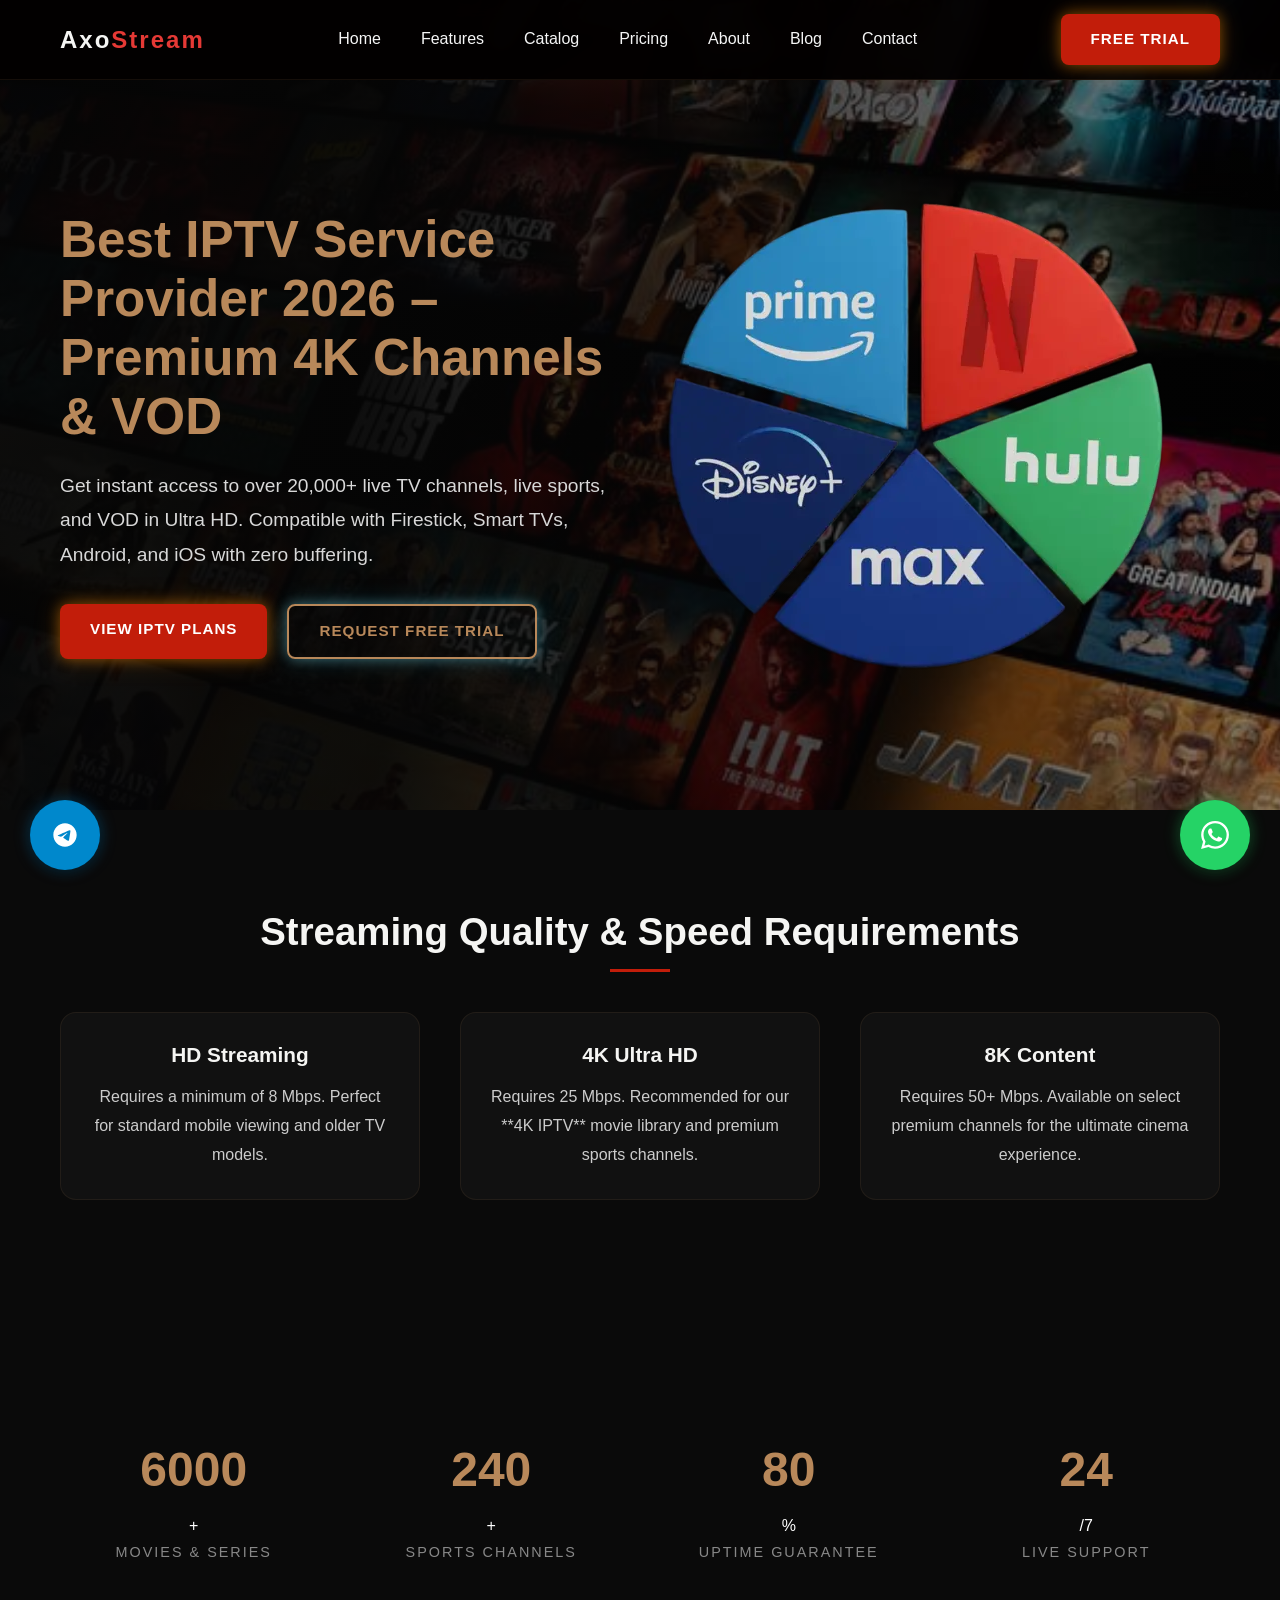
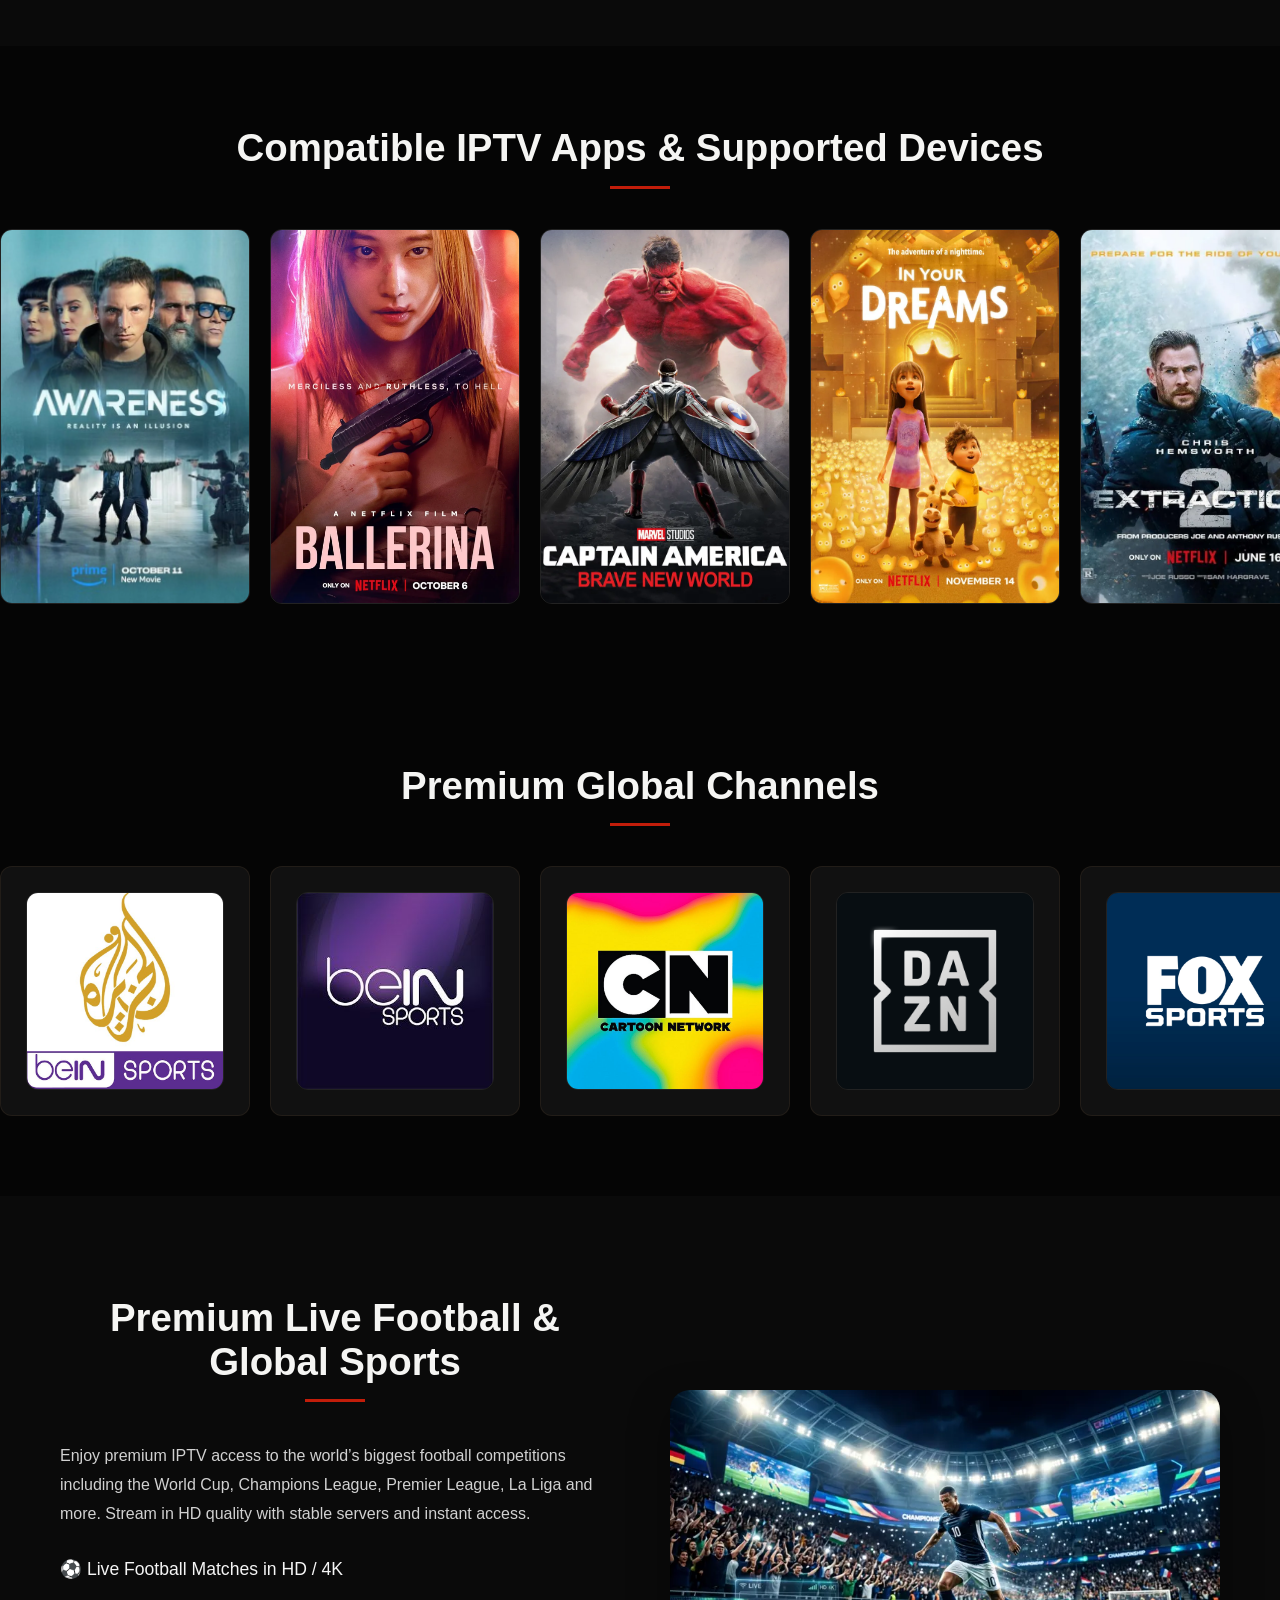
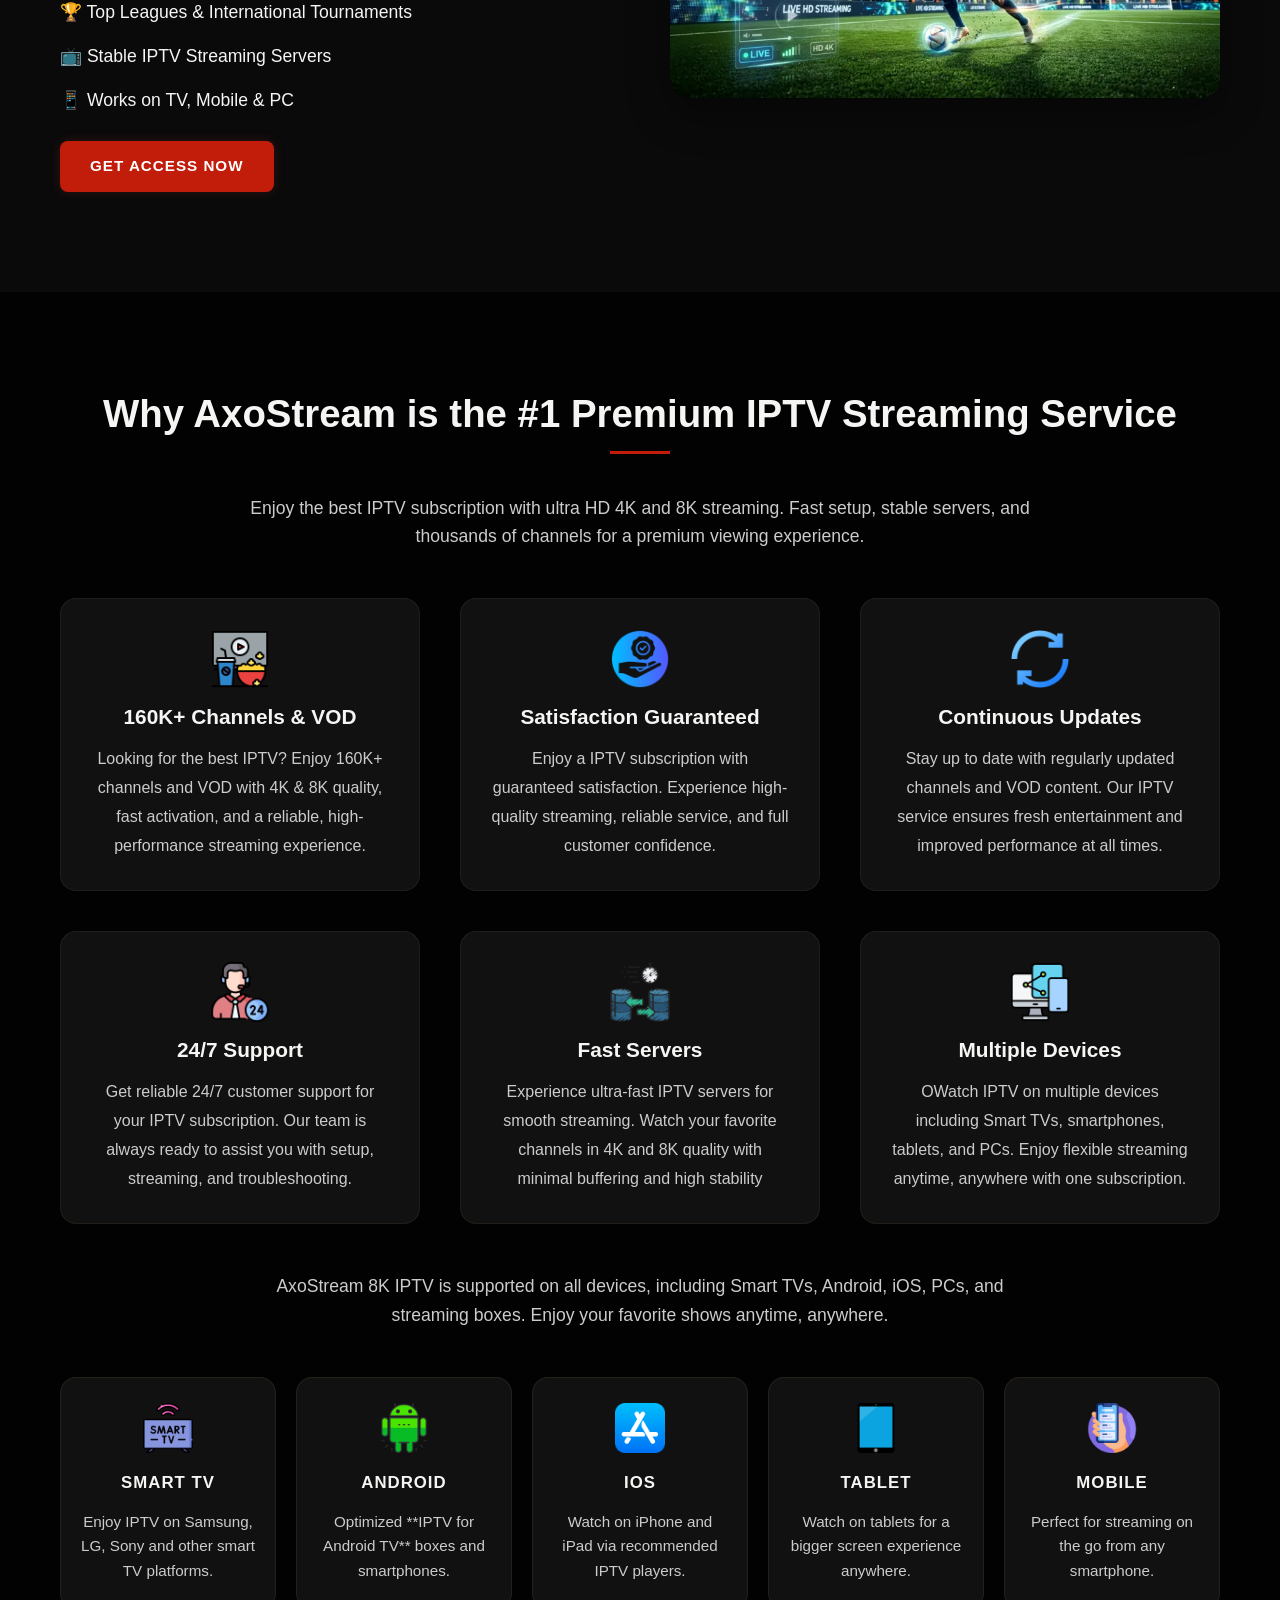
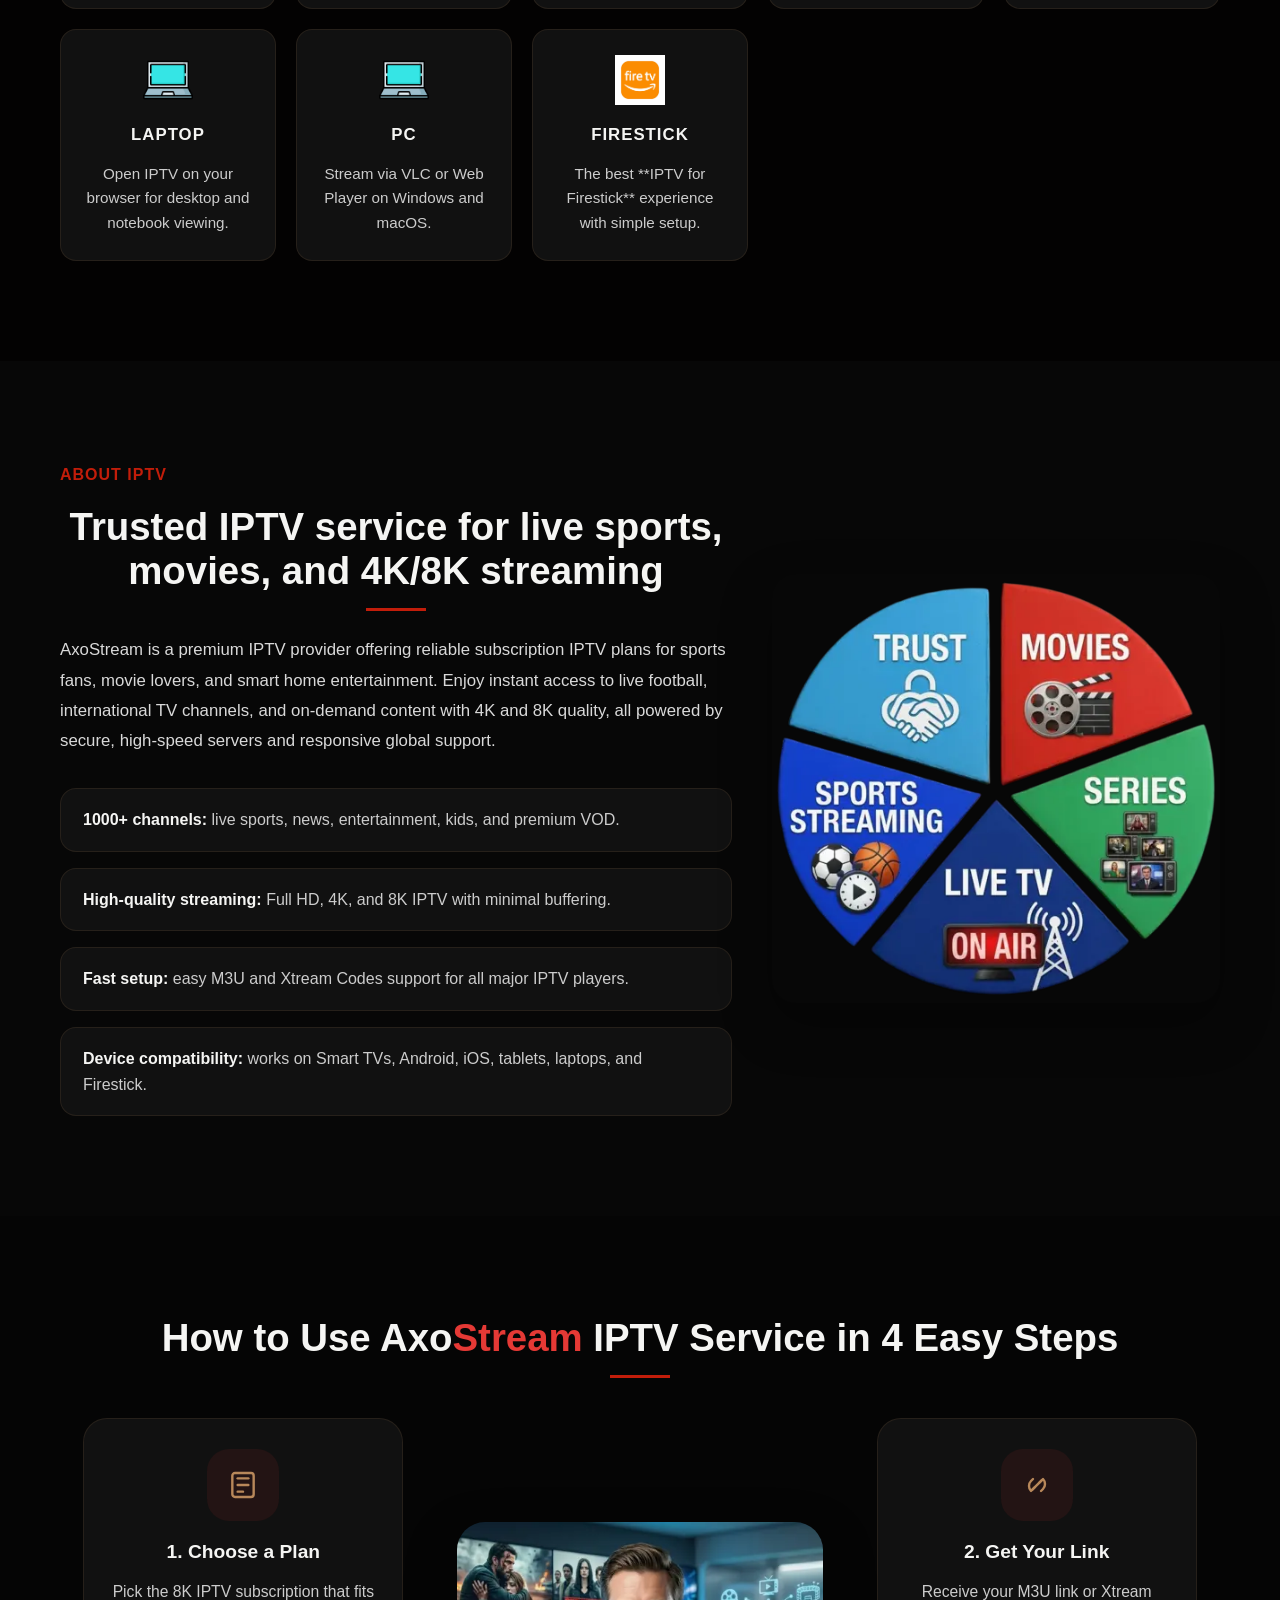
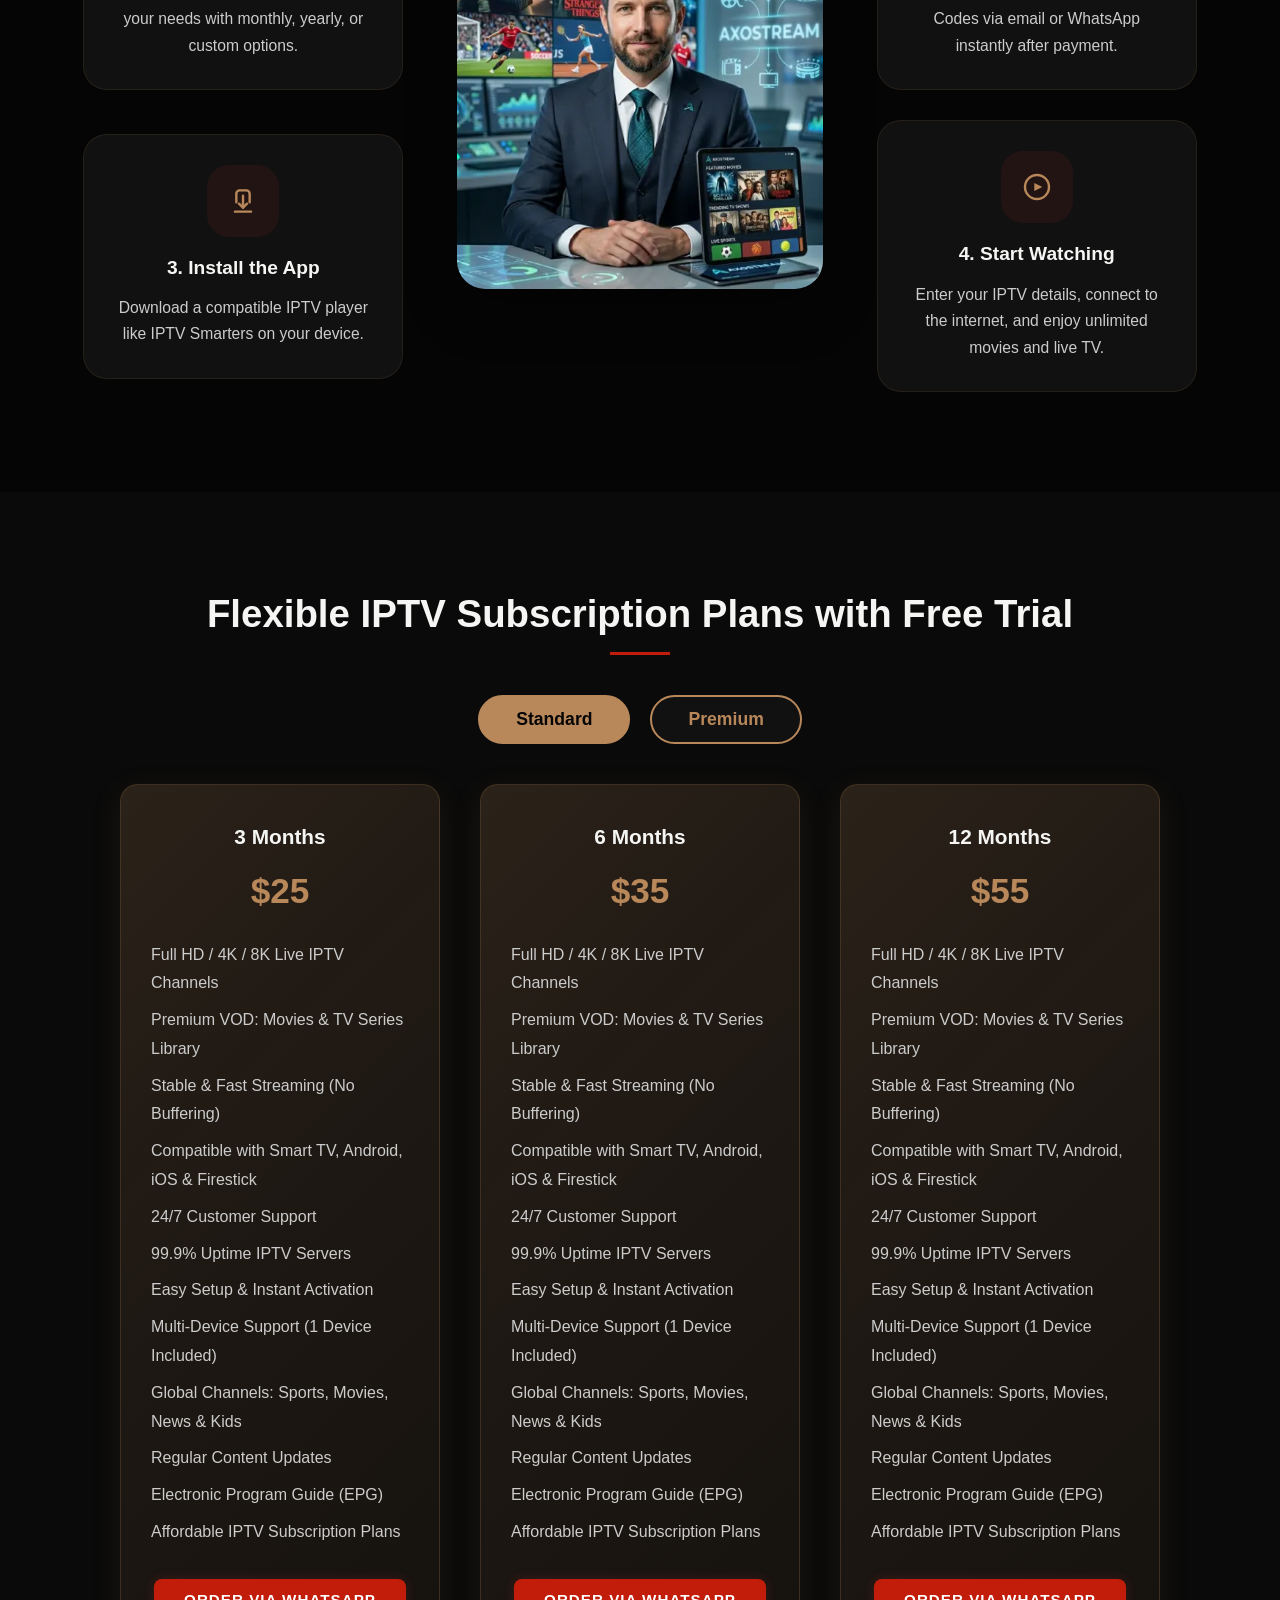
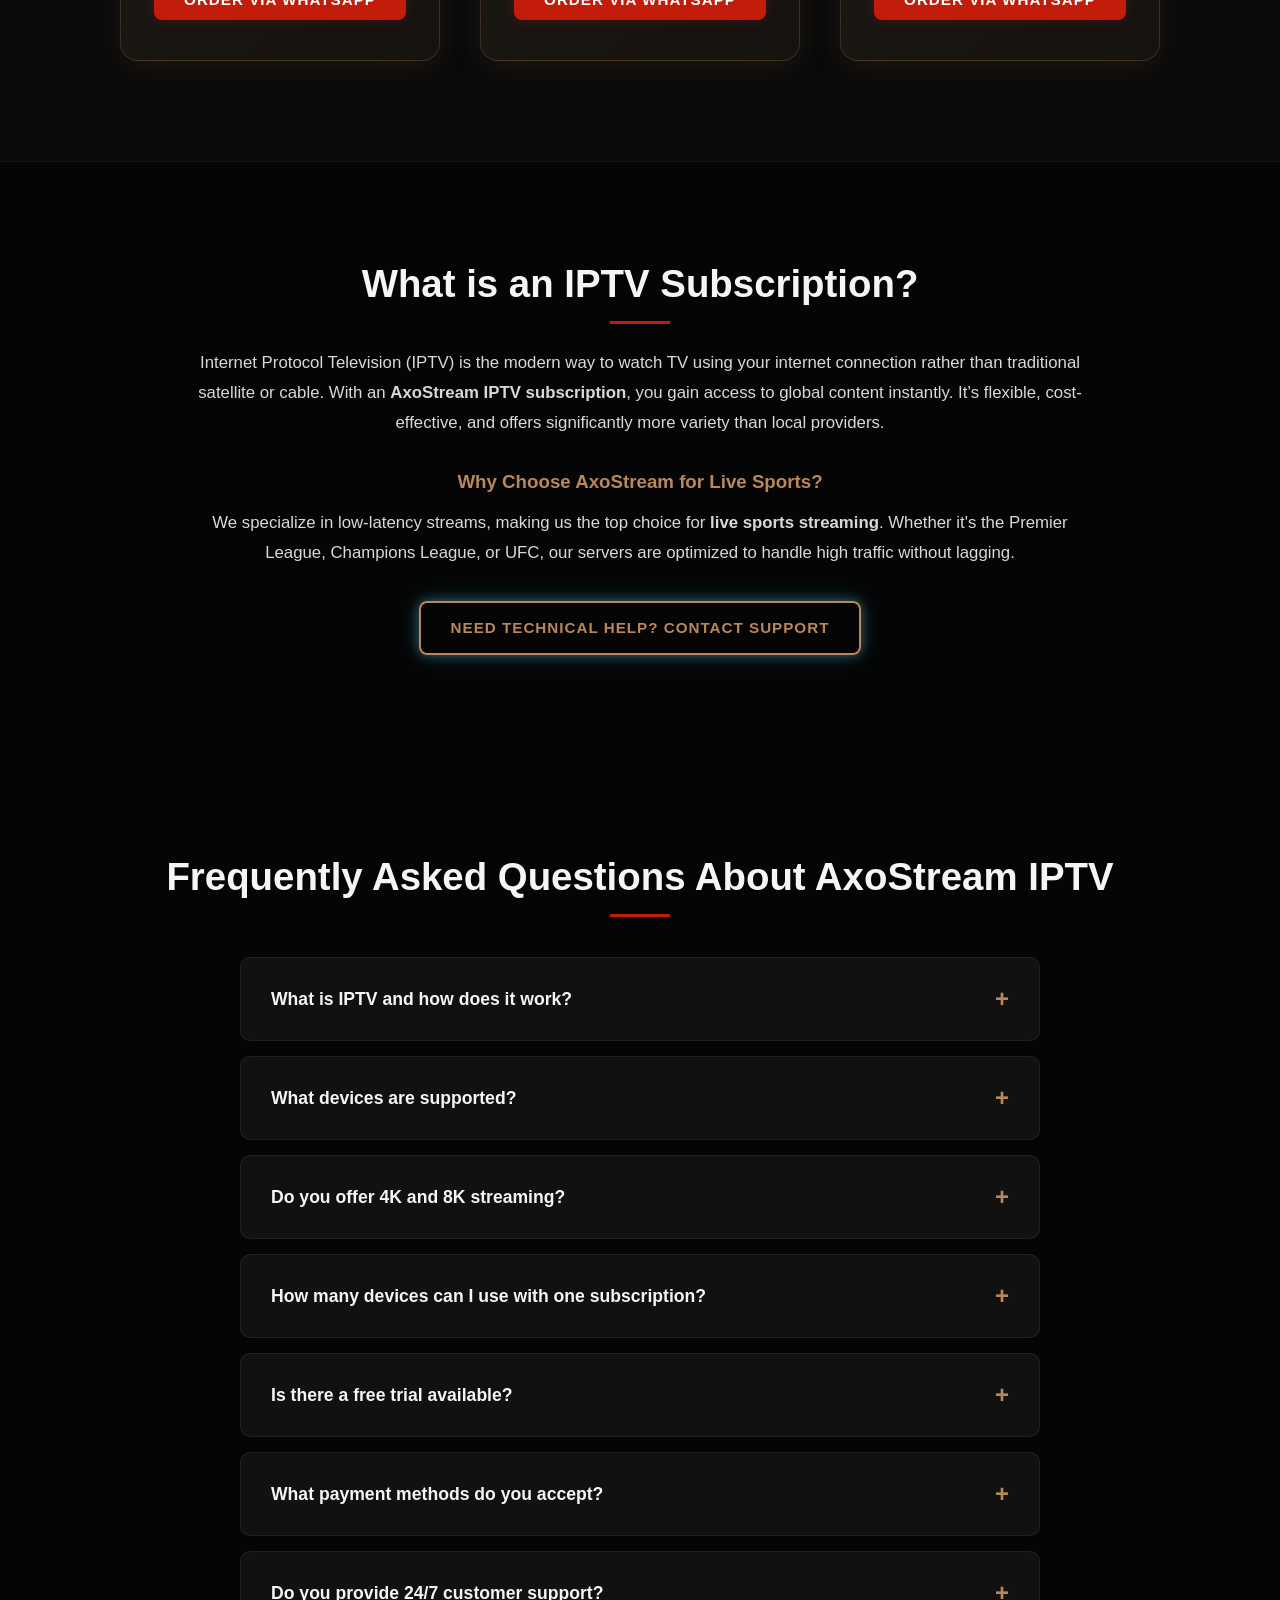
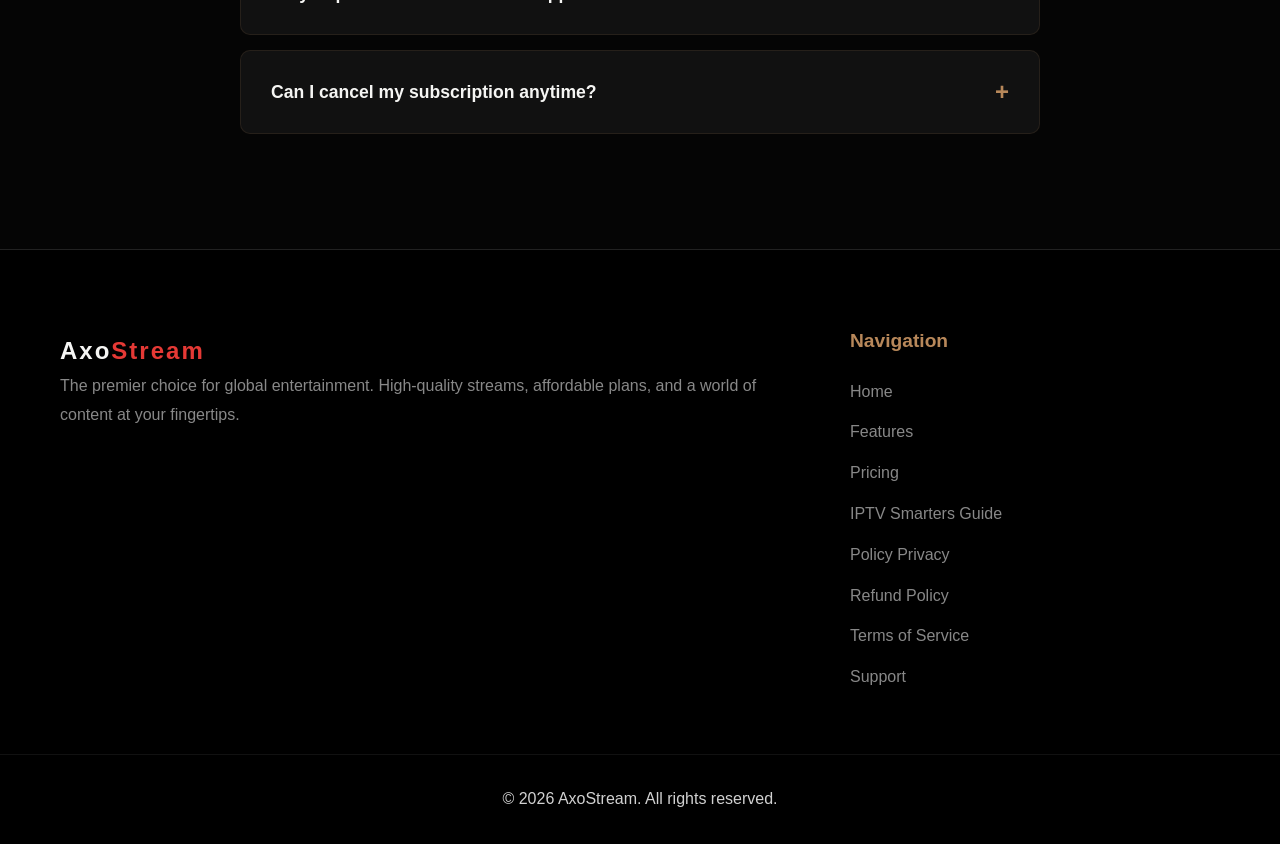
<file: index.html>
<!DOCTYPE html>
<html lang="en">

<head>
    <meta charset="UTF-8">
    <meta name="viewport" content="width=device-width, initial-scale=1.0">
    <meta name="description"
        content="Subscribe to AxoStream for premium 4K IPTV streaming. Access 20,000+ live channels, sports &amp; movies on Firestick, Smart TV, and Android with 99.9% uptime.">
    <meta name="keywords"
        content="Best IPTV service, IPTV subscription 2026, 4K IPTV Firestick, USA IPTV provider, UK IPTV subscription">
    <title>AxoStream | Best IPTV Subscription Service 2026 (4K &amp; Anti-Freeze)</title>
    <link rel="canonical" href="https://axostream.com/" />

    <!-- Open Graph / Facebook -->
    <meta property="og:title" content="AxoStream | Best IPTV Subscription Service 2026 (4K &amp; Anti-Freeze)">
    <meta property="og:description"
        content="Subscribe to AxoStream for premium 4K IPTV streaming. Access 20,000+ live channels, sports &amp; movies on Firestick, Smart TV, and Android with 99.9% uptime.">
    <meta property="og:type" content="website">
    <meta property="og:url" content="https://axostream.com/">
    <meta property="og:site_name" content="AxsoStream">
    <meta property="og:image"
        content="https://axostream.com/assets/image/home-page/logos-prime-hulu-max-disney-netflix.webp">

    <link rel="stylesheet" href="/assets/css/style.css">


    <link rel="icon" type="image/png" href="/favicon/favicon-96x96.png" sizes="96x96" />
    <link rel="icon" type="image/svg+xml" href="/favicon/favicon.svg" />
    <link rel="shortcut icon" href="/favicon/favicon.ico" />
    <link rel="apple-touch-icon" sizes="180x180" href="/favicon/apple-touch-icon.png" />
    <link rel="manifest" href="/favicon/site.webmanifest" />


    <!-- Structured Data -->
    <script type="application/ld+json">
    {
      "@context": "https://schema.org",
      "@type": "Organization",
      "name": "AxoStream",
      "url": "https://axostream.com",
      "logo": "https://axostream.com/assets/image/home-page/logos-prime-hulu-max-disney-netflix.webp",
      "description": "Premium 4K IPTV subscription service with 15,000+ live channels, sports, movies, and TV shows",
      "sameAs": [
        "https://www.facebook.com/axostream",
        "https://twitter.com/axostream",
        "https://instagram.com/axostream"
      ],
      "contactPoint": {
        "@type": "ContactPoint",
        "telephone": "+212706421275",
        "contactType": "customer service",
        "email": "support@axostream.com"
      },
      "address": {
        "@type": "PostalAddress",
        "addressCountry": "MA",
        "contactType": "customer service"
      }
    }
    </script>
    <script type="application/ld+json">
    {
      "@context": "https://schema.org",
      "@type": "Product",
      "name": "AxoStream Premium IPTV Subscription",
      "image": "https://axostream.com/assets/image/home-page/logos-prime-hulu-max-disney-netflix.webp",
      "description": "Premium IPTV subscription with 20,000+ live channels and VOD, anti-freeze technology, 99.9% uptime, and 24/7 WhatsApp support in Full HD, 4K, and 8K quality.",
      "brand": {
        "@type": "Brand",
        "name": "AxoStream"
      },
      "offers": {
        "@type": "AggregateOffer",
        "priceCurrency": "USD",
        "lowPrice": "15",
        "highPrice": "65",
        "offerCount": "6",
        "url": "https://axostream.com/#pricing",
        "availability": "https://schema.org/InStock"
      },
      "contactPoint": {
        "@type": "ContactPoint",
        "telephone": "+212706421275",
        "contactType": "customer support",
        "url": "https://wa.me/212706421275",
        "availableLanguage": ["English", "French", "Arabic"]
      },
      "aggregateRating": {
        "@type": "AggregateRating",
        "ratingValue": "4.8",
        "ratingCount": "500"
      },
      "review": {
        "@type": "Review",
        "reviewRating": {
          "@type": "Rating",
          "ratingValue": "5",
          "bestRating": "5"
        },
        "author": {
          "@type": "Person",
          "name": "AxoStream Customer"
        }
      }
    }
    </script>
    <script type="application/ld+json">
    {
      "@context": "https://schema.org",
      "@type": "LocalBusiness",
      "name": "AxoStream - IPTV Subscription",
      "image": "https://axostream.com/assets/image/home-page/logos-prime-hulu-max-disney-netflix.webp",
      "description": "Premium 4K IPTV subscription with 15,000+ movies, TV shows, and sports channels. 99.9% uptime. Free 24-hour trial.",
      "url": "https://axostream.com",
      "telephone": "+212706421275",
      "email": "support@axostream.com",
      "address": {
        "@type": "PostalAddress",
        "addressCountry": "MA",
        "contactType": "customer service"
      },
      "priceRange": "$$",
      "aggregateRating": {
        "@type": "AggregateRating",
        "ratingValue": "4.8",
        "ratingCount": "500+"
      }
    }
    </script>
    <script type="application/ld+json">
    {
      "@context": "https://schema.org",
      "@type": "Service",
      "name": "Premium IPTV Streaming Subscription",
      "description": "Access 15,000+ live IPTV channels including sports, movies, TV series, and global channels in Full HD, 4K, and 8K quality.",
      "provider": {
        "@type": "Organization",
        "name": "AxoStream",
        "url": "https://axostream.com"
      },
      "areaServed": "Worldwide",
      "hasOfferCatalog": {
        "@type": "OfferCatalog",
        "name": "IPTV Subscription Plans",
        "itemListElement": [
          {
            "@type": "Offer",
            "name": "Standard 3 Months",
            "price": "25",
            "priceCurrency": "USD",
            "url": "https://wa.me/212706421275?text=I'm%20interested%20in%20the%20Standard%203%20Months%20IPTV%20plan",
            "description": "Full HD/4K/8K IPTV channels with VOD library"
          },
          {
            "@type": "Offer",
            "name": "Standard 6 Months",
            "price": "35",
            "priceCurrency": "USD",
            "url": "https://wa.me/212706421275?text=I'm%20interested%20in%20the%20Standard%206%20Months%20IPTV%20plan",
            "description": "Full HD/4K/8K IPTV channels with premium VOD library"
          },
          {
            "@type": "Offer",
            "name": "Standard 12 Months",
            "price": "55",
            "priceCurrency": "USD",
            "url": "https://wa.me/212706421275?text=I'm%20interested%20in%20the%20Standard%2012%20Months%20IPTV%20plan",
            "description": "Full HD/4K/8K IPTV channels with unlimited VOD library"
          },
          {
            "@type": "Offer",
            "name": "Premium 3 Months",
            "price": "39",
            "priceCurrency": "USD",
            "url": "https://wa.me/212706421275?text=I'm%20interested%20in%20the%20Premium%203%20Months%20IPTV%20plan",
            "description": "All premium channels with unlimited VOD and multi-device support"
          },
          {
            "@type": "Offer",
            "name": "Premium 6 Months",
            "price": "65",
            "priceCurrency": "USD",
            "url": "https://wa.me/212706421275?text=I'm%20interested%20in%20the%20Premium%206%20Months%20IPTV%20plan",
            "description": "All premium channels with unlimited VOD and 4-device support"
          },
          {
            "@type": "Offer",
            "name": "Premium 12 Months",
            "price": "79",
            "priceCurrency": "USD",
            "url": "https://wa.me/212706421275?text=I'm%20interested%20in%20the%20Premium%2012%20Months%20IPTV%20plan",
            "description": "All premium channels with unlimited VOD and 5-device support plus priority support"
          }
        ]
      }
    }
    </script>
    <script type="application/ld+json">
    {
      "@context": "https://schema.org",
      "@type": "WebSite",
      "name": "AxoStream - Premium IPTV Subscription",
      "url": "https://axostream.com",
      "potentialAction": {
        "@type": "SearchAction",
        "target": "https://axostream.com?q={search_term_string}",
        "query-input": "required name=search_term_string"
      }
    }
    </script>
    <script type="application/ld+json">
    {
      "@context": "https://schema.org",
      "@type": "BreadcrumbList",
      "itemListElement": [{
        "@type": "ListItem",
        "position": 1,
        "name": "Home",
        "item": "https://axostream.com/"
      }, {
        "@type": "ListItem",
        "position": 2,
        "name": "IPTV Subscription Plans",
        "item": "https://axostream.com/#pricing"
      }]
    }
    </script>
    <script type="application/ld+json">
    {
      "@context": "https://schema.org",
      "@type": "FAQPage",
      "mainEntity": [{
        "@type": "Question",
        "name": "What is IPTV and how does it work?",
        "acceptedAnswer": {
          "@type": "Answer",
          "text": "IPTV stands for Internet Protocol Television. It delivers TV content over the internet instead of traditional cable or satellite."
        }
      }, {
        "@type": "Question",
        "name": "What devices are supported?",
        "acceptedAnswer": {
          "@type": "Answer",
          "text": "Our IPTV service works on Smart TVs, Android devices, iOS, Amazon Fire TV Stick, and more."
        }
      }, {
        "@type": "Question",
        "name": "Is there a free trial available?",
        "acceptedAnswer": {
          "@type": "Answer",
          "text": "Yes, we offer a 24-hour free trial for new customers to test our service."
        }
      }, {
        "@type": "Question",
        "name": "What is the uptime guarantee?",
        "acceptedAnswer": {
          "@type": "Answer",
          "text": "AxoStream guarantees 99.9% server uptime for uninterrupted streaming of your favorite content."
        }
      }, {
        "@type": "Question",
        "name": "Can I use multiple devices simultaneously?",
        "acceptedAnswer": {
          "@type": "Answer",
          "text": "Standard plans support 1 device, while Premium plans support 2-5 simultaneous devices depending on the package."
        }
      }, {
        "@type": "Question",
        "name": "What payment methods do you accept?",
        "acceptedAnswer": {
          "@type": "Answer",
          "text": "We accept payments through secure WhatsApp integration and third-party payment gateways for your convenience."
        }
      }, {
        "@type": "Question",
        "name": "Can I cancel my subscription anytime?",
        "acceptedAnswer": {
          "@type": "Answer",
          "text": "Yes, there are no long-term contracts. You can cancel your subscription anytime without penalties."
        }
      }]
    }
    </script>
</head>

<body>
    <!-- Navigation -->
    <nav class="navbar">
        <div class="container">
            <a href="/" class="logo">Axo<span>Stream</span></a>
            <ul class="nav-links">
                <li><a href="/">Home</a></li>
                <li><a href="/#features">Features</a></li>
                <li><a href="/#catalog">Catalog</a></li>
                <li><a href="/#pricing">Pricing</a></li>
                <li><a href="/#about">About</a></li>
                <li><a href="/blog/install-iptv-smarters-firestick.html">Blog</a></li>
                <li><a href="/contact">Contact</a></li>
            </ul>
            <a href="https://wa.me/212706421275" class="btn btn-primary nav-cta">Free Trial</a>
            <div class="hamburger">
                <span></span><span></span><span></span>
            </div>
        </div>
    </nav>

    <main>
        <!-- Hero Section -->
        <section class="hero">
            <div class="container split-hero">
                <div class="hero-content fade-in">
                    <h1 class="accent-text">Best IPTV Service Provider 2026 – Premium 4K Channels &amp; VOD</h1>
                    <p>Get instant access to over 20,000+ live TV channels, live sports, and VOD in Ultra HD. Compatible
                        with Firestick, Smart TVs, Android, and iOS with zero buffering.</p>
                    <div class="hero-btns">
                        <a href="/#pricing" class="btn btn-primary">View IPTV Plans</a>
                        <a href="https://wa.me/212706421275" class="btn btn-outline">Request Free Trial</a>
                    </div>
                </div>
                <div class="hero-image fade-in">
                    <img src="/assets/image/home-page/logos-prime-hulu-max-disney-netflix.webp"
                        alt="Streaming apps compatible with AxoStream: Netflix, Disney Plus, Hulu, and HBO Max"
                        fetchpriority="high">
                </div>
            </div>
        </section>



        <!-- Streaming Quality Guide -->
        <section class="features-section" style="background: #0a0a0a;">
            <div class="container">
                <h2 class="section-title fade-in">Streaming Quality & Speed Requirements</h2>
                <div class="features-grid">
                    <div class="feature-item fade-in">
                        <i class="fas fa-signal"
                            style="font-size: 2rem; color: var(--accent); margin-bottom: 1rem;"></i>
                        <h3>HD Streaming</h3>
                        <p>Requires a minimum of 8 Mbps. Perfect for standard mobile viewing and older TV models.</p>
                    </div>
                    <div class="feature-item fade-in">
                        <i class="fas fa-bolt" style="font-size: 2rem; color: var(--accent); margin-bottom: 1rem;"></i>
                        <h3>4K Ultra HD</h3>
                        <p>Requires 25 Mbps. Recommended for our **4K IPTV** movie library and premium sports channels.
                        </p>
                    </div>
                    <div class="feature-item fade-in">
                        <i class="fas fa-microchip"
                            style="font-size: 2rem; color: var(--accent); margin-bottom: 1rem;"></i>
                        <h3>8K Content</h3>
                        <p>Requires 50+ Mbps. Available on select premium channels for the ultimate cinema experience.
                        </p>
                    </div>
                </div>
            </div>
        </section>


        <!-- Stats Counter Section -->
        <section class="stats-section">
            <div class="container">
                <div class="stats-grid">
                    <div class="stat-item fade-in">
                        <span class="counter" data-target="15000">0</span>+
                        <p>Movies & Series</p>
                    </div>
                    <div class="stat-item fade-in">
                        <span class="counter" data-target="500">0</span>+
                        <p>Sports Channels</p>
                    </div>
                    <div class="stat-item fade-in">
                        <span class="counter" data-target="99">0</span>%
                        <p>Uptime Guarantee</p>
                    </div>
                    <div class="stat-item fade-in">
                        <span class="counter" data-target="24">0</span>/7
                        <p>Live Support</p>
                    </div>
                </div>
            </div>
        </section>

        <!-- Continuous Image Gallery Slider -->
        <section class="image-slider-section" id="catalog">
            <div class="container">
                <h2 class="section-title fade-in">Compatible IPTV Apps &amp; Supported Devices</h2>
            </div>
            <div class="slider-wrapper">
                <!-- Original 10 Images -->
                <div class="img-slide"><img src="/assets/image/slider/awarness.webp" alt="Awareness movie on AxoStream"
                        loading="lazy"></div>
                <div class="img-slide"><img src="/assets/image/slider/ballerina.webp" alt="Ballerina movie streaming"
                        loading="lazy"></div>
                <div class="img-slide"><img src="/assets/image/slider/captain-america.webp" alt="Captain America 4K"
                        loading="lazy"></div>
                <div class="img-slide"><img src="/assets/image/slider/dreams.webp" alt="Dreams series" loading="lazy">
                </div>
                <div class="img-slide"><img src="/assets/image/slider/extraction2.webp" alt="Extraction 2 IPTV"
                        loading="lazy"></div>
                <div class="img-slide"><img src="/assets/image/slider/family-switch.webp" alt="Family Switch movie"
                        loading="lazy"></div>
                <div class="img-slide"><img src="/assets/image/slider/jawan.webp" alt="Jawan streaming" loading="lazy">
                </div>
                <div class="img-slide"><img src="/assets/image/slider/leo.webp" alt="Leo movie 4K" loading="lazy"></div>
                <div class="img-slide"><img src="/assets/image/slider/she-rides-shotgun.webp" alt="She Rides Shotgun"
                        loading="lazy"></div>
                <div class="img-slide"><img src="/assets/image/slider/the-last-of-us.webp" alt="The Last of Us Series"
                        loading="lazy"></div>
                <!-- Duplicate slides for seamless infinite loop -->
                <div class="img-slide"><img src="/assets/image/slider/awarness.webp" alt="Awareness movie on AxoStream"
                        loading="lazy"></div>
                <div class="img-slide"><img src="/assets/image/slider/ballerina.webp" alt="Ballerina movie streaming"
                        loading="lazy"></div>
                <div class="img-slide"><img src="/assets/image/slider/captain-america.webp" alt="Captain America 4K"
                        loading="lazy"></div>
                <div class="img-slide"><img src="/assets/image/slider/dreams.webp" alt="Dreams series" loading="lazy">
                </div>
                <div class="img-slide"><img src="/assets/image/slider/extraction2.webp" alt="Extraction 2 IPTV"
                        loading="lazy"></div>
                <div class="img-slide"><img src="/assets/image/slider/family-switch.webp" alt="Family Switch movie"
                        loading="lazy"></div>
                <div class="img-slide"><img src="/assets/image/slider/jawan.webp" alt="Jawan streaming" loading="lazy">
                </div>
                <div class="img-slide"><img src="/assets/image/slider/leo.webp" alt="Leo movie 4K" loading="lazy"></div>
                <div class="img-slide"><img src="/assets/image/slider/she-rides-shotgun.webp" alt="She Rides Shotgun"
                        loading="lazy"></div>
                <div class="img-slide"><img src="/assets/image/slider/the-last-of-us.webp" alt="The Last of Us Series"
                        loading="lazy"></div>
            </div>
        </section>

        <!-- Premium Channels Slider -->
        <section class="channel-slider-section">
            <div class="container">
                <h2 class="section-title fade-in">Premium Global Channels</h2>
            </div>
            <div class="channel-slider-wrapper">
                <!-- Original 9 Images -->
                <div class="channel-slide"><img src="/assets/image/sport/al-jazira.jpeg" alt="Al Jazira Sport"
                        loading="lazy"></div>
                <div class="channel-slide"><img src="/assets/image/sport/bein-sports.jpeg" alt="beIN Sports IPTV"
                        loading="lazy"></div>
                <div class="channel-slide"><img src="/assets/image/sport/Cartoon-Network.jpeg" alt="Cartoon Network"
                        loading="lazy"></div>
                <div class="channel-slide"><img src="/assets/image/sport/dazn.png" alt="DAZN Streaming" loading="lazy">
                </div>
                <div class="channel-slide"><img src="/assets/image/sport/fox-sports.jpg" alt="Fox Sports" loading="lazy">
                </div>
                <div class="channel-slide"><img src="/assets/image/sport/HBO-Max.jpeg" alt="HBO Max Content"
                        loading="lazy"></div>
                <div class="channel-slide"><img src="/assets/image/sport/Hulu.jpeg" alt="Hulu Channels" loading="lazy">
                </div>
                <div class="channel-slide"><img src="/assets/image/sport/sky sport.jpeg" alt="Sky Sports Live"
                        loading="lazy"></div>
                <div class="channel-slide"><img src="/assets/image/sport/fox-sports2.jpeg" alt="Fox Sports 2"
                        loading="lazy"></div>
                <!-- Duplicate slides for seamless infinite loop -->
                <div class="channel-slide"><img src="/assets/image/sport/al-jazira.jpeg" alt="Al Jazira Sport"
                        loading="lazy"></div>
                <div class="channel-slide"><img src="/assets/image/sport/bein-sports.jpeg" alt="beIN Sports IPTV"
                        loading="lazy"></div>
                <div class="channel-slide"><img src="/assets/image/sport/Cartoon-Network.jpeg" alt="Cartoon Network"
                        loading="lazy"></div>
                <div class="channel-slide"><img src="/assets/image/sport/dazn.png" alt="DAZN Streaming" loading="lazy">
                </div>
                <div class="channel-slide"><img src="/assets/image/sport/fox-sports.jpg" alt="Fox Sports" loading="lazy">
                </div>
                <div class="channel-slide"><img src="/assets/image/sport/HBO-Max.jpeg" alt="HBO Max Content"
                        loading="lazy"></div>
                <div class="channel-slide"><img src="/assets/image/sport/Hulu.jpeg" alt="Hulu Channels" loading="lazy">
                </div>
                <div class="channel-slide"><img src="/assets/image/sport/sky sport.jpeg" alt="Sky Sports Live"
                        loading="lazy"></div>
                <div class="channel-slide"><img src="/assets/image/sport/fox-sports2.jpeg" alt="Fox Sports 2"
                        loading="lazy"></div>
            </div>
        </section>

        <!-- Sports IPTV Section -->
        <section class="sports-iptv-section">
            <div class="container sports-grid">
                <div class="sports-content fade-in">
                    <h2 class="section-title">Premium Live Football & Global Sports</h2>
                    <p>Enjoy premium IPTV access to the world’s biggest football competitions including
                        the World Cup, Champions League, Premier League, La Liga and more.
                        Stream in HD quality with stable servers and instant access.</p>

                    <ul class="sports-list">
                        <li>⚽ Live Football Matches in HD / 4K</li>
                        <li>🏆 Top Leagues & International Tournaments</li>
                        <li>📺 Stable IPTV Streaming Servers</li>
                        <li>📱 Works on TV, Mobile & PC</li>
                    </ul>

                    <a href="/#pricing" class="btn btn-primary">Get Access Now</a>
                </div>

                <div class="sports-image fade-in">
                    <img src="/assets/image/home-page/football.webp"
                        alt="Watch Live Sports and Football matches on AxoStream IPTV">
                </div>
            </div>
        </section>


        <!-- Features Section -->
        <section class="features-section" id="features">
            <div class="container">
                <h2 class="section-title fade-in">Why AxoStream is the #1 Premium IPTV Streaming Service</h2>

                <p class="intro-paragraph fade-in">Enjoy the best IPTV subscription with ultra HD 4K and 8K streaming.
                    Fast setup, stable servers, and thousands of channels for a premium viewing experience.</p>

                <div class="features-grid">
                    <div class="feature-item fade-in">
                        <img src="/assets/image/icons/watching-a-movie.png" alt="Over 160 thousand channels"
                            loading="lazy">
                        <h3>160K+ Channels & VOD</h3>
                        <p>Looking for the best IPTV? Enjoy 160K+ channels and VOD with 4K & 8K quality, fast
                            activation, and a reliable, high-performance streaming experience.</p>
                    </div>
                    <div class="feature-item fade-in">
                        <img src="/assets/image/icons/guarantee.png" alt="Money back guarantee" loading="lazy">
                        <h3>Satisfaction Guaranteed</h3>
                        <p>Enjoy a IPTV subscription with guaranteed satisfaction. Experience high-quality
                            streaming, reliable service, and full customer confidence.</p>
                    </div>
                    <div class="feature-item fade-in">
                        <img src="/assets/image/icons/update.png" alt="Regular content updates" loading="lazy">
                        <h3>Continuous Updates</h3>
                        <p>Stay up to date with regularly updated channels and VOD content. Our IPTV service ensures
                            fresh entertainment and improved performance at all times.</p>
                    </div>
                    <div class="feature-item fade-in">
                        <img src="/assets/image/icons/24-hours-support.png" alt="24/7 technical support" loading="lazy">
                        <h3>24/7 Support</h3>
                        <p>Get reliable 24/7 customer support for your IPTV subscription. Our team is always ready to
                            assist you with setup, streaming, and troubleshooting.</p>
                    </div>
                    <div class="feature-item fade-in">
                        <img src="/assets/image/icons/data-transfer.png" alt="High speed streaming servers"
                            loading="lazy">
                        <h3>Fast Servers</h3>
                        <p>Experience ultra-fast IPTV servers for smooth streaming. Watch your favorite channels in 4K
                            and 8K quality with minimal buffering and high stability</p>
                    </div>
                    <div class="feature-item fade-in">
                        <img src="/assets/image/icons/multiple-devices.png" alt="Multi-device compatibility"
                            loading="lazy">
                        <h3>Multiple Devices</h3>
                        <p>OWatch IPTV on multiple devices including Smart TVs, smartphones, tablets, and PCs. Enjoy
                            flexible streaming anytime, anywhere with one subscription.</p>
                    </div>
                </div>
                <p class="closing-paragraph fade-in" id="learn-more">AxoStream 8K IPTV is supported on all devices,
                    including Smart TVs,
                    Android, iOS, PCs, and streaming boxes. Enjoy your favorite shows anytime, anywhere.</p>
                <div class="supported-devices">
                    <div class="device-item fade-in">
                        <img src="/assets/image/icons/smart-tv.png" alt="IPTV for Smart TV - Samsung, LG, Sony">
                        <h4>Smart TV</h4>
                        <p>Enjoy IPTV on Samsung, LG, Sony and other smart TV platforms.</p>
                    </div>
                    <div class="device-item fade-in">
                        <img src="/assets/image/icons/android.png" alt="IPTV for Android TV and mobile devices">
                        <h4>Android</h4>
                        <p>Optimized **IPTV for Android TV** boxes and smartphones.</p>
                    </div>
                    <div class="device-item fade-in">
                        <img src="/assets/image/icons/app-store.png" alt="IPTV for Apple iOS, iPhone and iPad">
                        <h4>iOS</h4>
                        <p>Watch on iPhone and iPad via recommended IPTV players.</p>
                    </div>
                    <div class="device-item fade-in">
                        <img src="/assets/image/icons/tablet.png" alt="IPTV streaming on Tablet devices">
                        <h4>Tablet</h4>
                        <p>Watch on tablets for a bigger screen experience anywhere.</p>
                    </div>
                    <div class="device-item fade-in">
                        <img src="/assets/image/icons/smartphone.png" alt="IPTV mobile streaming">
                        <h4>Mobile</h4>
                        <p>Perfect for streaming on the go from any smartphone.</p>
                    </div>
                    <div class="device-item fade-in">
                        <img src="/assets/image/icons/laptop.png" alt="Watch IPTV on Laptop via browser">
                        <h4>Laptop</h4>
                        <p>Open IPTV on your browser for desktop and notebook viewing.</p>
                    </div>
                    <div class="device-item fade-in">
                        <img src="/assets/image/icons/laptop.png" alt="IPTV for PC - Windows and macOS">
                        <h4>PC</h4>
                        <p>Stream via VLC or Web Player on Windows and macOS.</p>
                    </div>
                    <div class="device-item fade-in">
                        <img src="/assets/image/icons/firestick.png" alt="Best IPTV for Amazon Firestick and Fire TV">
                        <h4>Firestick</h4>
                        <p>The best **IPTV for Firestick** experience with simple setup.</p>
                    </div>
                </div>
            </div>
        </section>

        <!-- About IPTV Section -->
        <section class="about-section" id="about">
            <div class="container about-grid">
                <div class="about-text fade-in">
                    <span class="eyebrow">About IPTV</span>
                    <h2 class="section-title">Trusted IPTV service for live sports, movies, and 4K/8K streaming</h2>
                    <p>AxoStream is a premium IPTV provider offering reliable subscription IPTV plans for sports fans,
                        movie lovers, and smart home entertainment. Enjoy instant access to live football, international
                        TV channels, and on-demand content with 4K and 8K quality, all powered by secure, high-speed
                        servers and responsive global support.</p>
                    <ul class="about-list">
                        <li><strong>1000+ channels:</strong> live sports, news, entertainment, kids, and premium VOD.
                        </li>
                        <li><strong>High-quality streaming:</strong> Full HD, 4K, and 8K IPTV with minimal buffering.
                        </li>
                        <li><strong>Fast setup:</strong> easy M3U and Xtream Codes support for all major IPTV players.
                        </li>
                        <li><strong>Device compatibility:</strong> works on Smart TVs, Android, iOS, tablets, laptops,
                            and Firestick.</li>
                    </ul>
                </div>
                <div class="about-image fade-in">
                    <img src="/assets/image/home-page/about-axsostream.webp"
                        alt="Premium 4K and 8K IPTV subscription content library">
                </div>
            </div>
        </section>

        <!-- How to Use IPTV Section -->
        <section class="how-to-section">
            <div class="container">
                <h2 class="section-title fade-in">How to Use Axo<span style="color: #e53935;">Stream</span> IPTV Service
                    in 4 Easy Steps</h2>
                <div class="how-to-layout">
                    <div class="how-to-step fade-in step-1">
                        <div class="step-icon" aria-hidden="true">
                            <svg viewBox="0 0 24 24" fill="none" xmlns="http://www.w3.org/2000/svg">
                                <rect x="4" y="3" width="16" height="18" rx="2" stroke="currentColor" stroke-width="1.8"/>
                                <path d="M8 7H16" stroke="currentColor" stroke-width="1.8" stroke-linecap="round"/>
                                <path d="M8 12H16" stroke="currentColor" stroke-width="1.8" stroke-linecap="round"/>
                                <path d="M8 17H12" stroke="currentColor" stroke-width="1.8" stroke-linecap="round"/>
                            </svg>
                        </div>
                        <h3>1. Choose a Plan</h3>
                        <p>Pick the 8K IPTV subscription that fits your needs with monthly, yearly, or custom options.
                        </p>
                    </div>
                    <div class="how-to-step fade-in step-2">
                        <div class="step-icon" aria-hidden="true">
                            <svg viewBox="0 0 24 24" fill="none" xmlns="http://www.w3.org/2000/svg">
                                <path d="M10.5 13.5L7.5 16.5C5.5 14.5 5.5 11 7.5 9L9 7.5" stroke="currentColor" stroke-width="1.8" stroke-linecap="round" stroke-linejoin="round"/>
                                <path d="M13.5 10.5L16.5 7.5C18.5 9.5 18.5 13 16.5 15L15 16.5" stroke="currentColor" stroke-width="1.8" stroke-linecap="round" stroke-linejoin="round"/>
                                <path d="M8.5 15.5L15.5 8.5" stroke="currentColor" stroke-width="1.8" stroke-linecap="round"/>
                            </svg>
                        </div>
                        <h3>2. Get Your Link</h3>
                        <p>Receive your M3U link or Xtream Codes via email or WhatsApp instantly after payment.</p>
                    </div>
                    <div class="how-to-image fade-in">
                        <img src="/assets/image/home-page/how-to-use-axsotream.webp"
                            alt="Step-by-step 8K IPTV setup guide for AxoStream">
                    </div>
                    <div class="how-to-step fade-in step-3">
                        <div class="step-icon" aria-hidden="true">
                            <svg viewBox="0 0 24 24" fill="none" xmlns="http://www.w3.org/2000/svg">
                                <path d="M7 13V6.5C7 5.119 8.119 4 9.5 4H14.5C15.881 4 17 5.119 17 6.5V13" stroke="currentColor" stroke-width="1.8" stroke-linecap="round" stroke-linejoin="round"/>
                                <path d="M12 17V8" stroke="currentColor" stroke-width="1.8" stroke-linecap="round"/>
                                <path d="M9 14L12 17L15 14" stroke="currentColor" stroke-width="1.8" stroke-linecap="round" stroke-linejoin="round"/>
                                <path d="M6 20H18" stroke="currentColor" stroke-width="1.8" stroke-linecap="round"/>
                            </svg>
                        </div>
                        <h3>3. Install the App</h3>
                        <p>Download a compatible IPTV player like IPTV Smarters on your device.</p>
                    </div>
                    <div class="how-to-step fade-in step-4">
                        <div class="step-icon" aria-hidden="true">
                            <svg viewBox="0 0 24 24" fill="none" xmlns="http://www.w3.org/2000/svg">
                                <circle cx="12" cy="12" r="9" stroke="currentColor" stroke-width="1.8"/>
                                <path d="M10 9L16 12L10 15V9Z" fill="currentColor"/>
                            </svg>
                        </div>
                        <h3>4. Start Watching</h3>
                        <p>Enter your IPTV details, connect to the internet, and enjoy unlimited movies and live TV.</p>
                    </div>
                </div>
            </div>
        </section>

        <!-- Pricing Section -->
        <section class="pricing-section" id="pricing">
            <div class="container">
                <h2 class="section-title fade-in">Flexible IPTV Subscription Plans with Free Trial</h2>
                <div class="pricing-toggle fade-in">
                    <button class="pricing-btn active" data-type="standard">Standard</button>
                    <button class="pricing-btn" data-type="premium">Premium</button>
                </div>
                <div class="pricing-tables">
                    <!-- Standard Plans -->
                    <div class="pricing-table" data-type="standard">
                        <div class="plan-card fade-in">
                            <h3>3 Months</h3>
                            <div class="plan-price">$25</div>
                            <ul>
                                <li>Full HD / 4K / 8K Live IPTV Channels</li>
                                <li>Premium VOD: Movies & TV Series Library</li>
                                <li>Stable & Fast Streaming (No Buffering)</li>
                                <li>Compatible with Smart TV, Android, iOS & Firestick</li>
                                <li>24/7 Customer Support</li>
                                <li>99.9% Uptime IPTV Servers</li>
                                <li>Easy Setup & Instant Activation</li>
                                <li>Multi-Device Support (1 Device Included)</li>
                                <li>Global Channels: Sports, Movies, News & Kids</li>
                                <li>Regular Content Updates</li>
                                <li>Electronic Program Guide (EPG)</li>
                                <li>Affordable IPTV Subscription Plans</li>
                            </ul>
                            <button class="btn btn-primary whatsapp-btn" data-plan="Standard 3 Months">Order via
                                WhatsApp</button>
                        </div>
                        <div class="plan-card fade-in">
                            <h3>6 Months</h3>
                            <div class="plan-price">$35</div>
                            <ul>
                                <li>Full HD / 4K / 8K Live IPTV Channels</li>
                                <li>Premium VOD: Movies & TV Series Library</li>
                                <li>Stable & Fast Streaming (No Buffering)</li>
                                <li>Compatible with Smart TV, Android, iOS & Firestick</li>
                                <li>24/7 Customer Support</li>
                                <li>99.9% Uptime IPTV Servers</li>
                                <li>Easy Setup & Instant Activation</li>
                                <li>Multi-Device Support (1 Device Included)</li>
                                <li>Global Channels: Sports, Movies, News & Kids</li>
                                <li>Regular Content Updates</li>
                                <li>Electronic Program Guide (EPG)</li>
                                <li>Affordable IPTV Subscription Plans</li>
                            </ul>
                            <button class="btn btn-primary whatsapp-btn" data-plan="Standard 6 Months">Order via
                                WhatsApp</button>
                        </div>
                        <div class="plan-card fade-in">
                            <h3>12 Months</h3>
                            <div class="plan-price">$55</div>
                            <ul>
                                <li>Full HD / 4K / 8K Live IPTV Channels</li>
                                <li>Premium VOD: Movies & TV Series Library</li>
                                <li>Stable & Fast Streaming (No Buffering)</li>
                                <li>Compatible with Smart TV, Android, iOS & Firestick</li>
                                <li>24/7 Customer Support</li>
                                <li>99.9% Uptime IPTV Servers</li>
                                <li>Easy Setup & Instant Activation</li>
                                <li>Multi-Device Support (1 Device Included)</li>
                                <li>Global Channels: Sports, Movies, News & Kids</li>
                                <li>Regular Content Updates</li>
                                <li>Electronic Program Guide (EPG)</li>
                                <li>Affordable IPTV Subscription Plans</li>
                            </ul>
                            <button class="btn btn-primary whatsapp-btn" data-plan="Standard 12 Months">Order via
                                WhatsApp</button>
                        </div>
                    </div>
                    <!-- Premium Plans -->
                    <div class="pricing-table" data-type="premium" style="display:none;">
                        <div class="plan-card fade-in">
                            <h3>3 Months</h3>
                            <div class="plan-price">$39</div>
                            <ul>
                                <li>All Premium Live IPTV Channels (Full HD / 4K / 8K)</li>
                                <li>Unlimited VOD: Movies, TV Shows & Series</li>
                                <li>Ultra-Fast & Stable Servers (No Buffering)</li>
                                <li>Access to All International & Sports Channels</li>
                                <li>Multi-Device Support (Smart TV, Android, iOS, Firestick, PC)</li>
                                <li>Up to 2–4 Devices Simultaneously</li>
                                <li>99.9% Server Uptime Guarantee</li>
                                <li>Instant Activation & Easy Setup</li>
                                <li>Electronic Program Guide (EPG) Included</li>
                                <li>Daily Content Updates & New Releases</li>
                                <li>Anti-Freeze Technology for Smooth Streaming</li>
                                <li>24/7 Priority Customer Support</li>
                                <li>Secure & Private Streaming Experience</li>
                                <li>No Contracts – Cancel Anytime</li>
                            </ul>
                            <button class="btn btn-primary whatsapp-btn" data-plan="Premium 3 Months">Order via
                                WhatsApp</button>
                        </div>
                        <div class="plan-card fade-in">
                            <h3>6 Months</h3>
                            <div class="plan-price">$59</div>
                            <ul>
                                <li>All Premium Live IPTV Channels (Full HD / 4K / 8K)</li>
                                <li>Unlimited VOD: Movies, TV Shows & Series</li>
                                <li>Ultra-Fast & Stable Servers (No Buffering)</li>
                                <li>Access to All International & Sports Channels</li>
                                <li>Multi-Device Support (Smart TV, Android, iOS, Firestick, PC)</li>
                                <li>Up to 2–4 Devices Simultaneously</li>
                                <li>99.9% Server Uptime Guarantee</li>
                                <li>Instant Activation & Easy Setup</li>
                                <li>Electronic Program Guide (EPG) Included</li>
                                <li>Daily Content Updates & New Releases</li>
                                <li>Anti-Freeze Technology for Smooth Streaming</li>
                                <li>24/7 Priority Customer Support</li>
                                <li>Secure & Private Streaming Experience</li>
                                <li>No Contracts – Cancel Anytime</li>
                            </ul>
                            <button class="btn btn-primary whatsapp-btn" data-plan="Premium 6 Months">Order via
                                WhatsApp</button>
                        </div>
                        <div class="plan-card fade-in">
                            <h3>12 Months</h3>
                            <div class="plan-price">$79</div>
                            <ul>
                                <li>All Premium Live IPTV Channels (Full HD / 4K / 8K)</li>
                                <li>Unlimited VOD: Movies, TV Shows & Series</li>
                                <li>Ultra-Fast & Stable Servers (No Buffering)</li>
                                <li>Access to All International & Sports Channels</li>
                                <li>Multi-Device Support (Smart TV, Android, iOS, Firestick, PC)</li>
                                <li>Up to 2–4 Devices Simultaneously</li>
                                <li>99.9% Server Uptime Guarantee</li>
                                <li>Instant Activation & Easy Setup</li>
                                <li>Electronic Program Guide (EPG) Included</li>
                                <li>Daily Content Updates & New Releases</li>
                                <li>Anti-Freeze Technology for Smooth Streaming</li>
                                <li>24/7 Priority Customer Support</li>
                                <li>Secure & Private Streaming Experience</li>
                                <li>No Contracts – Cancel Anytime</li>

                            </ul>
                            <button class="btn btn-primary whatsapp-btn" data-plan="Premium 12 Months">Order via
                                WhatsApp</button>
                        </div>
                    </div>
                </div>
            </div>
        </section>

        <!-- Topical Authority: What is IPTV? -->
        <section class="about-section" id="what-is-iptv" style="background: #050505; border-top: 1px solid #111;">
            <div class="container">
                <div class="about-text fade-in" style="max-width: 900px; margin: 0 auto; text-align: center;">
                    <h2 class="section-title">What is an IPTV Subscription?</h2>
                    <p>Internet Protocol Television (IPTV) is the modern way to watch TV using your internet connection
                        rather than traditional satellite or cable. With an <strong>AxoStream IPTV
                            subscription</strong>, you gain access to global content instantly. It’s flexible,
                        cost-effective, and offers significantly more variety than local providers.</p>

                    <h3 style="color: var(--accent); margin-bottom: 1rem; margin-top: 2rem;">Why Choose AxoStream for
                        Live Sports?</h3>
                    <p>We specialize in low-latency streams, making us the top choice for <strong>live sports
                            streaming</strong>. Whether it's the Premier League, Champions League, or UFC, our servers
                        are optimized to handle high traffic without lagging.</p>

                    <div class="hero-btns" style="justify-content: center; margin-top: 30px;">
                        <a href="/contact" class="btn btn-outline">Need technical help? Contact Support</a>
                    </div>
                </div>
            </div>
        </section>

        <!-- FAQ Section -->
        <section class="faq-section">
            <div class="container">
                <h2 class="section-title fade-in">Frequently Asked Questions About AxoStream IPTV</h2>
                <div class="faq-container">
                    <div class="faq-item">
                        <div class="faq-question">What is IPTV and how does it work?</div>
                        <div class="faq-answer">IPTV stands for Internet Protocol Television. It delivers TV content
                            over the internet instead of traditional cable or satellite. Our service provides access to
                            thousands of channels, movies, and series through a simple M3U link or Xtream Codes that you
                            can use with compatible apps.</div>
                    </div>
                    <div class="faq-item">
                        <div class="faq-question">What devices are supported?</div>
                        <div class="faq-answer">Our IPTV service works on Smart TVs (Samsung, LG, Sony), Android
                            devices, iOS devices, tablets, laptops, PCs, Amazon Fire TV Stick, and more. We support all
                            major IPTV players like IPTV Smarters, GSE Smart IPTV, and Perfect Player.</div>
                    </div>
                    <div class="faq-item">
                        <div class="faq-question">Do you offer 4K and 8K streaming?</div>
                        <div class="faq-answer">Yes! We provide Full HD, 4K, and 8K quality streams depending on your
                            plan and the content availability. Our premium plans include access to the highest quality
                            streams available.</div>
                    </div>
                    <div class="faq-item">
                        <div class="faq-question">How many devices can I use with one subscription?</div>
                        <div class="faq-answer">Standard plans allow 1 device connection, while Premium plans support up
                            to 3 simultaneous connections. You can watch on multiple devices but only stream on the
                            allowed number at the same time.</div>
                    </div>
                    <div class="faq-item">
                        <div class="faq-question">Is there a free trial available?</div>
                        <div class="faq-answer">We offer a 24-hour free trial for new customers to test our service.
                            Contact us via WhatsApp to get started with your trial period.</div>
                    </div>
                    <div class="faq-item">
                        <div class="faq-question">What payment methods do you accept?</div>
                        <div class="faq-answer">We accept payments via PayPal, credit/debit cards, and cryptocurrency.
                            All payments are processed securely, and you'll receive your login details immediately after
                            payment confirmation.</div>
                    </div>
                    <div class="faq-item">
                        <div class="faq-question">Do you provide 24/7 customer support?</div>
                        <div class="faq-answer">Yes, our support team is available 24/7 via WhatsApp, email, and live
                            chat. We respond quickly to technical issues and provide setup assistance for all devices.
                        </div>
                    </div>
                    <div class="faq-item">
                        <div class="faq-question">Can I cancel my subscription anytime?</div>
                        <div class="faq-answer">Yes, you can cancel your subscription at any time. There are no
                            long-term contracts or hidden fees. Your service will remain active until the end of your
                            paid period.</div>
                    </div>
                </div>
            </div>
        </section>
    </main>

    <footer class="main-footer">
        <div class="container footer-grid">
            <div class="footer-about">
                <a href="/" class="logo">Axo<span>Stream</span></a>
                <p>The premier choice for global entertainment. High-quality streams, affordable plans, and a world of
                    content at your fingertips.</p>
            </div>
            <div class="footer-links">
                <h2 class="footer-title">Navigation</h2>
                <ul>
                    <li><a href="/">Home</a></li>
                    <li><a href="/#features">Features</a></li>
                    <li><a href="/#pricing">Pricing</a></li>
                    <li><a href="/blog/install-iptv-smarters-firestick.html">IPTV Smarters Guide</a></li>
                    <li><a href="/pages/policy-privacy">Policy Privacy</a></li>
                    <li><a href="/pages/refund-policy">Refund Policy</a></li>
                    <li><a href="/pages/terms-of-service">Terms of Service</a></li>
                    <li><a href="/contact">Support</a></li>
                </ul>
            </div>
        </div>
        <div class="footer-bottom">
            <p>&copy; 2026 AxoStream. All rights reserved.</p>
        </div>
    </footer>

    <!-- Fixed Contact Buttons -->
    <a href="https://t.me/+212697204734" class="fixed-btn telegram-btn" target="_blank" rel="noopener noreferrer"
        title="Contact on Telegram" aria-label="Contact on Telegram">
       <svg viewBox="0 0 24 24" width="28" height="28" fill="currentColor">
            <path
                d="M12 2C6.48 2 2 6.48 2 12s4.48 10 10 10 10-4.48 10-10S17.52 2 12 2zm4.64 6.8c-.15 1.58-.8 5.42-1.13 7.19-.14.75-.42 1-.68 1.03-.58.05-1.02-.38-1.58-.75-.88-.58-1.38-.94-2.23-1.5-.99-.65-.35-1.01.22-1.59.15-.15 2.71-2.48 2.76-2.69a.2.2 0 00-.05-.18c-.06-.05-.14-.03-.21-.02-.09.02-1.49.95-4.22 2.79-.4.27-.76.41-1.08.4-.36-.01-1.04-.2-1.55-.37-.63-.2-1.12-.31-1.08-.66.02-.18.27-.36.74-.55 2.92-1.27 4.86-2.11 5.83-2.51 2.78-1.16 3.35-1.36 3.73-1.36.08 0 .27.02.39.12.1.08.13.19.14.27-.01.06.01.13 0 .19z" />
        </svg>
    </a>
    <a href="https://wa.me/212697204734" class="fixed-btn whatsapp-btn-fixed" target="_blank" rel="noopener noreferrer"
        title="Contact on WhatsApp" aria-label="Contact on WhatsApp">
        <svg viewBox="0 0 24 24" width="28" height="28" fill="currentColor">
            <path
                d="M17.472 14.382c-.297-.149-1.758-.867-2.03-.967-.273-.099-.471-.148-.67.15-.197.297-.767.966-.94 1.164-.173.199-.347.223-.644.075-.297-.15-1.255-.463-2.39-1.475-.883-.788-1.48-1.761-1.653-2.059-.173-.297-.018-.458.13-.606.134-.133.298-.347.446-.52.149-.174.198-.298.298-.497.099-.198.05-.371-.025-.52-.075-.149-.669-1.612-.916-2.207-.242-.579-.487-.5-.669-.51-.173-.008-.371-.01-.57-.01-.198 0-.52.074-.792.372-.272.297-1.04 1.016-1.04 2.479 0 1.462 1.065 2.875 1.213 3.074.149.198 2.096 3.2 5.077 4.487.709.306 1.262.489 1.694.625.712.227 1.36.195 1.871.118.571-.085 1.758-.719 2.006-1.413.248-.694.248-1.289.173-1.413-.074-.124-.272-.198-.57-.347m-5.421 7.403h-.004a9.87 9.87 0 01-5.031-1.378l-.361-.214-3.741.982.998-3.648-.235-.374a9.86 9.86 0 01-1.51-5.26c.001-5.45 4.436-9.884 9.888-9.884 2.64 0 5.122 1.03 6.988 2.898a9.825 9.825 0 012.893 6.994c-.003 5.45-4.437 9.884-9.885 9.884m8.413-18.297A11.815 11.815 0 0012.05 0C5.495 0 .16 5.335.157 11.892c0 2.096.547 4.142 1.588 5.945L.057 24l6.305-1.654a11.882 11.882 0 005.683 1.448h.005c6.554 0 11.89-5.335 11.893-11.893a11.821 11.821 0 00-3.48-8.413z" />
        </svg>
    </a>

    <!-- Back to Top Button -->
    <button id="back-to-top" class="fixed-btn"
        style="display: none; right: 30px; bottom: 110px; background: var(--card-bg); color: var(--accent); border: 1px solid var(--accent); cursor: pointer;"
        aria-label="Scroll to top">
        <svg viewBox="0 0 24 24" aria-hidden="true" xmlns="http://www.w3.org/2000/svg">
            <path d="M12 8L6 14H18L12 8Z" fill="currentColor"/>
        </svg>
    </button>

    <script src="/assets/scripts/navbar.js"></script>
    <script src="/assets/scripts/script.js"></script>
</body>

</html>
</file>
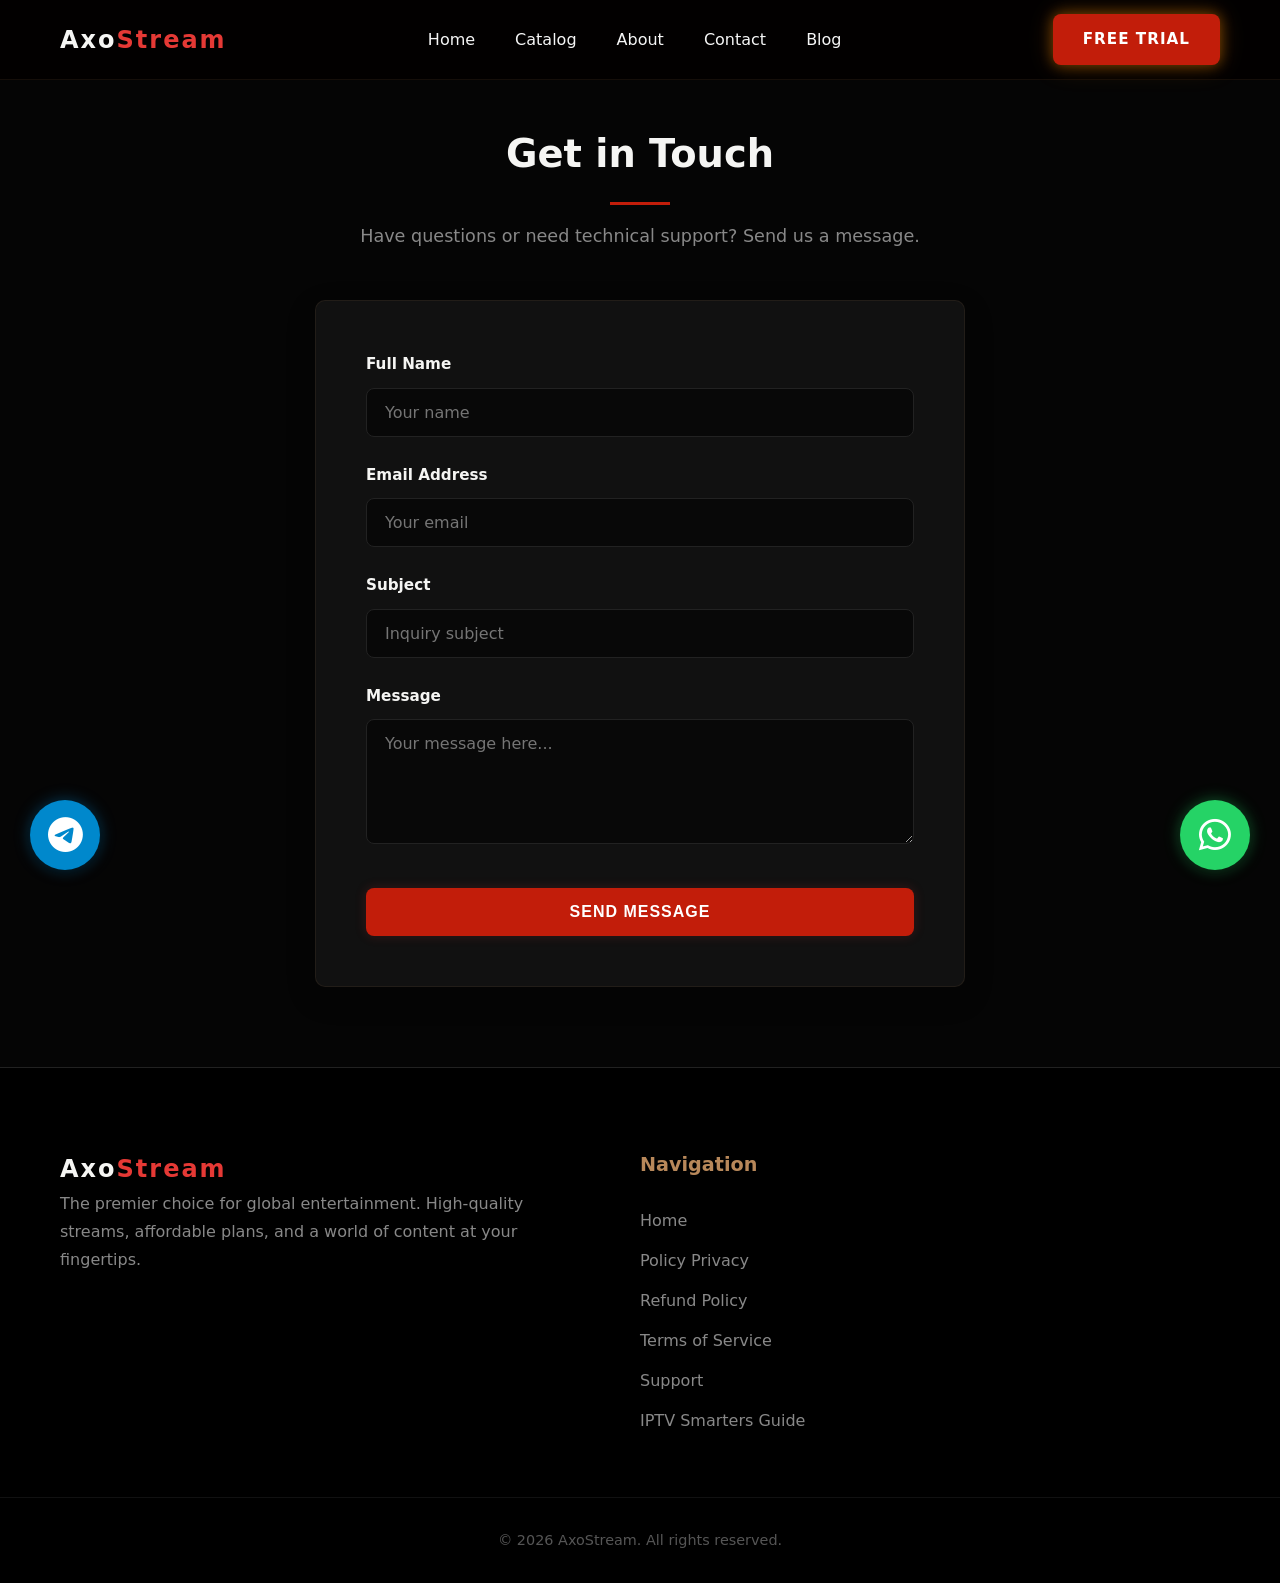
<file: contact.html>
<!DOCTYPE html>
<html lang="en">
<head>
    <meta charset="UTF-8">
    <meta name="viewport" content="width=device-width, initial-scale=1.0">
    <title>Contact Us | AxoStream</title>
    <meta name="description" content="Get in touch with AxoStream for technical support, inquiries about our IPTV plans, or to request your 24-hour free trial.">
    <link rel="canonical" href="https://axostream.com/contact">


    <link rel="icon" type="image/png" href="/favicon/favicon-96x96.png" sizes="96x96" />
    <link rel="icon" type="image/svg+xml" href="/favicon/favicon.svg" />
    <link rel="shortcut icon" href="/favicon/favicon.ico" />
    <link rel="apple-touch-icon" sizes="180x180" href="/favicon/apple-touch-icon.png" />
    <link rel="manifest" href="/favicon/site.webmanifest" />
    
    <meta property="og:title" content="Contact Us | AxoStream">
    <meta property="og:description" content="Have questions or need support? Send us a message today.">
    <meta property="og:type" content="website">
    
    <!-- Structured Data for Contact Page -->
    <script type="application/ld+json">
    {
      "@context": "https://schema.org",
      "@type": "ContactPage",
      "name": "Contact AxoStream Support",
      "description": "Get in touch with AxoStream for technical support, billing inquiries, or questions about our IPTV plans.",
      "url": "https://axostream.com/contact",
      "mainEntity": {
        "@type": "Organization",
        "name": "AxoStream",
        "contactPoint": {
          "@type": "ContactPoint",
          "contactType": "customer service",
          "telephone": "+212706421275",
          "email": "support@axostream.com",
          "availableLanguage": ["en", "ar", "fr"]
        },
        "sameAs": [
          "https://www.facebook.com/axostream",
          "https://www.instagram.com/axostream",
          "https://t.me/axostream"
        ]
      }
    }
    </script>
    <script type="application/ld+json">
    {
      "@context": "https://schema.org",
      "@type": "BreadcrumbList",
      "itemListElement": [{
        "@type": "ListItem",
        "position": 1,
        "name": "Home",
        "item": "https://axostream.com/"
      }, {
        "@type": "ListItem",
        "position": 2,
        "name": "Contact",
        "item": "https://axostream.com/contact"
      }]
    }
    </script>

    <link rel="stylesheet" href="https://cdnjs.cloudflare.com/ajax/libs/font-awesome/6.4.0/css/all.min.css">
    <link rel="stylesheet" href="/assets/css/main.css">
    <link rel="stylesheet" href="/assets/css/contact.css">
</head>
<body>
    <!-- Navigation -->
    <nav class="navbar">
        <div class="container">
            <a href="/" class="logo">Axo<span>Stream</span></a>
            <ul class="nav-links">
                <li><a href="/">Home</a></li>
                <li><a href="/#catalog">Catalog</a></li>
                <li><a href="/#about">About</a></li>
                <li><a href="/contact">Contact</a></li>
                <li><a href="/blog/install-iptv-smarters-firestick.html">Blog</a></li>
            </ul>
            <a href="https://wa.me/212706421275" class="btn btn-primary nav-cta">Free Trial</a>
            <div class="hamburger">
                <span></span><span></span><span></span>
            </div>
        </div>
    </nav>

    <main class="contact-main">
        <div class="container">
            <section class="contact-section fade-in">
                <h1 class="section-title">Get in Touch</h1>
                <p class="section-subtitle">Have questions or need technical support? Send us a message.</p>
                
                <div class="contact-wrapper">
                    <form action="https://formspree.io/f/mdarnjjp" method="POST" class="contact-form">
                        <div class="form-group">
                            <label for="full-name">Full Name</label>
                            <input type="text" id="full-name" name="name" placeholder="Your name" required>
                        </div>
                        
                        <div class="form-group">
                            <label for="email">Email Address</label>
                            <input type="email" id="email" name="email" placeholder="Your email" required>
                        </div>

                        <div class="form-group">
                            <label for="subject">Subject</label>
                            <input type="text" id="subject" name="subject" placeholder="Inquiry subject" required>
                        </div>

                        <div class="form-group">
                            <label for="message">Message</label>
                            <textarea id="message" name="message" rows="5" placeholder="Your message here..." required></textarea>
                        </div>

                        <button type="submit" class="btn btn-primary">Send Message</button>
                    </form>
                </div>
            </section>
        </div>
    </main>

   <footer class="main-footer">
        <div class="container footer-grid">
            <div class="footer-about">
                <a href="/" class="logo">Axo<span>Stream</span></a>
                <p>The premier choice for global entertainment. High-quality streams, affordable plans, and a world of
                    content at your fingertips.</p>
            </div>
            <div class="footer-links">
                <h2 class="footer-title">Navigation</h2>
                <ul>
                    <li><a href="/">Home</a></li>
                    <li><a href="/pages/policy-privacy">Policy Privacy</a></li>
                    <li><a href="/pages/refund-policy">Refund Policy</a></li>
                    <li><a href="/pages/terms-of-service">Terms of Service</a></li>
                    <li><a href="/contact">Support</a></li>
                    <li><a href="/blog/install-iptv-smarters-firestick.html">IPTV Smarters Guide</a></li>
                </ul>
            </div>

        </div>
        <div class="footer-bottom">
            <p>&copy; 2026 AxoStream. All rights reserved.</p>
        </div>
    </footer>

    <!-- Fixed Contact Buttons -->
    <a href="https://t.me/+212697204734" class="fixed-btn telegram-btn" target="_blank" rel="noopener noreferrer" title="Contact on Telegram">
        <i class="fab fa-telegram-plane"></i>
    </a>
    <a href="https://wa.me/212706421275" class="fixed-btn whatsapp-btn-fixed" target="_blank" rel="noopener noreferrer" title="Contact on WhatsApp">
        <i class="fab fa-whatsapp"></i>
    </a>

    <script src="/assets/scripts/navbar.js"></script>
    
</body>
</html>
</file>
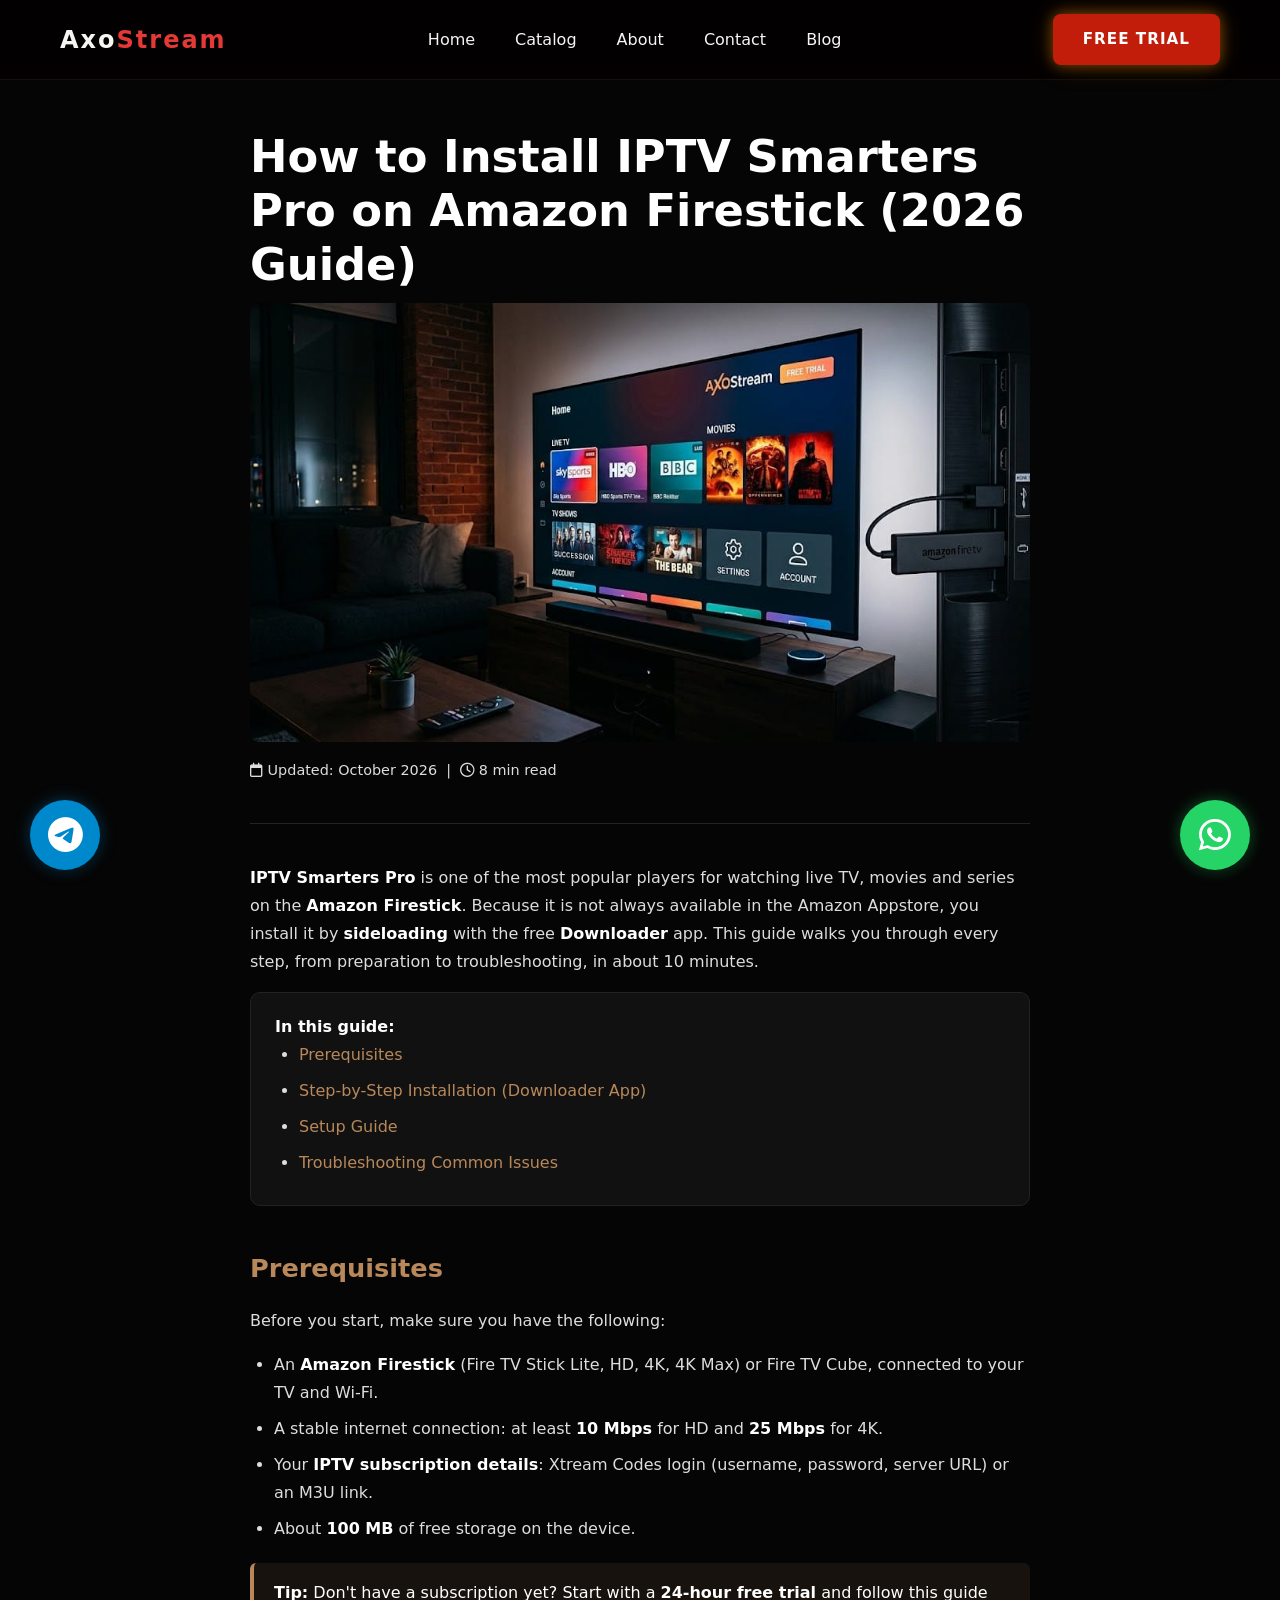
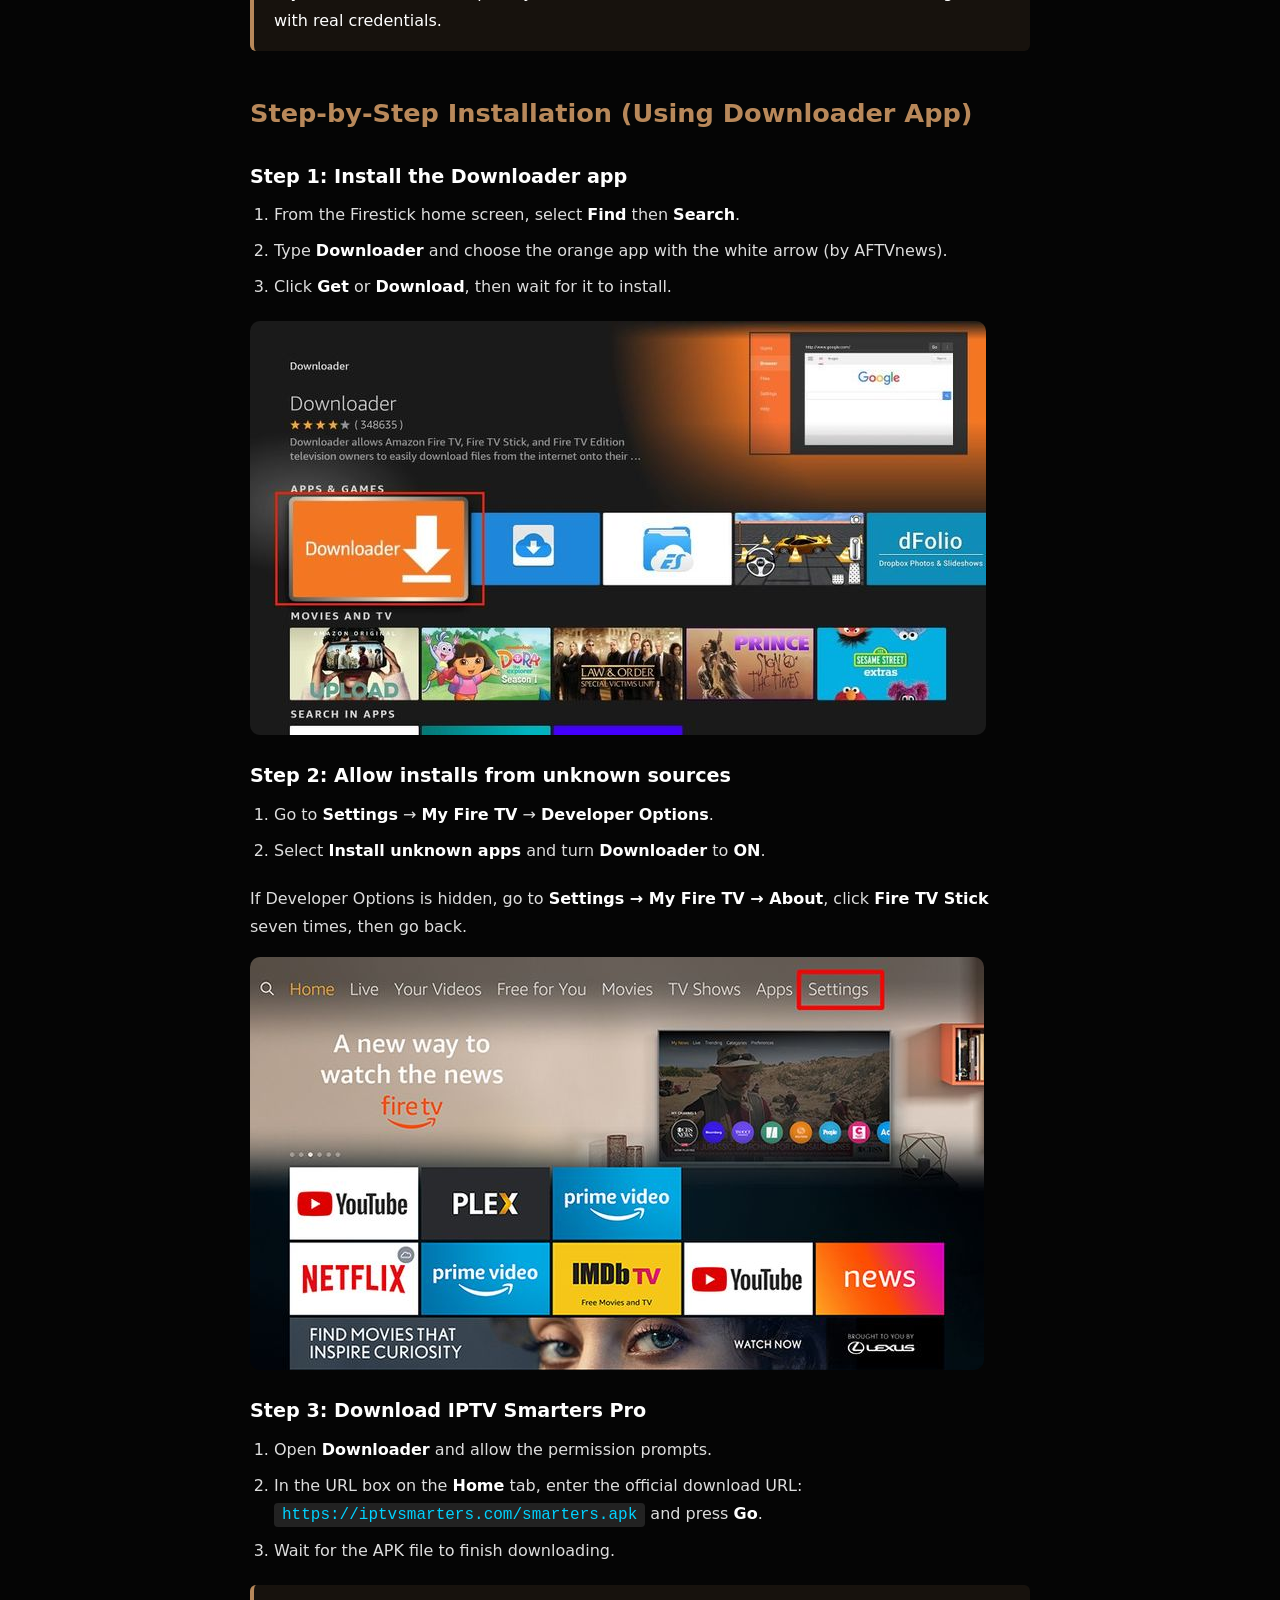
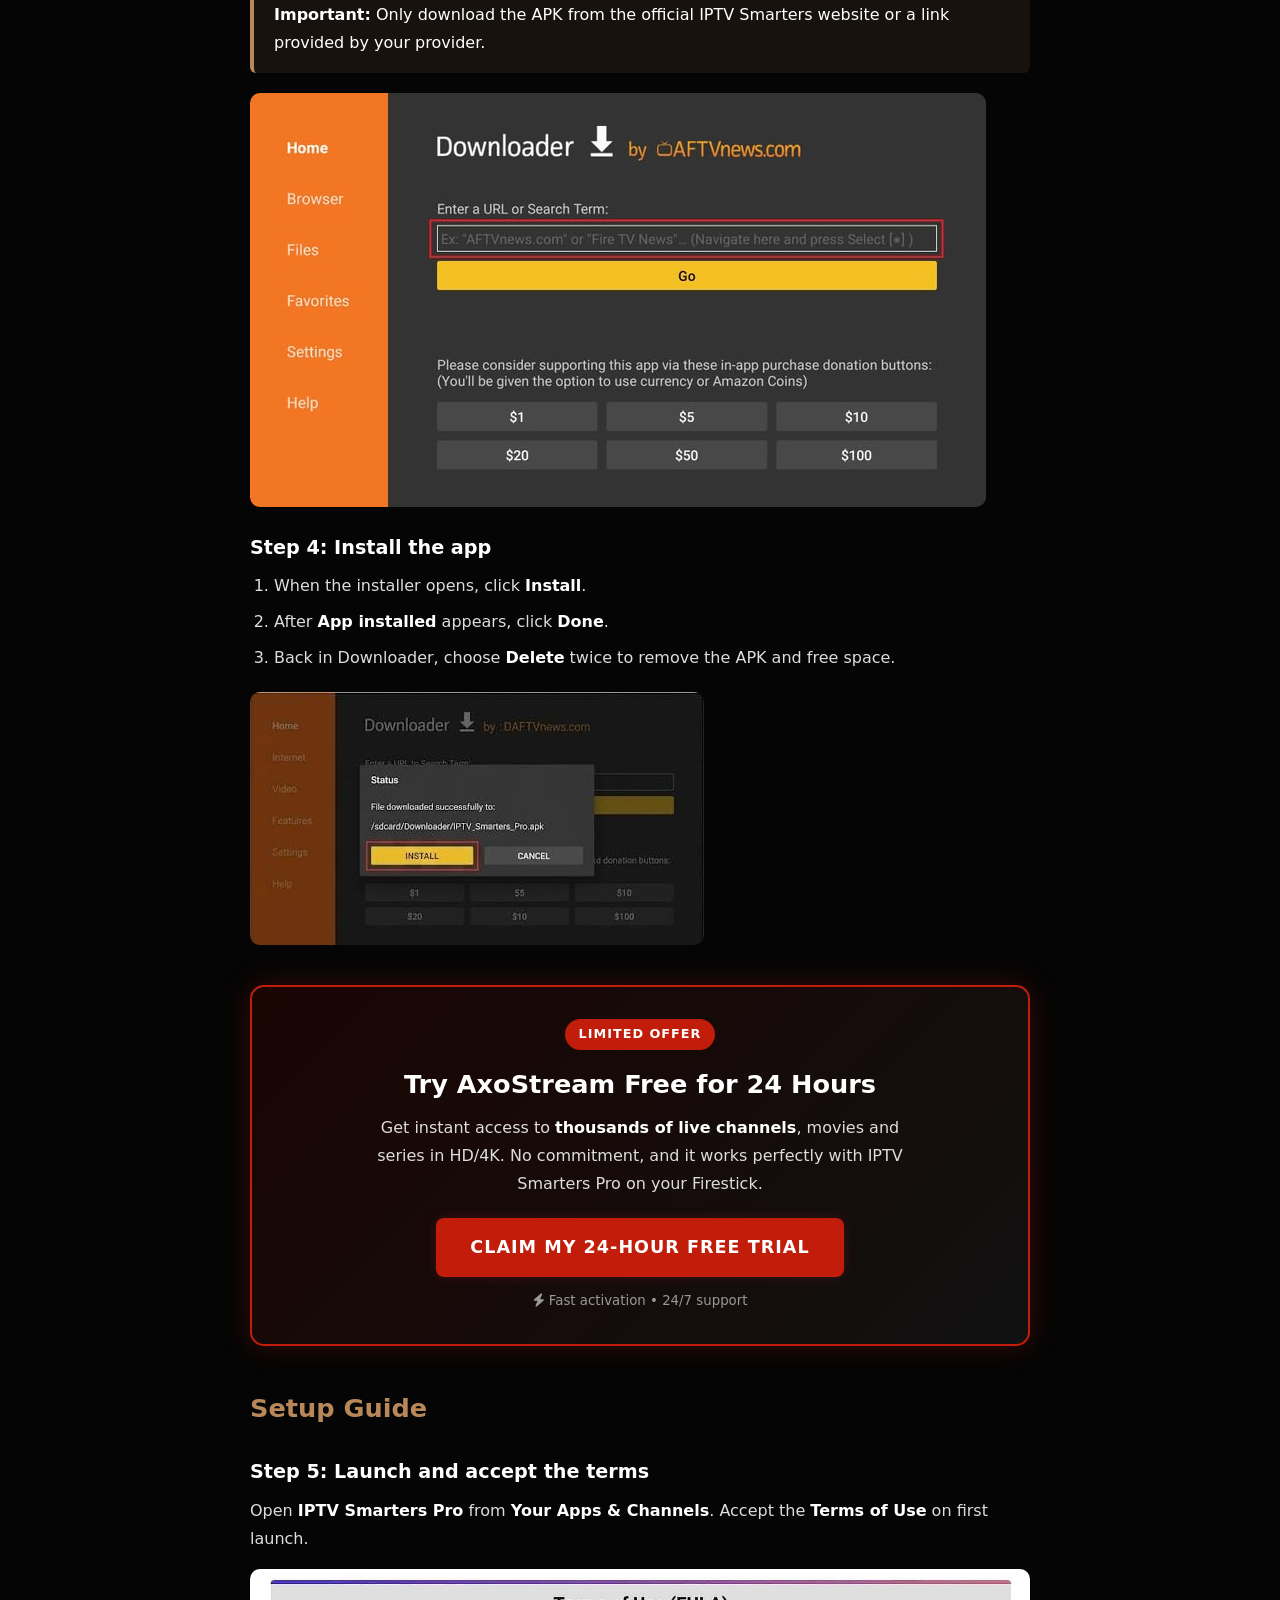
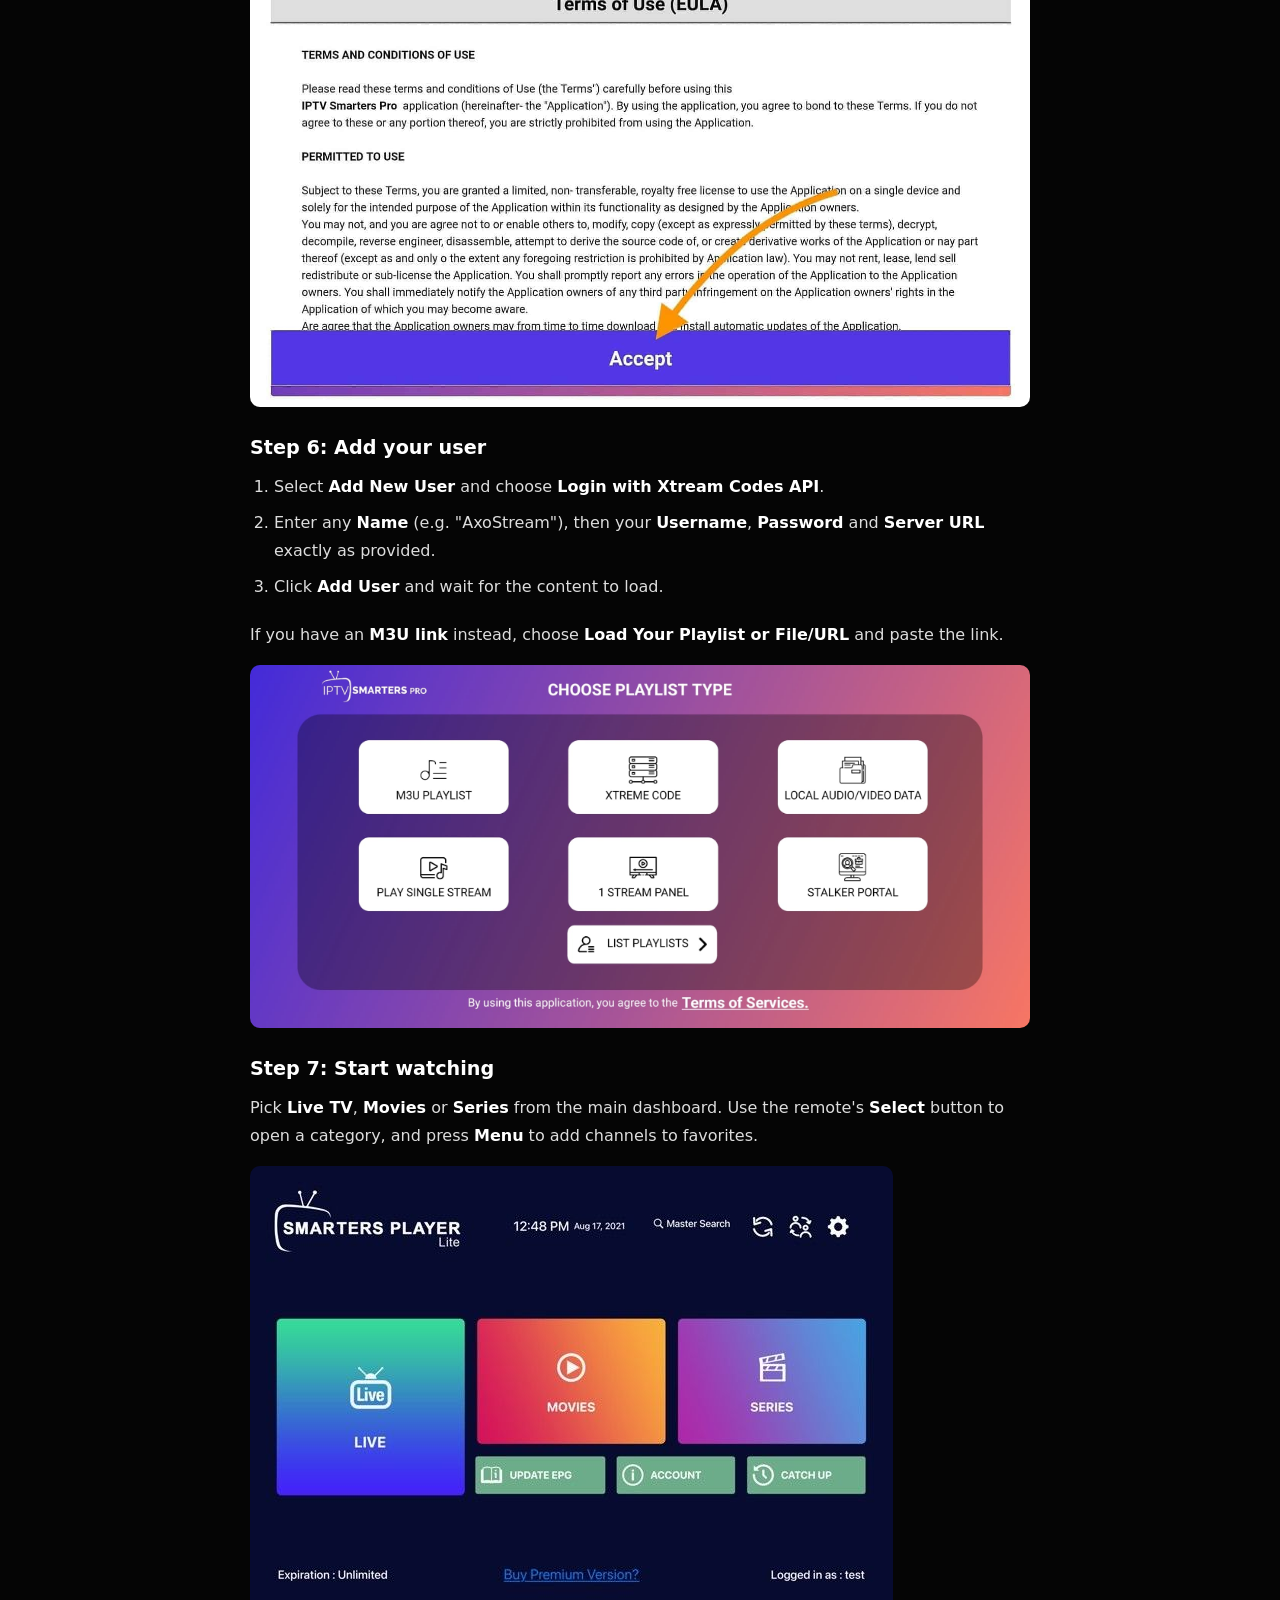
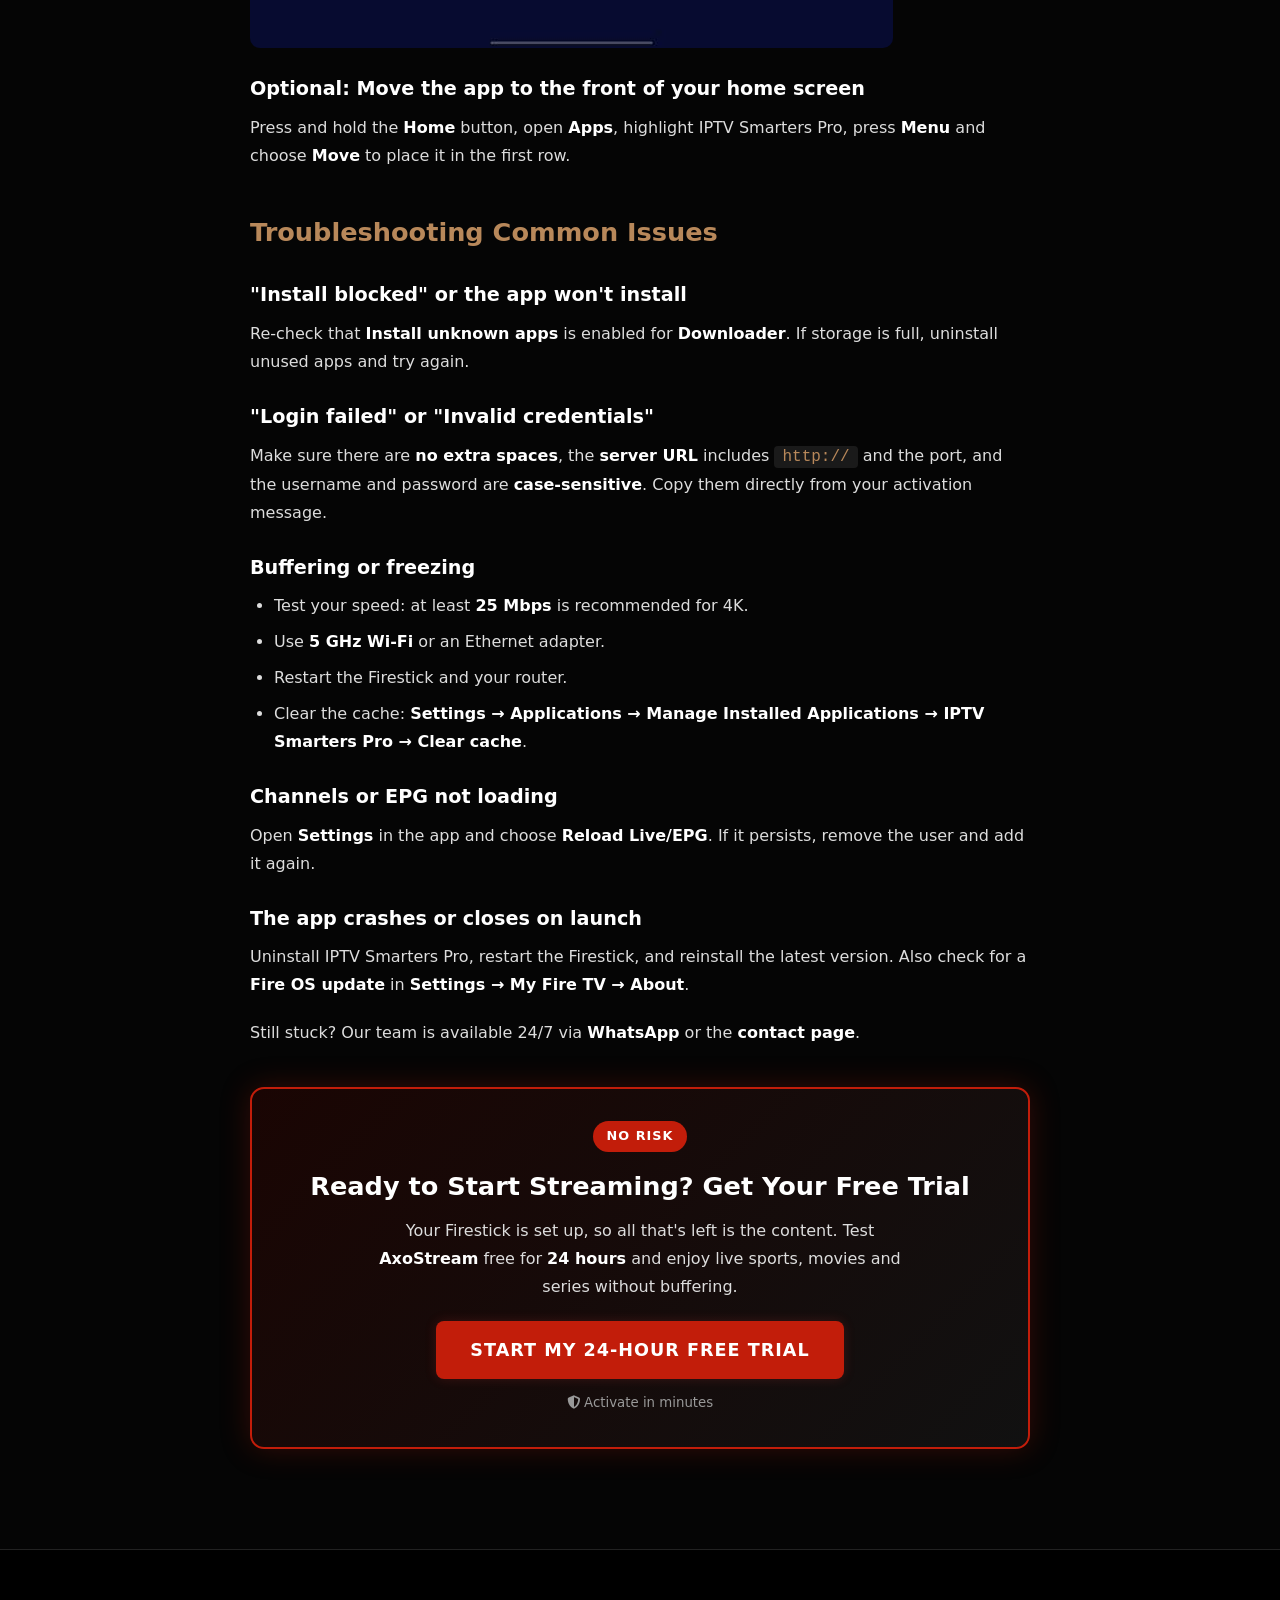
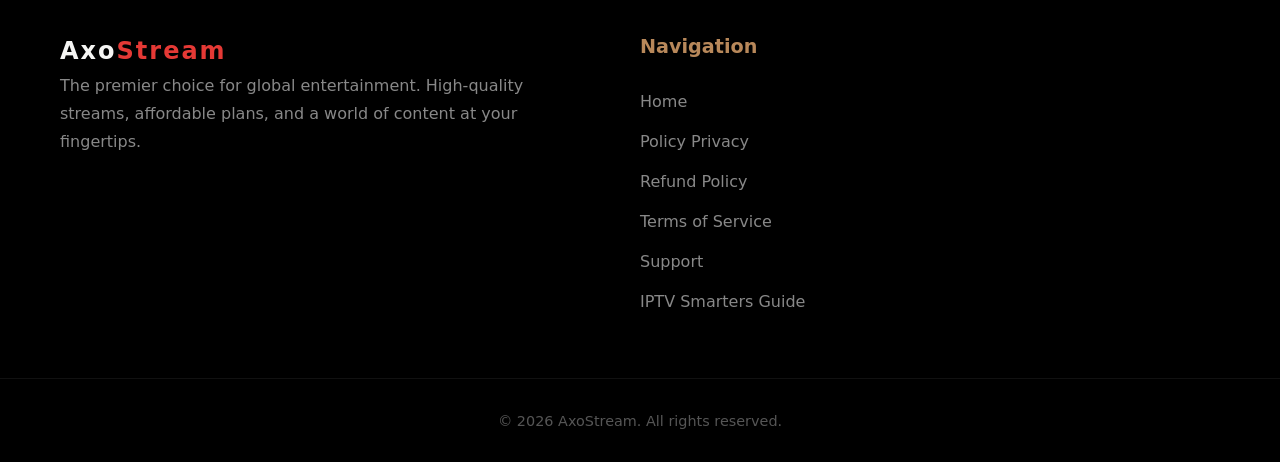
<file: blog/install-iptv-smarters-firestick.html>
<!DOCTYPE html>
<html lang="en">
<head>
    <meta charset="UTF-8">
    <meta name="viewport" content="width=device-width, initial-scale=1.0">
    <title>How to Install IPTV Smarters Pro on Firestick (2026 Guide)</title>
    <meta name="description" content="Learn how to install IPTV Smarters Pro on Firestick with this step-by-step 2026 guide. Install via Downloader, configure your account, and start streaming.">
    <meta name="keywords" content="how to install IPTV Smarters Pro on Firestick, IPTV Smarters Pro Firestick, Downloader app, Firestick IPTV setup 2026">
    <meta name="author" content="AxoStream">
    <meta name="robots" content="index, follow, max-image-preview:large">
    <link rel="canonical" href="https://axostream.com/blog/install-iptv-smarters-firestick">

    <!-- Open Graph -->
    <meta property="og:type" content="article">
    <meta property="og:site_name" content="AxsoStream">
    <meta property="og:locale" content="en_US">
    <meta property="og:title" content="How to Install IPTV Smarters Pro on Firestick (2026 Guide)">
    <meta property="og:description" content="Learn how to install IPTV Smarters Pro on Firestick with this step-by-step 2026 guide. Install via Downloader, configure your account, and start streaming.">
    <meta property="og:url" content="https://axostream.com/blog/install-iptv-smarters-firestick">
    <meta property="og:image" content="https://axostream.com/assets/image/blog/install-iptv-smarters-firestick.jpeg">
    <meta property="og:image:alt" content="How to install IPTV Smarters Pro on an Amazon Firestick">
    <meta property="article:published_time" content="2026-10-03T00:00:00+01:00">
    <meta property="article:modified_time" content="2026-10-04T00:00:00+01:00">
    <meta property="article:section" content="Tutorials">

    <!-- Twitter Card -->
    <meta name="twitter:card" content="summary_large_image">
    <meta name="twitter:title" content="How to Install IPTV Smarters Pro on Firestick (2026 Guide)">
    <meta name="twitter:description" content="Learn how to install IPTV Smarters Pro on Firestick with this step-by-step 2026 guide. Install via Downloader, configure your account, and start streaming.">
    <meta name="twitter:image" content="https://axostream.com/assets/image/blog/install-iptv-smarters-firestick.jpeg">
    <meta name="twitter:image:alt" content="How to install IPTV Smarters Pro on an Amazon Firestick">
    <link rel="icon" href="/favicon/favicon.ico">
    <link rel="stylesheet" href="https://cdnjs.cloudflare.com/ajax/libs/font-awesome/6.4.0/css/all.min.css">
    <link rel="stylesheet" href="/assets/css/main.css">
    <link rel="stylesheet" href="/assets/css/footer-links.css">
    <style>
        .article { max-width: 820px; padding-top: 130px; padding-bottom: 60px; }
        .article-header { margin-bottom: 2.5rem; border-bottom: 1px solid #222; padding-bottom: 1.5rem; }
        .article-header h1 { font-size: clamp(1.9rem, 4vw, 2.8rem); line-height: 1.2; margin-bottom: .75rem; }
        .blog-featured-image { margin: 0 0 1rem; }
        .blog-featured-image img { display: block; width: 100%; height: auto; aspect-ratio: 16 / 9; object-fit: cover; border-radius: var(--base-radius); }
        .article-meta { color: #999; font-size: .9rem; }
        .article h2 { font-size: 1.6rem; margin: 2.5rem 0 1rem; color: var(--accent); }
        .article h3 { font-size: 1.2rem; margin: 1.5rem 0 .5rem; }
        .article p { margin-bottom: 1rem; color: #ddd; }
        .article strong { color: #fff; }
        .article ul, .article ol { margin: 0 0 1.25rem 1.5rem; color: #ddd; }
        .article ul { list-style: disc; }
        .article li { margin-bottom: .5rem; }
        .article a { color: var(--accent); }
        .article code { background: #1a1a1a; padding: 2px 8px; border-radius: 4px; color: var(--accent); }
        .toc { background: var(--card-bg); border: 1px solid #222; border-radius: var(--base-radius); padding: 1.25rem 1.5rem; margin-bottom: 2rem; }
        .toc ul { margin-bottom: 0; }
        .article img.img-fluid { display: block; max-width: 100%; height: auto; }
        .article img.rounded { border-radius: var(--base-radius); }
        .article img.my-3 { margin: 1rem 0; }
        .screenshot {
            margin: 1.25rem 0 1.5rem; padding: 2.5rem 1rem; text-align: center; color: #888;
            background: var(--card-bg); border: 2px dashed #333; border-radius: var(--base-radius); font-style: italic;
        }
        .screenshot i { display: block; font-size: 1.8rem; margin-bottom: .5rem; color: #555; }
        .note { background: rgba(184,136,90,.1); border-left: 4px solid var(--accent); padding: 1rem 1.25rem; border-radius: 6px; margin-bottom: 1.25rem; }
        .cta-box {
            margin: 2.5rem 0; padding: 2rem 1.5rem; text-align: center; border-radius: 14px;
            background: linear-gradient(135deg, #1a0503 0%, #111 100%); border: 2px solid var(--primary);
            box-shadow: 0 0 30px rgba(190,30,10,.25);
        }
        .cta-box .cta-badge { display: inline-block; background: var(--primary); color: #fff; font-size: .8rem; font-weight: 700; letter-spacing: 1px; padding: 4px 14px; border-radius: 20px; margin-bottom: .75rem; }
        .cta-box h3 { font-size: 1.6rem; margin: 0 0 .5rem; }
        .cta-box p { max-width: 560px; margin: 0 auto 1.25rem; }
        .cta-box .btn, .cta-box .btn:hover { color: #fff; font-size: 1.1rem; padding: 14px 34px; display: inline-block; }
        .cta-box small { display: block; margin-top: .75rem; color: #999; }
        .faq-item { margin-bottom: 1.25rem; }
    </style>
    <script type="application/ld+json">
    {
        "@context": "https://schema.org",
        "@type": "HowTo",
        "name": "How to Install IPTV Smarters Pro on Firestick",
        "description": "Learn how to install IPTV Smarters Pro on Firestick using the Downloader app, then set it up with your Xtream Codes or M3U details.",
        "image": "https://axostream.com/assets/image/blog/install-iptv-smarters-firestick.jpeg",
        "totalTime": "PT10M",
        "tool": [
            { "@type": "HowToTool", "name": "Amazon Firestick or Fire TV device" },
            { "@type": "HowToTool", "name": "Downloader app" }
        ],
        "supply": [
            { "@type": "HowToSupply", "name": "Stable internet connection (10 Mbps minimum, 25 Mbps for 4K)" },
            { "@type": "HowToSupply", "name": "IPTV subscription details (Xtream Codes login or M3U link)" }
        ],
        "step": [
            {
                "@type": "HowToStep",
                "position": 1,
                "name": "Download Downloader App",
                "text": "From the Firestick home screen, select Find, then Search, type Downloader, choose the orange Downloader app and click Get or Download.",
                "url": "https://axostream.com/blog/install-iptv-smarters-firestick#installation"
            },
            {
                "@type": "HowToStep",
                "position": 2,
                "name": "Enable Unknown Sources",
                "text": "Go to Settings, My Fire TV, Developer Options, select Install unknown apps and turn Downloader to ON.",
                "url": "https://axostream.com/blog/install-iptv-smarters-firestick#installation"
            },
            {
                "@type": "HowToStep",
                "position": 3,
                "name": "Download IPTV Smarters Pro APK",
                "text": "Open Downloader, enter the official IPTV Smarters Pro download link in the URL box and press Go. Wait for the APK to finish downloading.",
                "url": "https://axostream.com/blog/install-iptv-smarters-firestick#installation"
            },
            {
                "@type": "HowToStep",
                "position": 4,
                "name": "Install IPTV Smarters",
                "text": "When the installer opens, click Install, then Done. Back in Downloader, choose Delete twice to remove the APK file.",
                "url": "https://axostream.com/blog/install-iptv-smarters-firestick#installation"
            },
            {
                "@type": "HowToStep",
                "position": 5,
                "name": "Launch IPTV Smarters Pro and Accept the Terms",
                "text": "Open IPTV Smarters Pro from Your Apps and Channels, then accept the Terms of Use on first launch.",
                "url": "https://axostream.com/blog/install-iptv-smarters-firestick#setup"
            },
            {
                "@type": "HowToStep",
                "position": 6,
                "name": "Add Your IPTV User",
                "text": "Select Add New User, choose Login with Xtream Codes API and enter your name, username, password and server URL, or load your M3U link.",
                "url": "https://axostream.com/blog/install-iptv-smarters-firestick#setup"
            },
            {
                "@type": "HowToStep",
                "position": 7,
                "name": "Start Watching",
                "text": "Choose Live TV, Movies or Series from the dashboard and start streaming.",
                "url": "https://axostream.com/blog/install-iptv-smarters-firestick#setup"
            }
        ]
    }
    </script>
</head>
<body>
    <!-- Navigation -->
    <nav class="navbar">
        <div class="container">
            <a href="/" class="logo">Axo<span>Stream</span></a>
            <ul class="nav-links">
                <li><a href="/">Home</a></li>
                <li><a href="/#catalog">Catalog</a></li>
                <li><a href="/#about">About</a></li>
                <li><a href="/contact">Contact</a></li>
                <li><a href="/blog/install-iptv-smarters-firestick.html">Blog</a></li>
            </ul>
            <a href="https://wa.me/212706421275" class="btn btn-primary nav-cta">Free Trial</a>
            <div class="hamburger">
                <span></span><span></span><span></span>
            </div>
        </div>
    </nav>

    <main class="article container">
        <article>
            <header class="article-header">
                <h1>How to Install IPTV Smarters Pro on Amazon Firestick (2026 Guide)</h1>
                <div class="blog-featured-image">
                    <img src="../assets/image/blog/install-iptv-smarters-firestick.jpeg" alt="How to install IPTV Smarters Pro on an Amazon Firestick" width="1200" height="675" loading="lazy">
                </div>
                <p class="article-meta"><i class="far fa-calendar"></i> Updated: October 2026 &nbsp;|&nbsp; <i class="far fa-clock"></i> 8 min read</p>
            </header>

            <p><strong>IPTV Smarters Pro</strong> is one of the most popular players for watching live TV, movies and series on the <strong>Amazon Firestick</strong>. Because it is not always available in the Amazon Appstore, you install it by <strong>sideloading</strong> with the free <strong>Downloader</strong> app. This guide walks you through every step, from preparation to troubleshooting, in about 10 minutes.</p>

            <nav class="toc" aria-label="Table of contents">
                <strong>In this guide:</strong>
                <ul>
                    <li><a href="#prerequisites">Prerequisites</a></li>
                    <li><a href="#installation">Step-by-Step Installation (Downloader App)</a></li>
                    <li><a href="#setup">Setup Guide</a></li>
                    <li><a href="#troubleshooting">Troubleshooting Common Issues</a></li>
                </ul>
            </nav>

            <section id="prerequisites">
                <h2>Prerequisites</h2>
                <p>Before you start, make sure you have the following:</p>
                <ul>
                    <li>An <strong>Amazon Firestick</strong> (Fire TV Stick Lite, HD, 4K, 4K Max) or Fire TV Cube, connected to your TV and Wi-Fi.</li>
                    <li>A stable internet connection: at least <strong>10 Mbps</strong> for HD and <strong>25 Mbps</strong> for 4K.</li>
                    <li>Your <strong>IPTV subscription details</strong>: Xtream Codes login (username, password, server URL) or an M3U link.</li>
                    <li>About <strong>100 MB</strong> of free storage on the device.</li>
                </ul>
                <div class="note"><strong>Tip:</strong> Don't have a subscription yet? Start with a <a href="/#pricing"><strong>24-hour free trial</strong></a> and follow this guide with real credentials.</div>
            </section>

            <section id="installation">
                <h2>Step-by-Step Installation (Using Downloader App)</h2>

                <h3>Step 1: Install the Downloader app</h3>
                <ol>
                    <li>From the Firestick home screen, select <strong>Find</strong> then <strong>Search</strong>.</li>
                    <li>Type <strong>Downloader</strong> and choose the orange app with the white arrow (by AFTVnews).</li>
                    <li>Click <strong>Get</strong> or <strong>Download</strong>, then wait for it to install.</li>
                </ol>
                <img src="../assets/image/blog/step1-downloader-app.jpeg" alt="Searching for Downloader app on Firestick" class="img-fluid rounded my-3" loading="lazy">

                <h3>Step 2: Allow installs from unknown sources</h3>
                <ol>
                    <li>Go to <strong>Settings</strong> &rarr; <strong>My Fire TV</strong> &rarr; <strong>Developer Options</strong>.</li>
                    <li>Select <strong>Install unknown apps</strong> and turn <strong>Downloader</strong> to <strong>ON</strong>.</li>
                </ol>
                <p>If Developer Options is hidden, go to <strong>Settings &rarr; My Fire TV &rarr; About</strong>, click <strong>Fire TV Stick</strong> seven times, then go back.</p>
                <img src="../assets/image/blog/step2-unknown-sources.jpeg" alt="Enable Install Unknown Apps for Downloader on Firestick" class="img-fluid rounded my-3" loading="lazy">

                <h3>Step 3: Download IPTV Smarters Pro</h3>
                <ol>
                    <li>Open <strong>Downloader</strong> and allow the permission prompts.</li>
                    <li>In the URL box on the <strong>Home</strong> tab, enter the official download URL: <code style='background: #222; padding: 3px 8px; border-radius: 4px; color: #00d2ff;'>https://iptvsmarters.com/smarters.apk</code> and press <strong>Go</strong>.</li>
                    <li>Wait for the APK file to finish downloading.</li>
                </ol>
                <div class="note"><strong>Important:</strong> Only download the APK from the official IPTV Smarters website or a link provided by your provider.</div>
                <img src="../assets/image/blog/step3-download-app.jpeg" alt="Entering IPTV Smarters download URL in Downloader app" class="img-fluid rounded my-3" loading="lazy">

                <h3>Step 4: Install the app</h3>
                <ol>
                    <li>When the installer opens, click <strong>Install</strong>.</li>
                    <li>After <strong>App installed</strong> appears, click <strong>Done</strong>.</li>
                    <li>Back in Downloader, choose <strong>Delete</strong> twice to remove the APK and free space.</li>
                </ol>
                <img src="../assets/image/blog/step4-install-app.jpeg" alt="Installing IPTV Smarters Pro APK on Firestick" class="img-fluid rounded my-3" loading="lazy">
            </section>

            <aside class="cta-box" aria-label="Free trial offer">
                <span class="cta-badge">LIMITED OFFER</span>
                <h3>Try AxoStream Free for 24 Hours</h3>
                <p>Get instant access to <strong>thousands of live channels</strong>, movies and series in HD/4K. No commitment, and it works perfectly with IPTV Smarters Pro on your Firestick.</p>
                <a href="/#pricing" class="btn btn-primary">Claim My 24-Hour Free Trial</a>
                <small><i class="fas fa-bolt"></i> Fast activation &bull; 24/7 support</small>
            </aside>

            <section id="setup">
                <h2>Setup Guide</h2>

                <h3>Step 5: Launch and accept the terms</h3>
                <p>Open <strong>IPTV Smarters Pro</strong> from <strong>Your Apps &amp; Channels</strong>. Accept the <strong>Terms of Use</strong> on first launch.</p>
                <img src="../assets/image/blog/step5-welcome-screen.jpeg" alt="IPTV Smarters Pro welcome screen and terms" class="img-fluid rounded my-3" loading="lazy">

                <h3>Step 6: Add your user</h3>
                <ol>
                    <li>Select <strong>Add New User</strong> and choose <strong>Login with Xtream Codes API</strong>.</li>
                    <li>Enter any <strong>Name</strong> (e.g. "AxoStream"), then your <strong>Username</strong>, <strong>Password</strong> and <strong>Server URL</strong> exactly as provided.</li>
                    <li>Click <strong>Add User</strong> and wait for the content to load.</li>
                </ol>
                <p>If you have an <strong>M3U link</strong> instead, choose <strong>Load Your Playlist or File/URL</strong> and paste the link.</p>
                <img src="../assets/image/blog/step6-add-user.jpeg" alt="Select Xtream Codes API in IPTV Smarters Pro" class="img-fluid rounded my-3" loading="lazy">

                <h3>Step 7: Start watching</h3>
                <p>Pick <strong>Live TV</strong>, <strong>Movies</strong> or <strong>Series</strong> from the main dashboard. Use the remote's <strong>Select</strong> button to open a category, and press <strong>Menu</strong> to add channels to favorites.</p>
                <img src="../assets/image/blog/step7-dashboard.jpeg" alt="IPTV Smarters Pro main dashboard on Firestick" class="img-fluid rounded my-3" loading="lazy">

                <h3>Optional: Move the app to the front of your home screen</h3>
                <p>Press and hold the <strong>Home</strong> button, open <strong>Apps</strong>, highlight IPTV Smarters Pro, press <strong>Menu</strong> and choose <strong>Move</strong> to place it in the first row.</p>
            </section>

            <section id="troubleshooting">
                <h2>Troubleshooting Common Issues</h2>

                <div class="faq-item">
                    <h3>"Install blocked" or the app won't install</h3>
                    <p>Re-check that <strong>Install unknown apps</strong> is enabled for <strong>Downloader</strong>. If storage is full, uninstall unused apps and try again.</p>
                </div>
                <div class="faq-item">
                    <h3>"Login failed" or "Invalid credentials"</h3>
                    <p>Make sure there are <strong>no extra spaces</strong>, the <strong>server URL</strong> includes <code>http://</code> and the port, and the username and password are <strong>case-sensitive</strong>. Copy them directly from your activation message.</p>
                </div>
                <div class="faq-item">
                    <h3>Buffering or freezing</h3>
                    <ul>
                        <li>Test your speed: at least <strong>25 Mbps</strong> is recommended for 4K.</li>
                        <li>Use <strong>5 GHz Wi-Fi</strong> or an Ethernet adapter.</li>
                        <li>Restart the Firestick and your router.</li>
                        <li>Clear the cache: <strong>Settings &rarr; Applications &rarr; Manage Installed Applications &rarr; IPTV Smarters Pro &rarr; Clear cache</strong>.</li>
                    </ul>
                </div>
                <div class="faq-item">
                    <h3>Channels or EPG not loading</h3>
                    <p>Open <strong>Settings</strong> in the app and choose <strong>Reload Live/EPG</strong>. If it persists, remove the user and add it again.</p>
                </div>
                <div class="faq-item">
                    <h3>The app crashes or closes on launch</h3>
                    <p>Uninstall IPTV Smarters Pro, restart the Firestick, and reinstall the latest version. Also check for a <strong>Fire OS update</strong> in <strong>Settings &rarr; My Fire TV &rarr; About</strong>.</p>
                </div>
                <p>Still stuck? Our team is available 24/7 via <a href="https://wa.me/212706421275" target="_blank" rel="noopener noreferrer"><strong>WhatsApp</strong></a> or the <a href="/contact"><strong>contact page</strong></a>.</p>
            </section>

            <aside class="cta-box" aria-label="Free trial offer">
                <span class="cta-badge">NO RISK</span>
                <h3>Ready to Start Streaming? Get Your Free Trial</h3>
                <p>Your Firestick is set up, so all that's left is the content. Test <strong>AxoStream</strong> free for <strong>24 hours</strong> and enjoy live sports, movies and series without buffering.</p>
                <a href="/#pricing" class="btn btn-primary">Start My 24-Hour Free Trial</a>
                <small><i class="fas fa-shield-alt"></i> Activate in minutes</small>
            </aside>
        </article>
    </main>

    <footer class="main-footer">
        <div class="container footer-grid">
            <div class="footer-about">
                <a href="/" class="logo">Axo<span>Stream</span></a>
                <p>The premier choice for global entertainment. High-quality streams, affordable plans, and a world of
                    content at your fingertips.</p>
            </div>
            <div class="footer-links">
                <h2 class="footer-title">Navigation</h2>
                <ul>
                    <li><a href="/">Home</a></li>
                    <li><a href="/pages/policy-privacy">Policy Privacy</a></li>
                    <li><a href="/pages/refund-policy">Refund Policy</a></li>
                    <li><a href="/pages/terms-of-service">Terms of Service</a></li>
                    <li><a href="/contact">Support</a></li>
                    <li><a href="/blog/install-iptv-smarters-firestick.html">IPTV Smarters Guide</a></li>
                </ul>
            </div>
        </div>
        <div class="footer-bottom">
            <p>&copy; 2026 AxoStream. All rights reserved.</p>
        </div>
    </footer>

    <!-- Fixed Contact Buttons -->
    <a href="https://t.me/+212697204734" class="fixed-btn telegram-btn" target="_blank" rel="noopener noreferrer" title="Contact on Telegram">
        <i class="fab fa-telegram-plane"></i>
    </a>
    <a href="https://wa.me/212706421275" class="fixed-btn whatsapp-btn-fixed" target="_blank" rel="noopener noreferrer" title="Contact on WhatsApp">
        <i class="fab fa-whatsapp"></i>
    </a>

    <script src="/assets/scripts/navbar.js"></script>
    <script src="/assets/scripts/script.js"></script>
</body>
</html>
</file>
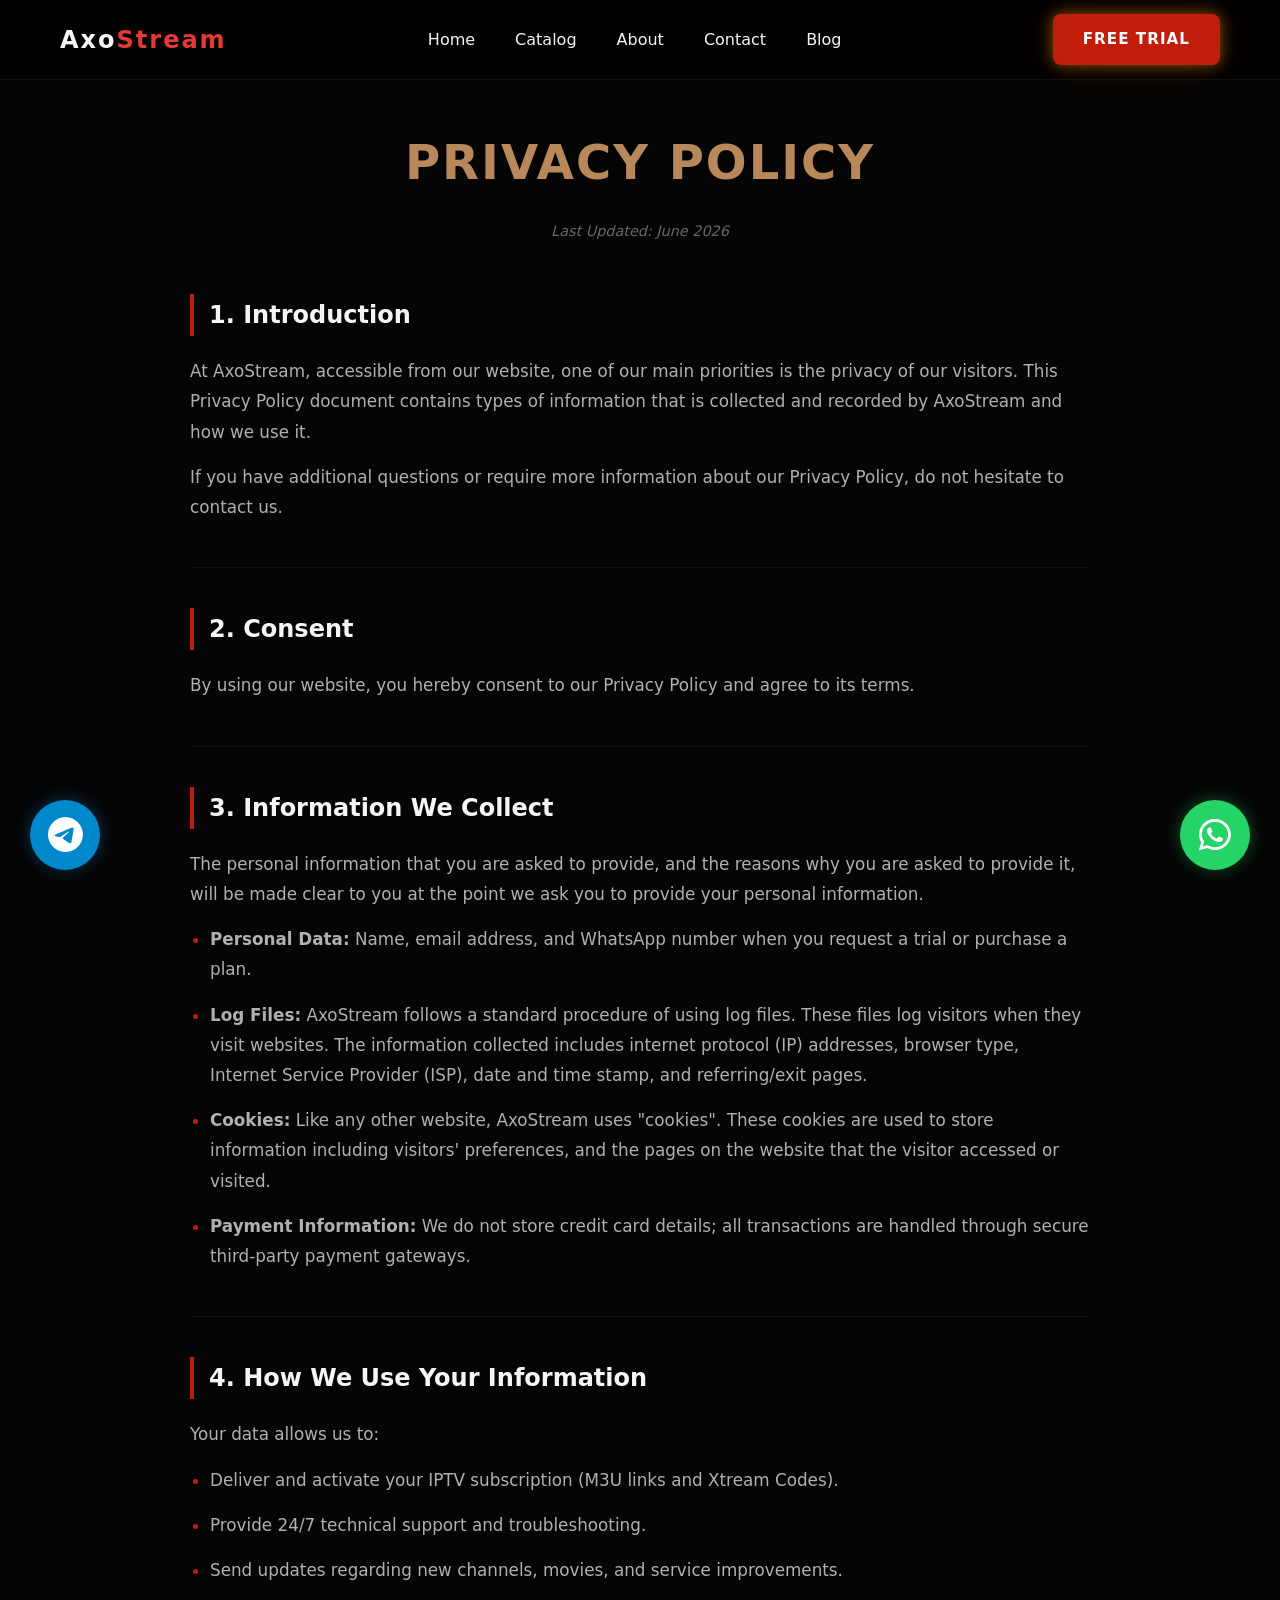
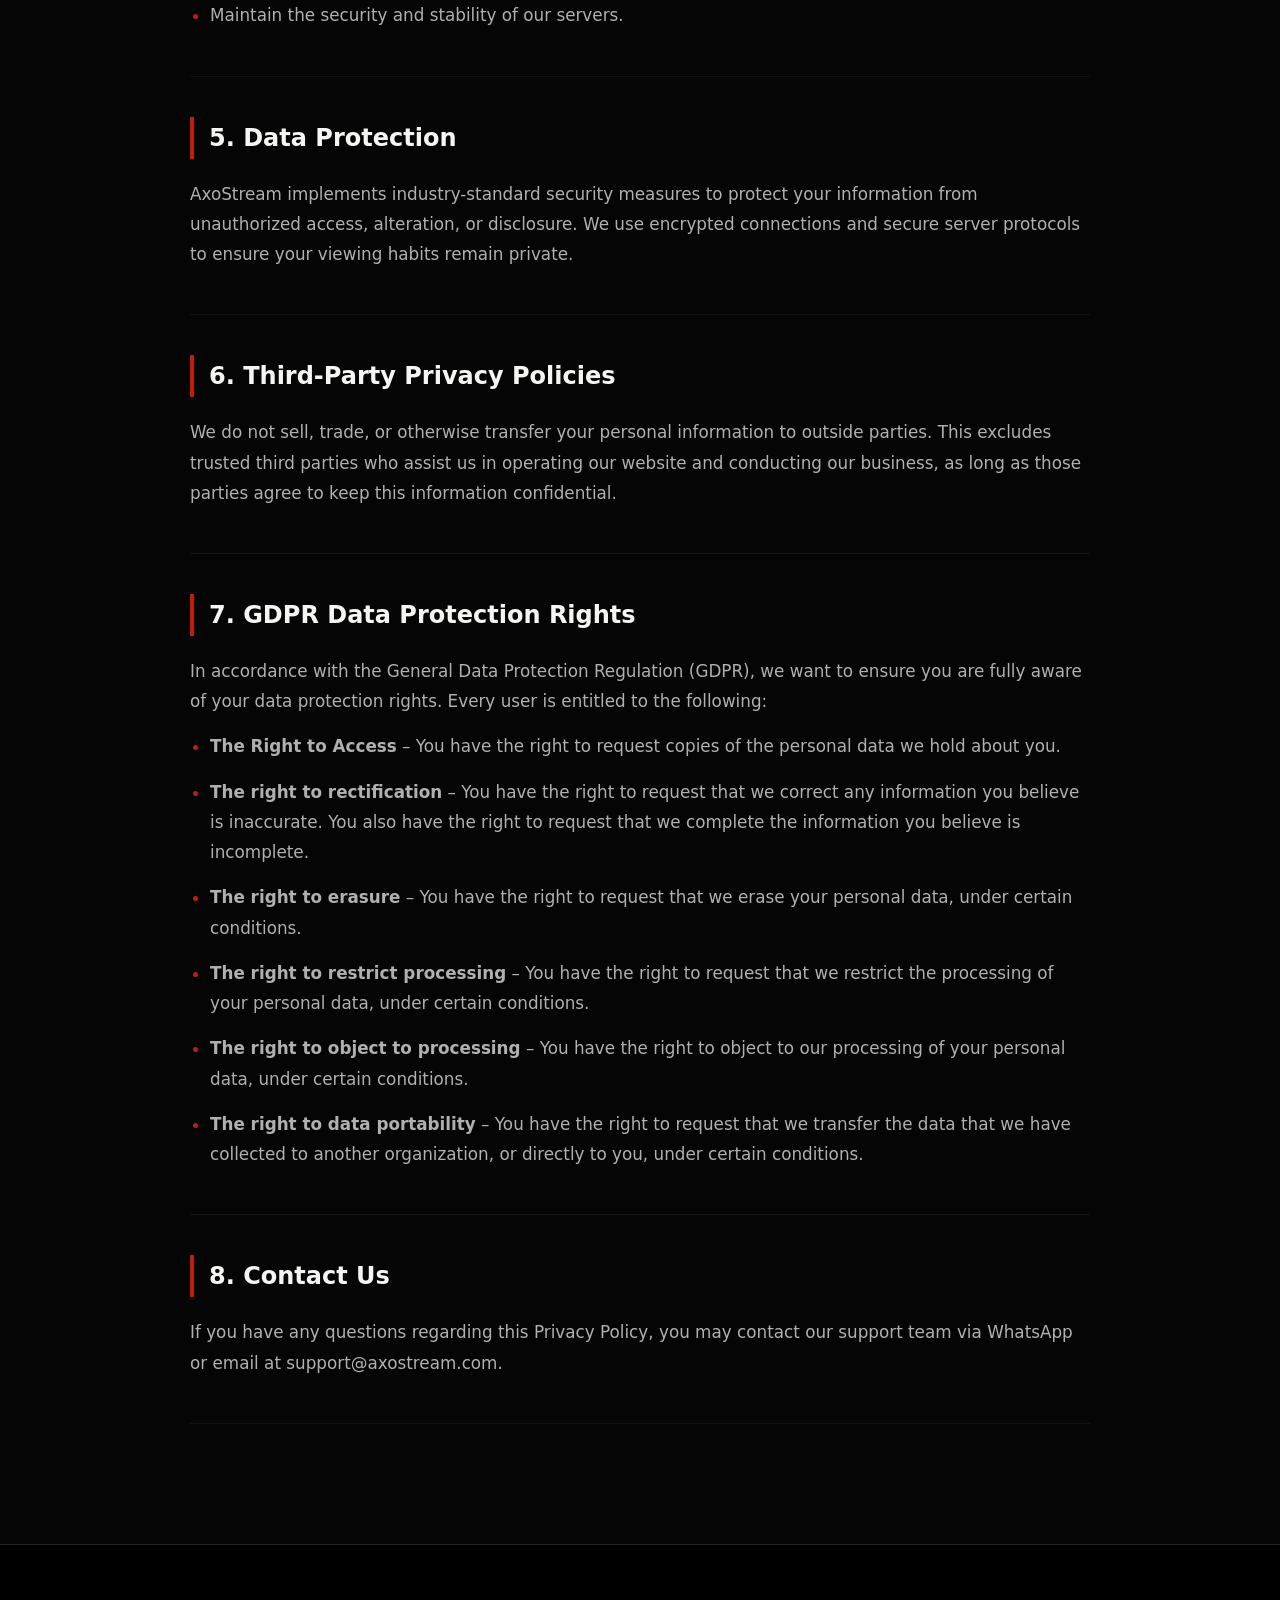
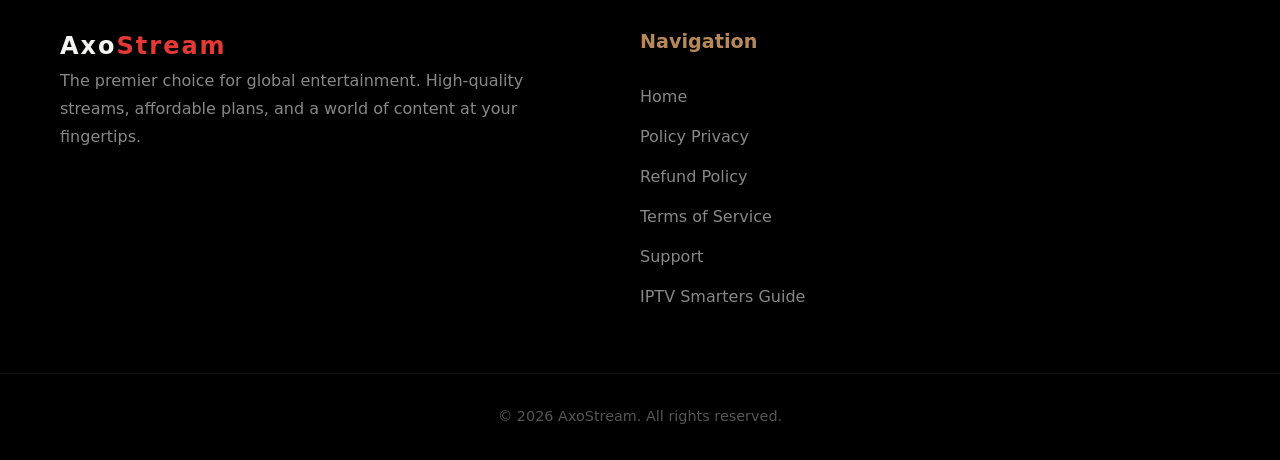
<file: pages/policy-privacy.html>
<!DOCTYPE html>
<html lang="en">

<head>
    <meta charset="UTF-8">
    <meta name="viewport" content="width=device-width, initial-scale=1.0">
    <title>Privacy Policy | AxoStream</title>
    <meta name="description" content="Read the AxoStream Privacy Policy to learn how we collect, use, and protect your personal information and your GDPR data rights.">
    <link rel="canonical" href="https://axostream.com/pages/policy-privacy">
    <link rel="stylesheet" href="https://cdnjs.cloudflare.com/ajax/libs/font-awesome/6.4.0/css/all.min.css">
    <link rel="stylesheet" href="/assets/css/main.css">
    <link rel="stylesheet" href="/assets/css/footer-links.css">
</head>

<body>
    <!-- Navigation -->
    <nav class="navbar">
        <div class="container">
            <a href="/" class="logo">Axo<span>Stream</span></a>
            <ul class="nav-links">
                <li><a href="/">Home</a></li>
                <li><a href="/#catalog">Catalog</a></li>
                <li><a href="/#about">About</a></li>
                <li><a href="/contact">Contact</a></li>
                <li><a href="/blog/install-iptv-smarters-firestick.html">Blog</a></li>
            </ul>
            <a href="https://wa.me/212706421275" class="btn btn-primary nav-cta">Free Trial</a>
            <div class="hamburger">
                <span></span><span></span><span></span>
            </div>
        </div>
    </nav>

    <main class="legal-content container">
        <header class="legal-header">
            <h1>Privacy Policy</h1>
            <p class="last-updated">Last Updated: June 2026</p>
        </header>

        <section class="legal-section">
            <h2>1. Introduction</h2>
            <p>At AxoStream, accessible from our website, one of our main priorities is the privacy of our visitors.
                This Privacy Policy document contains types of information that is collected and recorded by AxoStream
                and how we use it.</p>
            <p>If you have additional questions or require more information about our Privacy Policy, do not hesitate to
                contact us.</p>
        </section>

        <section class="legal-section">
            <h2>2. Consent</h2>
            <p>By using our website, you hereby consent to our Privacy Policy and agree to its terms.</p>
        </section>

        <section class="legal-section">
            <h2>3. Information We Collect</h2>
            <p>The personal information that you are asked to provide, and the reasons why you are asked to provide it,
                will be made clear to you at the point we ask you to provide your personal information.</p>
            <ul>
                <li><strong>Personal Data:</strong> Name, email address, and WhatsApp number when you request a trial or
                    purchase a plan.</li>
                <li><strong>Log Files:</strong> AxoStream follows a standard procedure of using log files. These files
                    log visitors when they visit websites. The information collected includes internet protocol (IP)
                    addresses, browser type, Internet Service Provider (ISP), date and time stamp, and referring/exit
                    pages.</li>
                <li><strong>Cookies:</strong> Like any other website, AxoStream uses "cookies". These cookies are used
                    to store information including visitors' preferences, and the pages on the website that the visitor
                    accessed or visited.</li>
                <li><strong>Payment Information:</strong> We do not store credit card details; all transactions are
                    handled through secure third-party payment gateways.</li>
            </ul>
        </section>

        <section class="legal-section">
            <h2>4. How We Use Your Information</h2>
            <p>Your data allows us to:</p>
            <ul>
                <li>Deliver and activate your IPTV subscription (M3U links and Xtream Codes).</li>
                <li>Provide 24/7 technical support and troubleshooting.</li>
                <li>Send updates regarding new channels, movies, and service improvements.</li>
                <li>Maintain the security and stability of our servers.</li>
            </ul>
        </section>

        <section class="legal-section">
            <h2>5. Data Protection</h2>
            <p>AxoStream implements industry-standard security measures to protect your information from unauthorized
                access, alteration, or disclosure. We use encrypted connections and secure server protocols to ensure
                your viewing habits remain private.</p>
        </section>

        <section class="legal-section">
            <h2>6. Third-Party Privacy Policies</h2>
            <p>We do not sell, trade, or otherwise transfer your personal information to outside parties. This excludes
                trusted third parties who assist us in operating our website and conducting our business, as long as
                those parties agree to keep this information confidential.</p>
        </section>

        <section class="legal-section">
            <h2>7. GDPR Data Protection Rights</h2>
            <p>In accordance with the General Data Protection Regulation (GDPR), we want to ensure you are fully aware
                of your data protection rights. Every user is entitled to the following:</p>
                <ul>
                <li><strong>The Right to Access</strong> – You have the right to request copies of the personal data we
                    hold about you.</li>
                <li><strong>The right to rectification</strong> – You have the right to request that we correct any
                    information you believe is inaccurate. You also have the right to request that we complete the
                    information you believe is incomplete.</li>
                <li><strong>The right to erasure</strong> – You have the right to request that we erase your personal
                    data, under certain conditions.</li>
                <li><strong>The right to restrict processing</strong> – You have the right to request that we restrict
                    the processing of your personal data, under certain conditions.</li>
                <li><strong>The right to object to processing</strong> – You have the right to object to our processing
                    of your personal data, under certain conditions.</li>
                <li><strong>The right to data portability</strong> – You have the right to request that we transfer the
                    data that we have collected to another organization, or directly to you, under certain conditions.
                </li>
            </ul>
        </section>

        <section class="legal-section">
            <h2>8. Contact Us</h2>
            <p>If you have any questions regarding this Privacy Policy, you may contact our support team via WhatsApp or
                email at support@axostream.com.</p>
        </section>
    </main>

    <footer class="main-footer">
        <div class="container footer-grid">
            <div class="footer-about">
                <a href="/" class="logo">Axo<span>Stream</span></a>
                <p>The premier choice for global entertainment. High-quality streams, affordable plans, and a world of
                    content at your fingertips.</p>
            </div>
            <div class="footer-links">
                <h2 class="footer-title">Navigation</h2>
                <ul>
                    <li><a href="/">Home</a></li>
                    <li><a href="/pages/policy-privacy">Policy Privacy</a></li>
                    <li><a href="/pages/refund-policy">Refund Policy</a></li>
                    <li><a href="/pages/terms-of-service">Terms of Service</a></li>
                    <li><a href="/contact">Support</a></li>
                    <li><a href="/blog/install-iptv-smarters-firestick.html">IPTV Smarters Guide</a></li>
                </ul>
            </div>
        </div>
        <div class="footer-bottom">
            <p>&copy; 2026 AxoStream. All rights reserved.</p>
        </div>
    </footer>

    <!-- Fixed Contact Buttons -->
    <a href="https://t.me/+212697204734" class="fixed-btn telegram-btn" target="_blank" rel="noopener noreferrer"
        title="Contact on Telegram">
        <i class="fab fa-telegram-plane"></i>
    </a>
    <a href="https://wa.me/212706421275" class="fixed-btn whatsapp-btn-fixed" target="_blank" rel="noopener noreferrer"
        title="Contact on WhatsApp">
        <i class="fab fa-whatsapp"></i>
    </a>

    <script src="/assets/scripts/navbar.js"></script>

</body>

</html>
</file>
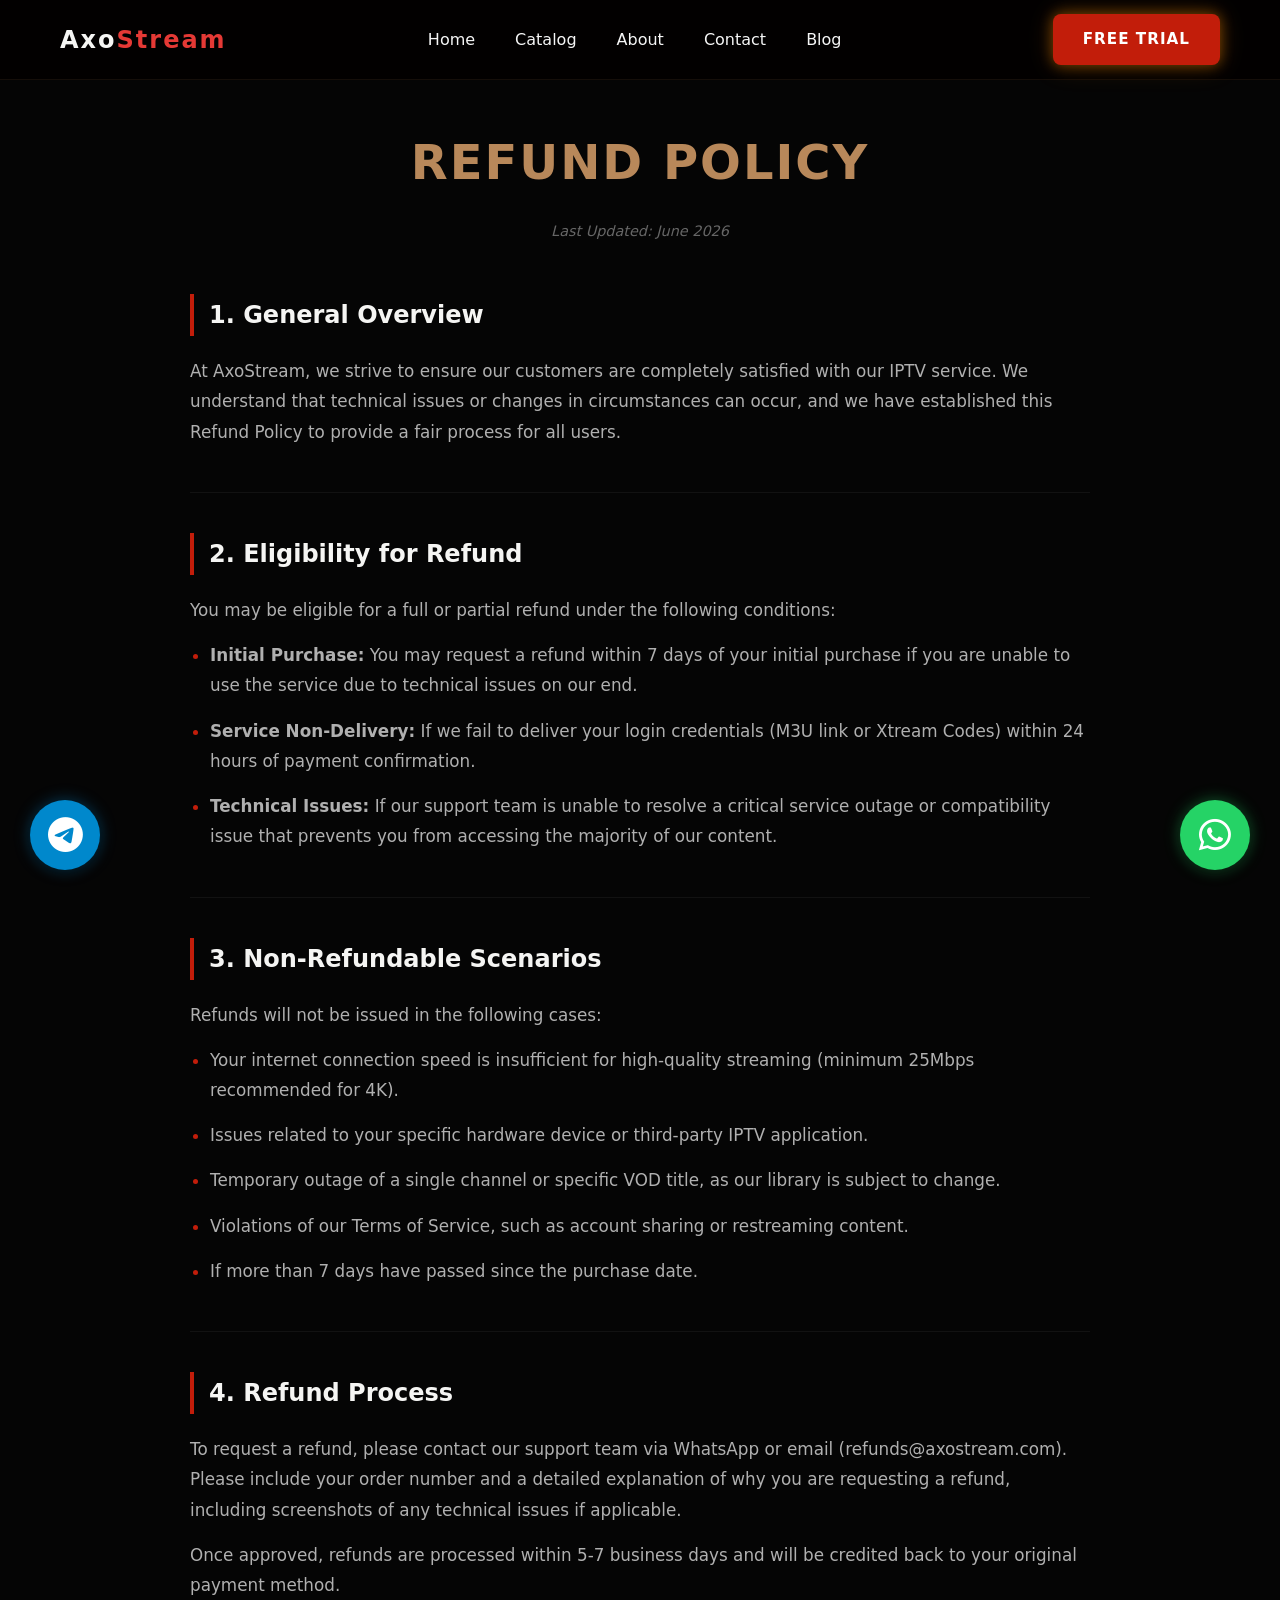
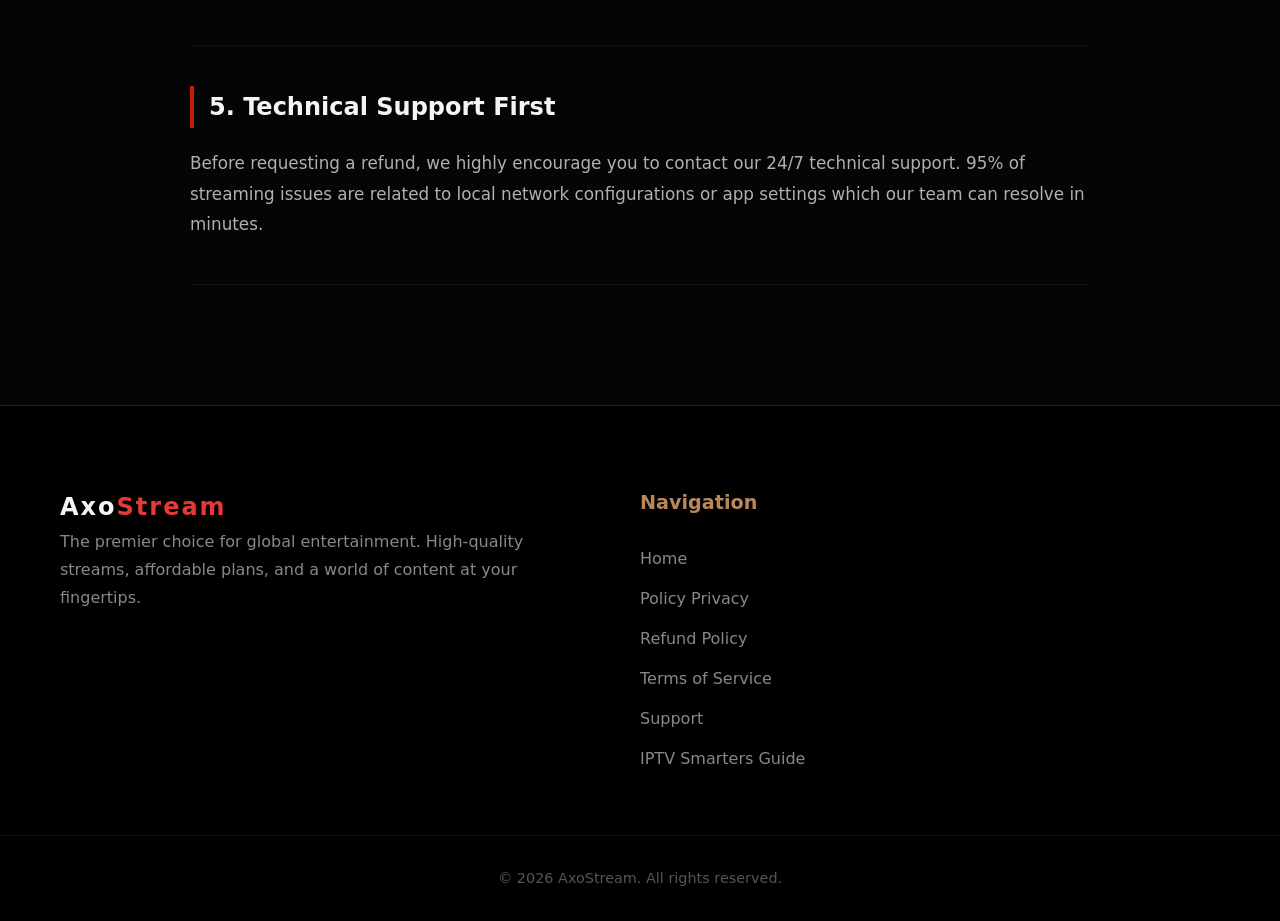
<file: pages/refund-policy.html>
<!DOCTYPE html>
<html lang="en">
<head>
    <meta charset="UTF-8">
    <meta name="viewport" content="width=device-width, initial-scale=1.0">
    <title>Refund Policy | AxoStream</title>
    <meta name="description" content="Review the AxoStream Refund Policy, including refund eligibility, non-refundable cases, and how to request a refund.">
    <link rel="canonical" href="https://axostream.com/pages/refund-policy">
    <link rel="stylesheet" href="https://cdnjs.cloudflare.com/ajax/libs/font-awesome/6.4.0/css/all.min.css">
    <link rel="stylesheet" href="/assets/css/main.css">
    <link rel="stylesheet" href="/assets/css/footer-links.css">
</head>
<body>
     <!-- Navigation -->
    <nav class="navbar">
        <div class="container">
            <a href="/" class="logo">Axo<span>Stream</span></a>
            <ul class="nav-links">
                <li><a href="/">Home</a></li>
                <li><a href="/#catalog">Catalog</a></li>
                <li><a href="/#about">About</a></li>
                <li><a href="/contact">Contact</a></li>
                <li><a href="/blog/install-iptv-smarters-firestick.html">Blog</a></li>
            </ul>
            <a href="https://wa.me/212706421275" class="btn btn-primary nav-cta">Free Trial</a>
            <div class="hamburger">
                <span></span><span></span><span></span>
            </div>
        </div>
    </nav>

    <main class="legal-content container">
        <header class="legal-header">
            <h1>Refund Policy</h1>
            <p class="last-updated">Last Updated: June 2026</p>
        </header>

        <section class="legal-section">
            <h2>1. General Overview</h2>
            <p>At AxoStream, we strive to ensure our customers are completely satisfied with our IPTV service. We understand that technical issues or changes in circumstances can occur, and we have established this Refund Policy to provide a fair process for all users.</p>
        </section>

        <section class="legal-section">
            <h2>2. Eligibility for Refund</h2>
            <p>You may be eligible for a full or partial refund under the following conditions:</p>
            <ul>
                <li><strong>Initial Purchase:</strong> You may request a refund within 7 days of your initial purchase if you are unable to use the service due to technical issues on our end.</li>
                <li><strong>Service Non-Delivery:</strong> If we fail to deliver your login credentials (M3U link or Xtream Codes) within 24 hours of payment confirmation.</li>
                <li><strong>Technical Issues:</strong> If our support team is unable to resolve a critical service outage or compatibility issue that prevents you from accessing the majority of our content.</li>
            </ul>
        </section>

        <section class="legal-section">
            <h2>3. Non-Refundable Scenarios</h2>
            <p>Refunds will not be issued in the following cases:</p>
            <ul>
                <li>Your internet connection speed is insufficient for high-quality streaming (minimum 25Mbps recommended for 4K).</li>
                <li>Issues related to your specific hardware device or third-party IPTV application.</li>
                <li>Temporary outage of a single channel or specific VOD title, as our library is subject to change.</li>
                <li>Violations of our Terms of Service, such as account sharing or restreaming content.</li>
                <li>If more than 7 days have passed since the purchase date.</li>
            </ul>
        </section>

        <section class="legal-section">
            <h2>4. Refund Process</h2>
            <p>To request a refund, please contact our support team via WhatsApp or email (refunds@axostream.com). Please include your order number and a detailed explanation of why you are requesting a refund, including screenshots of any technical issues if applicable.</p>
            <p>Once approved, refunds are processed within 5-7 business days and will be credited back to your original payment method.</p>
        </section>

        <section class="legal-section">
            <h2>5. Technical Support First</h2>
            <p>Before requesting a refund, we highly encourage you to contact our 24/7 technical support. 95% of streaming issues are related to local network configurations or app settings which our team can resolve in minutes.</p>
        </section>
    </main>

     <footer class="main-footer">
        <div class="container footer-grid">
            <div class="footer-about">
                <a href="/" class="logo">Axo<span>Stream</span></a>
                <p>The premier choice for global entertainment. High-quality streams, affordable plans, and a world of
                    content at your fingertips.</p>
            </div>
            <div class="footer-links">
                <h2 class="footer-title">Navigation</h2>
                <ul>
                    <li><a href="/">Home</a></li>
                    <li><a href="/pages/policy-privacy">Policy Privacy</a></li>
                    <li><a href="/pages/refund-policy">Refund Policy</a></li>
                    <li><a href="/pages/terms-of-service">Terms of Service</a></li>
                    <li><a href="/contact">Support</a></li>
                    <li><a href="/blog/install-iptv-smarters-firestick.html">IPTV Smarters Guide</a></li>
                </ul>
            </div>
        </div>
        <div class="footer-bottom">
            <p>&copy; 2026 AxoStream. All rights reserved.</p>
        </div>
    </footer>

    <!-- Fixed Contact Buttons -->
    <a href="https://t.me/+212697204734" class="fixed-btn telegram-btn" target="_blank" rel="noopener noreferrer" title="Contact on Telegram">
        <i class="fab fa-telegram-plane"></i>
    </a>
    <a href="https://wa.me/212706421275" class="fixed-btn whatsapp-btn-fixed" target="_blank" rel="noopener noreferrer" title="Contact on WhatsApp">
        <i class="fab fa-whatsapp"></i>
    </a>

    <script src="/assets/scripts/navbar.js"></script>
    <script src="/assets/scripts/script.js"></script>
    
</body>
</html>
</file>
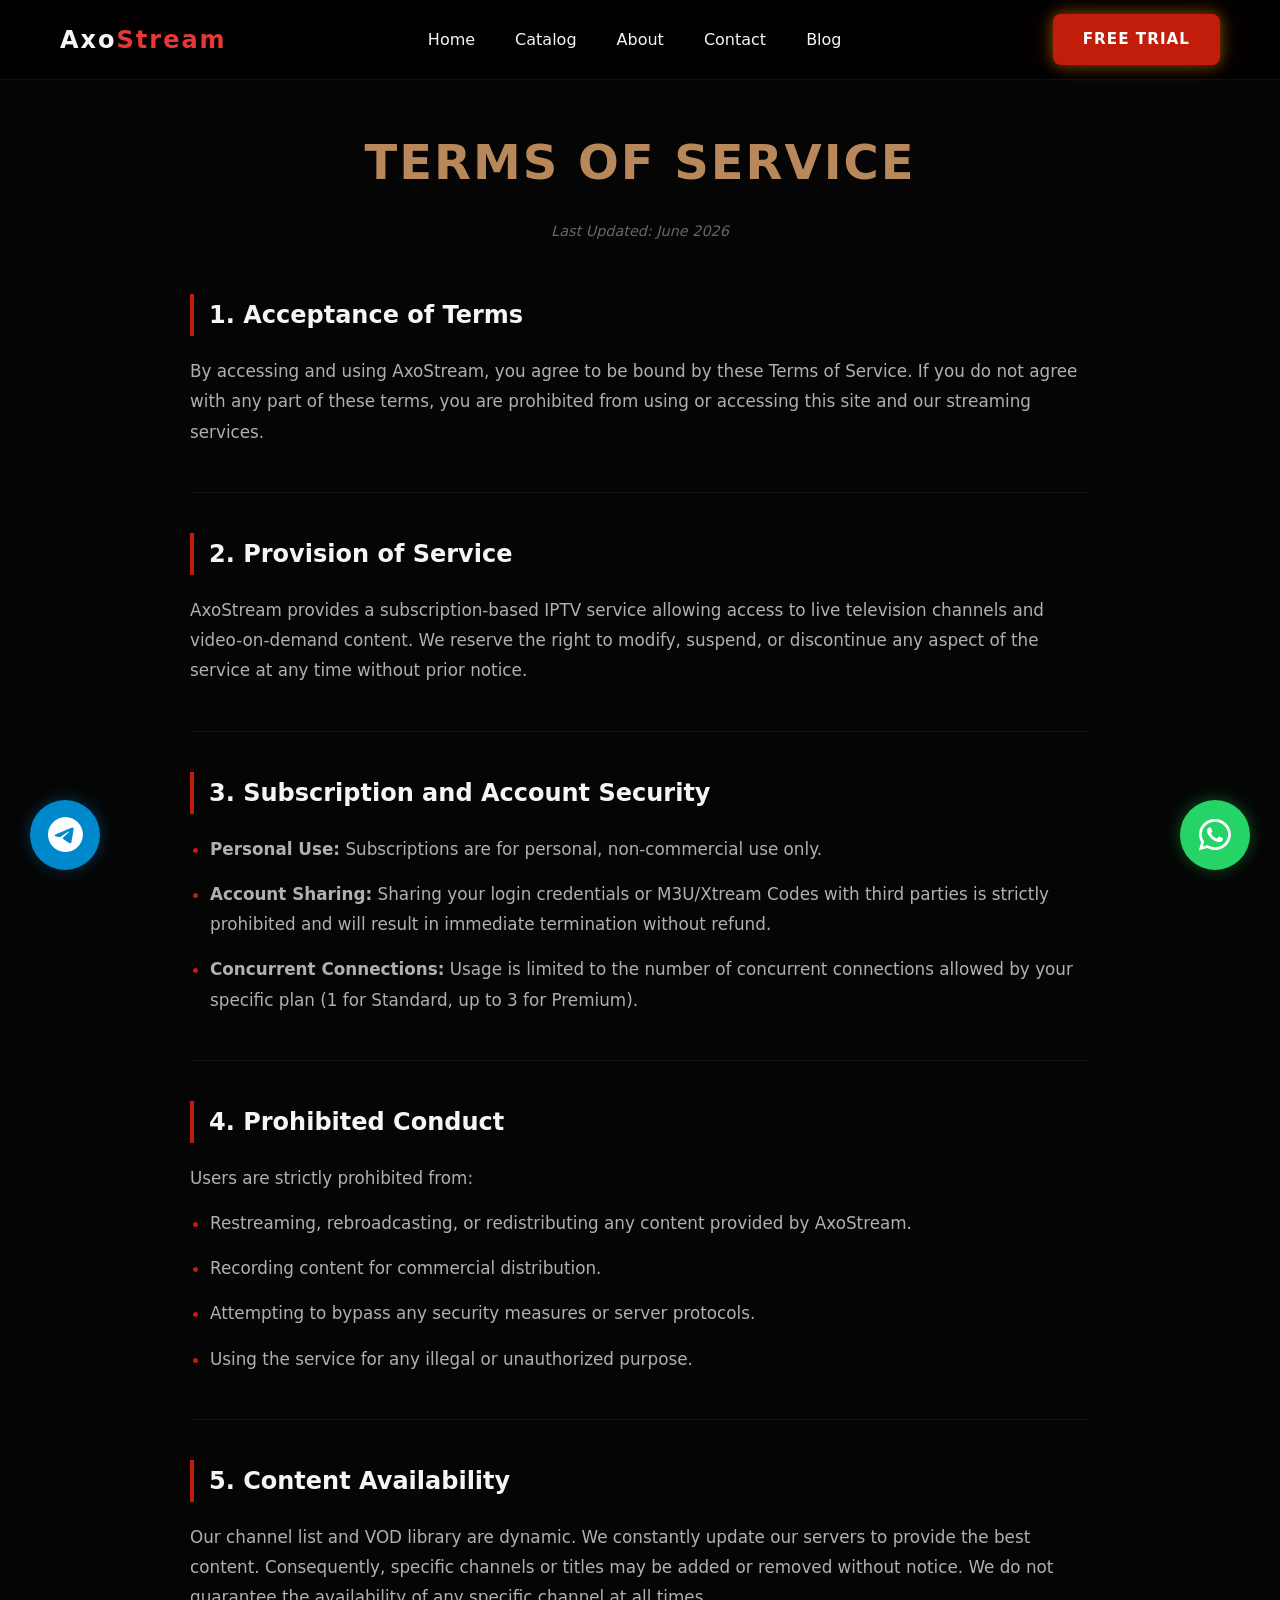
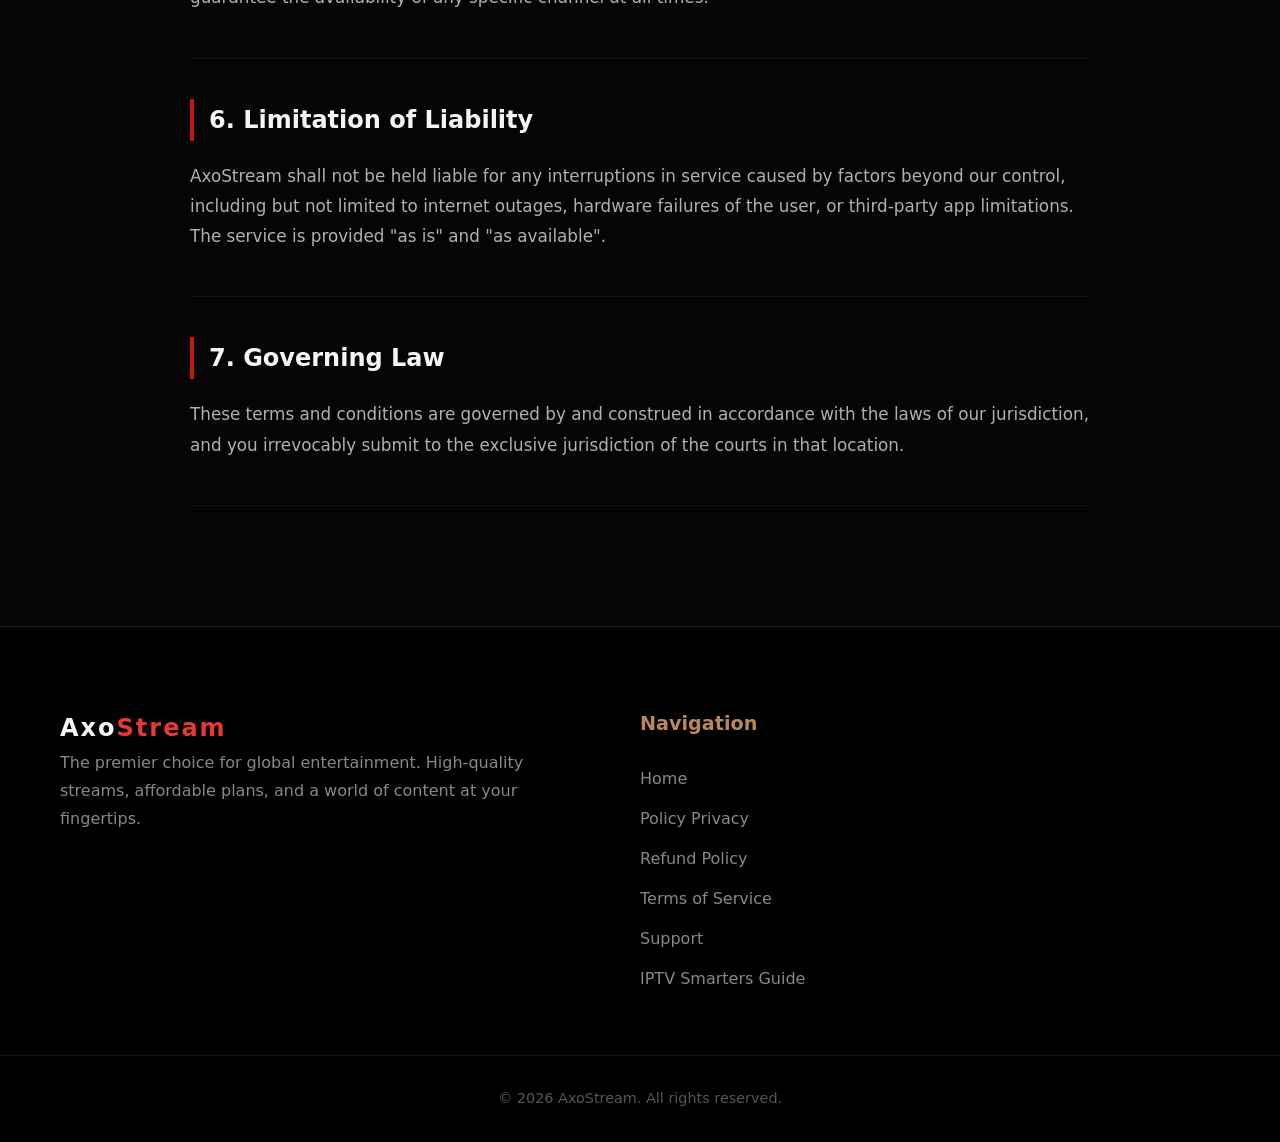
<file: pages/terms-of-service.html>
<!DOCTYPE html>
<html lang="en">
<head>
    <meta charset="UTF-8">
    <meta name="viewport" content="width=device-width, initial-scale=1.0">
    <title>Terms of Service | AxoStream</title>
    <meta name="description" content="Read the AxoStream Terms of Service covering subscriptions, account security, acceptable use, content availability, and liability.">
    <link rel="canonical" href="https://axostream.com/pages/terms-of-service">
    <link rel="stylesheet" href="https://cdnjs.cloudflare.com/ajax/libs/font-awesome/6.4.0/css/all.min.css">
    <link rel="stylesheet" href="/assets/css/main.css">
    <link rel="stylesheet" href="/assets/css/footer-links.css">
</head>
<body>
     <!-- Navigation -->
    <nav class="navbar">
        <div class="container">
            <a href="/" class="logo">Axo<span>Stream</span></a>
            <ul class="nav-links">
                <li><a href="/">Home</a></li>
                <li><a href="/#catalog">Catalog</a></li>
                <li><a href="/#about">About</a></li>
                <li><a href="/contact">Contact</a></li>
                <li><a href="/blog/install-iptv-smarters-firestick.html">Blog</a></li>
            </ul>
            <a href="https://wa.me/212706421275" class="btn btn-primary nav-cta">Free Trial</a>
            <div class="hamburger">
                <span></span><span></span><span></span>
            </div>
        </div>
    </nav>

    <main class="legal-content container">
        <header class="legal-header">
            <h1>Terms of Service</h1>
            <p class="last-updated">Last Updated: June 2026</p>
        </header>

        <section class="legal-section">
            <h2>1. Acceptance of Terms</h2>
            <p>By accessing and using AxoStream, you agree to be bound by these Terms of Service. If you do not agree with any part of these terms, you are prohibited from using or accessing this site and our streaming services.</p>
        </section>

        <section class="legal-section">
            <h2>2. Provision of Service</h2>
            <p>AxoStream provides a subscription-based IPTV service allowing access to live television channels and video-on-demand content. We reserve the right to modify, suspend, or discontinue any aspect of the service at any time without prior notice.</p>
        </section>

        <section class="legal-section">
            <h2>3. Subscription and Account Security</h2>
            <ul>
                <li><strong>Personal Use:</strong> Subscriptions are for personal, non-commercial use only.</li>
                <li><strong>Account Sharing:</strong> Sharing your login credentials or M3U/Xtream Codes with third parties is strictly prohibited and will result in immediate termination without refund.</li>
                <li><strong>Concurrent Connections:</strong> Usage is limited to the number of concurrent connections allowed by your specific plan (1 for Standard, up to 3 for Premium).</li>
            </ul>
        </section>

        <section class="legal-section">
            <h2>4. Prohibited Conduct</h2>
            <p>Users are strictly prohibited from:</p>
            <ul>
                <li>Restreaming, rebroadcasting, or redistributing any content provided by AxoStream.</li>
                <li>Recording content for commercial distribution.</li>
                <li>Attempting to bypass any security measures or server protocols.</li>
                <li>Using the service for any illegal or unauthorized purpose.</li>
            </ul>
        </section>

        <section class="legal-section">
            <h2>5. Content Availability</h2>
            <p>Our channel list and VOD library are dynamic. We constantly update our servers to provide the best content. Consequently, specific channels or titles may be added or removed without notice. We do not guarantee the availability of any specific channel at all times.</p>
        </section>

        <section class="legal-section">
            <h2>6. Limitation of Liability</h2>
            <p>AxoStream shall not be held liable for any interruptions in service caused by factors beyond our control, including but not limited to internet outages, hardware failures of the user, or third-party app limitations. The service is provided "as is" and "as available".</p>
        </section>

        <section class="legal-section">
            <h2>7. Governing Law</h2>
            <p>These terms and conditions are governed by and construed in accordance with the laws of our jurisdiction, and you irrevocably submit to the exclusive jurisdiction of the courts in that location.</p>
        </section>
    </main>

     <footer class="main-footer">
        <div class="container footer-grid">
            <div class="footer-about">
                <a href="/" class="logo">Axo<span>Stream</span></a>
                <p>The premier choice for global entertainment. High-quality streams, affordable plans, and a world of
                    content at your fingertips.</p>
            </div>
            <div class="footer-links">
                <h2 class="footer-title">Navigation</h2>
                <ul>
                    <li><a href="/">Home</a></li>
                    <li><a href="/pages/policy-privacy">Policy Privacy</a></li>
                    <li><a href="/pages/refund-policy">Refund Policy</a></li>
                    <li><a href="/pages/terms-of-service">Terms of Service</a></li>
                    <li><a href="/contact">Support</a></li>
                    <li><a href="/blog/install-iptv-smarters-firestick.html">IPTV Smarters Guide</a></li>
                </ul>
            </div>
        </div>
        <div class="footer-bottom">
            <p>&copy; 2026 AxoStream. All rights reserved.</p>
        </div>
    </footer>

    <!-- Fixed Contact Buttons -->
    <a href="https://t.me/+212697204734" class="fixed-btn telegram-btn" target="_blank" rel="noopener noreferrer" title="Contact on Telegram">
        <i class="fab fa-telegram-plane"></i>
    </a>
    <a href="https://wa.me/212706421275" class="fixed-btn whatsapp-btn-fixed" target="_blank" rel="noopener noreferrer" title="Contact on WhatsApp">
        <i class="fab fa-whatsapp"></i>
    </a>

    <script src="/assets/scripts/navbar.js"></script>
    
</body>
</html>
</file>
<file: assets/css/style.css>
﻿/* ==========================================================================
   Root variables and design tokens
   --------------------------------------------------------------------------
   Change these values to adjust the entire site's color palette, spacing,
   typography scale, and animation timing.
   ========================================================================== */
:root {
    --primary: hsl(6, 90%, 40%);
    --accent: #b8885a;
    --bg: #050505;
    --text: #ffffff;
    --secondary: #f5f5f3;
    --card-bg: #111111;
    --transition: all 0.4s cubic-bezier(0.165, 0.84, 0.44, 1);
    --container-width: 1200px;
    --body-font: "Segoe UI", Roboto, Helvetica, Arial, sans-serif;
    --base-radius: 10px;
}

/* ==========================================================================
   Reset & global base styles
   ========================================================================== */
* {
    margin: 0;
    padding: 0;
    box-sizing: border-box;
}

html {
    scroll-behavior: smooth;
}

section[id],
[id] {
    scroll-margin-top: 100px;
}

body {
    font-family: var(--body-font);
    background-color: var(--bg);
    color: var(--text);
    line-height: 1.75;
    overflow-x: hidden;
    font-size: 1rem;
}

body.menu-open {
    overflow: hidden;
}

img {
    max-width: 100%;
    height: auto;
    display: block;
}

a {
    text-decoration: none;
    color: inherit;
    transition: var(--transition);
}

ul {
    list-style: none;
}

.container {
    max-width: var(--container-width);
    margin: 0 auto;
    padding: 0 20px;
}

/* ==========================================================================
   Typography
   ========================================================================== */
h1,
h2,
h3,
.logo {
    font-family: var(--body-font);
    color: var(--secondary);
}

h1,
h2,
h3 {
    line-height: 1.15;
    margin-bottom: 1.4rem;
    font-weight: 700;
}

h1 {
    font-size: clamp(2.8rem, 4vw, 4.2rem);
}

.section-title {
    text-align: center;
    font-size: clamp(2rem, 3vw, 2.8rem);
    margin-bottom: 2.5rem;
    position: relative;
}

.section-title::after {
    content: '';
    display: block;
    width: 60px;
    height: 3px;
    background: var(--primary);
    margin: 15px auto;
}

.accent-text {
    color: var(--accent);
}

p,
li,
.device-item p,
.feature-item p,
.how-to-step p,
.faq-answer {
    font-size: 1rem;
    color: #d1d1d1;
    line-height: 1.8;
}

/* ==========================================================================
   Buttons
   ========================================================================== */
.btn {
    display: inline-block;
    padding: 12px 30px;
    border-radius: 8px;
    font-weight: 700;
    cursor: pointer;
    border: none;
    transition: var(--transition);
    text-transform: uppercase;
    letter-spacing: 1px;
    font-size: 0.95rem;
}

.btn-primary {
    background: var(--primary);
    color: white;
    box-shadow: 0 0 12px rgba(229, 57, 53, 0.18);
}

.btn-primary:hover {
    background: #d32f2f;
    transform: translateY(-2px) scale(1.05);
    color: black;
    box-shadow: 0 0 20px rgba(229, 57, 53, 0.42);
}

.btn-outline {
    border: 2px solid var(--accent);
    color: var(--accent);
    background: transparent;
}

.btn-outline:hover {
    background: var(--accent);
    color: var(--bg);
    transform: translateY(-2px) scale(1.05);
}

/* ==========================================================================
   Navigation
   ========================================================================== */
.navbar {
    position: fixed;
    top: 0;
    width: 100%;
    height: 80px;
    display: flex;
    align-items: center;
    background: rgba(3, 1, 1, 0.95);
    -webkit-backdrop-filter: blur(10px);
    backdrop-filter: blur(10px);
    z-index: 1000;
    border-bottom: 1px solid rgba(184, 136, 90, 0.1);
}

.navbar .container {
    display: flex;
    justify-content: space-between;
    align-items: center;
    width: 100%;
}

.logo {
    font-size: 1.5rem;
    font-weight: 800;
    letter-spacing: 2px;
    transition: var(--transition);
    display: flex;
    align-items: center;
}

.logo span {
    color: #e53935;
}

.logo:hover {
    transform: scale(1.05);
}

.nav-links {
    display: flex;
    gap: 40px;
}

.nav-links li {
    transition: opacity 0.3s ease;
}

.nav-links a {
    font-size: 1rem;
    font-weight: 500;
    color: #f5f5f5;
    position: relative;
    padding: 5px 0;
}

.nav-links a:hover,
.nav-links a.active {
    color: var(--accent);
}

.nav-links a::after {
    content: '';
    position: absolute;
    bottom: 0;
    left: 0;
    width: 0;
    height: 2px;
    background-color: var(--accent);
    transition: width 0.3s ease;
}

.nav-links a:hover::after,
.nav-links a.active::after {
    width: 100%;
}

@media (min-width: 769px) {
    .nav-links:hover li {
        opacity: 0.7;
    }

    .nav-links li:hover {
        opacity: 1;
    }
}

.nav-cta {
    margin-left: 10px;
}

.hamburger {
    display: none;
    flex-direction: column;
    gap: 6px;
    cursor: pointer;
}

.hamburger span {
    width: 30px;
    height: 3px;
    background: var(--text);
    border-radius: 2px;
    transition: 0.3s ease;
}

.hamburger.toggle span:nth-child(1) {
    transform: rotate(45deg) translate(5px, 5px);
}

.hamburger.toggle span:nth-child(2) {
    opacity: 0;
}

.hamburger.toggle span:nth-child(3) {
    transform: rotate(-45deg) translate(7px, -6px);
}

/* ==========================================================================
   Hero section
   ========================================================================== */
.hero {
    padding: 160px 0 100px;
    min-height: 90vh;
    display: flex;
    align-items: center;
    background: linear-gradient(to right, rgba(5, 5, 5, 0.95) 30%, rgba(5, 5, 5, 0.3) 100%),
        url('../image/home-page/background.jpeg') no-repeat center center/cover;
    background-attachment: fixed;
}

.split-hero {
    display: grid;
    grid-template-columns: 1fr 1fr;
    gap: 50px;
    align-items: center;
}

.hero-content p {
    font-size: 1.2rem;
    color: #d8d8d8;
    margin-bottom: 2rem;
}

.hero-btns {
    display: flex;
    gap: 20px;
    flex-wrap: wrap;
}

.hero-image img {
    border-radius: 10px;
    animation: hero-neon-pulse 3s ease-in-out infinite;
}

@keyframes hero-neon-pulse {
    0%,
    100% {
        filter: drop-shadow(0 0 10px rgba(0, 210, 255, 0.38))
            drop-shadow(0 0 20px rgba(0, 110, 255, 0.22));
    }

    50% {
        filter: drop-shadow(0 0 18px rgba(0, 225, 255, 0.72))
            drop-shadow(0 0 32px rgba(0, 110, 255, 0.48));
    }
}

/* ==========================================================================
   Stats section
   ========================================================================== */
.stats-section {
    padding: 80px 0;
    background: #0a0a0a;
}

.stats-grid {
    display: grid;
    grid-template-columns: repeat(auto-fit, minmax(200px, 1fr));
    gap: 30px;
    text-align: center;
}

.stat-item span {
    display: block;
    font-size: 3rem;
    font-weight: 800;
    color: var(--accent);
}

.stat-item p {
    color: #888;
    text-transform: uppercase;
    font-size: 0.9rem;
    letter-spacing: 2px;
}

/* ==========================================================================
   Features section
   ========================================================================== */
.features-section {
    padding: 100px 0;
    background: #030202;
}

.features-grid {
    display: grid;
    grid-template-columns: repeat(auto-fit, minmax(300px, 1fr));
    gap: 40px;
    margin-bottom: 3rem;
}

.feature-item {
    text-align: center;
    padding: 30px;
    background: var(--card-bg);
    border-radius: 16px;
    border: 1px solid rgba(184, 136, 90, 0.1);
    transition: var(--transition);
}

.feature-item:hover {
    transform: translateY(-5px);
    box-shadow: 0 10px 30px rgba(0, 0, 0, 0.3);
}

.feature-item img {
    width: 60px;
    height: 60px;
    margin: 0 auto 1rem;
}

.feature-item h3 {
    color: var(--secondary);
    margin-bottom: 1rem;
    font-size: 1.3rem;
}

.feature-item p {
    color: #cccccc;
}

.intro-paragraph,
.closing-paragraph {
    text-align: center;
    max-width: 800px;
    margin: 0 auto 3rem;
    color: #cccccc;
    font-size: 1.1rem;
    line-height: 1.6;
}

/* ==========================================================================
   Supported devices section
   ========================================================================== */
.supported-devices {
    display: grid;
    grid-template-columns: repeat(auto-fit, minmax(200px, 1fr));
    gap: 20px;
    margin-top: 2rem;
}

.device-item {
    background: #111111;
    border: 1px solid rgba(184, 136, 90, 0.12);
    border-radius: 16px;
    padding: 25px 20px;
    text-align: center;
    color: #cccccc;
    transition: var(--transition);
}

.device-item:hover {
    transform: translateY(-4px);
    box-shadow: 0 12px 30px rgba(0, 0, 0, 0.4);
}

.device-item img {
    width: 50px;
    height: 50px;
    margin: 0 auto 15px;
}

.device-item h4 {
    color: var(--secondary);
    font-size: 1.05rem;
    margin-bottom: 0.8rem;
    text-transform: uppercase;
    letter-spacing: 1px;
}

.device-item p {
    font-size: 0.95rem;
    color: #cccccc;
    line-height: 1.6;
    margin: 0;
}

/* ==========================================================================
   About section
   ========================================================================== */
.about-section {
    padding: 100px 0;
    background: #070707;
}

.about-grid {
    display: grid;
    grid-template-columns: 1.2fr 0.8fr;
    gap: 40px;
    align-items: center;
}

.about-text .eyebrow {
    display: inline-block;
    margin-bottom: 1rem;
    color: var(--primary);
    font-weight: 700;
    letter-spacing: 1px;
    text-transform: uppercase;
}

.about-text .section-title {
    text-align: center;
    margin-bottom: 1.5rem;
}

.about-text p {
    color: #d9d9d9;
    font-size: 1.05rem;
    line-height: 1.8;
    margin-bottom: 2rem;
}

.about-list {
    list-style: none;
    padding: 0;
    margin: 0;
    display: grid;
    gap: 16px;
}

.about-list li {
    background: #111111;
    border: 1px solid rgba(184, 136, 90, 0.12);
    border-radius: 16px;
    padding: 18px 22px;
    color: #cccccc;
    line-height: 1.6;
}

.about-list strong {
    color: var(--secondary);
}

.about-image img {
    width: 100%;
    border-radius: 24px;
    box-shadow: 0 20px 50px rgba(0, 0, 0, 0.35);
    animation: hero-neon-pulse 3s ease-in-out infinite;
}

/* ==========================================================================
   How to use section
   ========================================================================== */
.how-to-section {
    padding: 100px 0;
    background: #050505;
}

.how-to-layout {
    display: grid;
    grid-template-columns: repeat(3, minmax(220px, 1fr));
    grid-template-areas: "step1 image step2" "step3 image step4";
    gap: 30px;
    align-items: center;
    justify-items: center;
}

.how-to-step {
    background: var(--card-bg);
    border: 1px solid rgba(184, 136, 90, 0.12);
    border-radius: 24px;
    padding: 30px 25px;
    max-width: 320px;
    text-align: center;
    transition: var(--transition);
}

.how-to-step:hover {
    transform: translateY(-5px);
    box-shadow: 0 18px 40px rgba(0, 0, 0, 0.4);
}

.how-to-step .step-icon {
    width: 72px;
    height: 72px;
    margin: 0 auto 20px;
    display: flex;
    align-items: center;
    justify-content: center;
    background: rgba(233, 57, 53, 0.08);
    border-radius: 22px;
    transition: var(--transition);
}

.how-to-step .step-icon svg {
    width: 32px;
    height: 32px;
    color: var(--accent);
}

.how-to-step:hover .step-icon {
    box-shadow: 0 14px 35px rgba(233, 57, 53, 0.12);
}

.how-to-step h3 {
    margin-bottom: 1rem;
    color: var(--secondary);
    font-size: 1.2rem;
}

.how-to-step p {
    color: #cccccc;
    line-height: 1.7;
    font-size: 0.98rem;
}

.how-to-image {
    grid-area: image;
    width: 100%;
    max-width: 420px;
    aspect-ratio: 1 / 1;
    border-radius: 28px;
    overflow: hidden;
    box-shadow: 0 20px 50px rgba(0, 0, 0, 0.35);
}

.how-to-image img {
    width: 100%;
    height: 100%;
    object-fit: cover;
}

.step-1 {
    grid-area: step1;
}

.step-2 {
    grid-area: step2;
}

.step-3 {
    grid-area: step3;
}

.step-4 {
    grid-area: step4;
}

/* ==========================================================================
   Sports IPTV section
   ========================================================================== */
.sports-iptv-section {
    padding: 100px 0;
    background: #0a0a0a;
}

.sports-grid {
    display: grid;
    grid-template-columns: 1fr 1fr;
    gap: 60px;
    align-items: center;
}

.sports-list {
    margin: 25px 0;
}

.sports-list li {
    margin-bottom: 12px;
    font-size: 1.1rem;
    color: #f5f5f5;
}

.sports-image img {
    border-radius: 20px;
    box-shadow: 0 15px 40px rgba(0, 0, 0, 0.4);
}

@media (max-width: 992px) {
    .sports-grid {
        grid-template-columns: 1fr;
        text-align: center;
    }
}

/* ==========================================================================
   Pricing section
   ========================================================================== */
.pricing-section {
    padding: 100px 0;
    background: #0a0a0a;
}

.pricing-toggle {
    display: flex;
    justify-content: center;
    gap: 20px;
    margin-bottom: 40px;
    flex-wrap: wrap;
}

.pricing-btn {
    background: #111;
    color: var(--accent);
    border: 2px solid var(--accent);
    border-radius: 30px;
    padding: 12px 36px;
    font-size: 1.1rem;
    font-weight: 600;
    cursor: pointer;
    transition: var(--transition);
}

.pricing-btn.active,
.pricing-btn:hover {
    background: var(--accent);
    color: var(--bg);
}

.pricing-tables {
    display: flex;
    flex-wrap: wrap;
    justify-content: center;
    gap: 40px;
}

.pricing-table {
    display: flex;
    gap: 40px;
    width: 100%;
    justify-content: center;
}

.plan-card {
    background: linear-gradient(135deg, rgba(184, 136, 90, 0.15) 0%, rgba(184, 136, 90, 0.08) 50%, rgba(184, 136, 90, 0.05) 100%);
    border: 1px solid rgba(184, 136, 90, 0.25);
    border-radius: 18px;
    padding: 40px 30px;
    min-width: 260px;
    max-width: 320px;
    text-align: center;
    box-shadow: 0 8px 32px rgba(184, 136, 90, 0.1);
    transition: var(--transition);
    display: flex;
    flex-direction: column;
    align-items: center;
    position: relative;
}

.plan-card::before {
    content: '';
    position: absolute;
    inset: 0;
    background: linear-gradient(135deg, rgba(184, 136, 90, 0.05) 0%, rgba(184, 136, 90, 0.02) 100%);
    border-radius: 18px;
    z-index: -1;
}

.plan-card:hover {
    transform: translateY(-8px);
    box-shadow: 0 18px 40px rgba(184, 136, 90, 0.2);
    border-color: rgba(184, 136, 90, 0.4);
}

.pricing-table[data-type="premium"] .plan-card {
    background: linear-gradient(135deg, rgba(255, 215, 0, 0.12) 0%, rgba(184, 136, 90, 0.18) 50%, rgba(255, 215, 0, 0.08) 100%);
    border: 2px solid rgba(255, 215, 0, 0.3);
}

.pricing-table[data-type="premium"] .plan-card::after {
    content: 'PREMIUM';
    position: absolute;
    top: -12px;
    left: 50%;
    transform: translateX(-50%);
    background: linear-gradient(135deg, #FFD700, #B8885A);
    color: #0a0a0a;
    padding: 4px 12px;
    border-radius: 12px;
    font-size: 0.75rem;
    font-weight: 700;
    letter-spacing: 1px;
    text-transform: uppercase;
    box-shadow: 0 4px 12px rgba(255, 215, 0, 0.3);
}

.pricing-table[data-type="premium"] .plan-card:hover {
    transform: translateY(-10px);
    box-shadow: 0 20px 50px rgba(255, 215, 0, 0.25);
    border-color: rgba(255, 215, 0, 0.5);
}

.plan-card h3 {
    color: var(--secondary);
    font-size: 1.3rem;
    margin-bottom: 0.7rem;
}

.plan-price {
    font-size: 2.2rem;
    color: var(--accent);
    font-weight: 700;
    margin-bottom: 1.2rem;
}

.plan-card ul {
    list-style: none;
    padding: 0;
    margin-bottom: 1.5rem;
}

.plan-card ul li {
    color: #cccccc;
    font-size: 1rem;
    margin-bottom: 0.5rem;
    text-align: left;
}

.plan-card .btn {
    margin-top: auto;
}

/* ==========================================================================
   FAQ section
   ========================================================================== */
.faq-section {
    padding: 100px 0;
    background: #050505;
}

.faq-container {
    max-width: 800px;
    margin: 0 auto;
}

.faq-item {
    background: var(--card-bg);
    border: 1px solid rgba(184, 136, 90, 0.12);
    border-radius: 10px;
    margin-bottom: 15px;
    overflow: hidden;
    transition: var(--transition);
}

.faq-item:hover {
    box-shadow: 0 5px 15px rgba(0, 0, 0, 0.3);
}

.faq-question {
    padding: 20px 30px;
    cursor: pointer;
    font-size: 1.1rem;
    font-weight: 600;
    color: var(--secondary);
    display: flex;
    justify-content: space-between;
    align-items: center;
}

.faq-question::after {
    content: '+';
    font-size: 1.5rem;
    color: var(--accent);
    transition: transform 0.3s ease;
}

.faq-item.active .faq-question::after {
    transform: rotate(45deg);
}

.faq-answer {
    max-height: 0;
    overflow: hidden;
    transition: max-height 0.4s ease, padding 0.4s ease;
    padding: 0 30px;
    color: #cccccc;
    line-height: 1.6;
}

.faq-item.active .faq-answer {
    max-height: 500px;
    padding: 0 30px 20px;
}

/* ==========================================================================
   Continuous image slider
   ========================================================================== */
.image-slider-section,
.channel-slider-section {
    padding: 80px 0;
    background: #050505;
    overflow: hidden;
}

.slider-wrapper,
.channel-slider-wrapper {
    display: flex;
    gap: 20px;
}

.slider-wrapper {
    width: calc(270px * 20);
    animation: scroll-loop 35s linear infinite;
}

.slider-wrapper:hover,
.channel-slider-wrapper:hover {
    animation-play-state: paused;
}

.img-slide,
.channel-slide {
    width: 250px;
    flex-shrink: 0;
}

.img-slide img,
.channel-slide img {
    width: 100%;
    height: 100%;
    object-fit: cover;
    border-radius: 12px;
    border: 1px solid #222;
    transition: transform 0.3s ease;
}

.channel-slide {
    aspect-ratio: 1 / 1;
    background: var(--card-bg);
    border: 1px solid rgba(184, 136, 90, 0.1);
    border-radius: 12px;
    display: flex;
    align-items: center;
    justify-content: center;
    padding: 25px;
}

.channel-slide:hover {
    border-color: var(--accent);
    transform: translateY(-5px);
}

@keyframes scroll-loop {
    0% {
        transform: translateX(0);
    }

    100% {
        transform: translateX(calc(-270px * 10));
    }
}

@keyframes channel-scroll {
    0% {
        transform: translateX(calc(-270px * 9));
    }

    100% {
        transform: translateX(0);
    }
}

.channel-slider-wrapper {
    width: calc(270px * 18);
    animation: channel-scroll 30s linear infinite;
}

/* ==========================================================================
   Footer section
   ========================================================================== */
.main-footer {
    padding: 80px 0 30px;
    background: #000;
    border-top: 1px solid #222;
}

.footer-grid {
    display: grid;
    grid-template-columns: 2fr 1fr;
    gap: 50px;
    margin-bottom: 50px;
}

.footer-about p,
.footer-links ul li,
.footer-bottom {
    color: #888;
}

.footer-links .footer-title {
    margin-bottom: 25px;
    font-size: 1.2rem;
    color: var(--accent);
}

.footer-links ul li {
    margin-bottom: 12px;
}

.footer-bottom {
    text-align: center;
    padding-top: 30px;
    border-top: 1px solid #111;
    color: #555;
    font-size: 0.9rem;
}

/* ==========================================================================
   Fixed contact buttons
   ========================================================================== */
.fixed-btn {
    position: fixed;
    width: 70px;
    height: 70px;
    border-radius: 50%;
    display: flex;
    align-items: center;
    justify-content: center;
    font-size: 36px;
    bottom: 30px;
    z-index: 999;
    transition: var(--transition);
    box-shadow: 0 4px 12px rgba(0, 0, 0, 0.3);
    border: none;
}

.telegram-btn {
    left: 30px;
    background: #0088cc;
    color: white;
    box-shadow: 0 4px 12px rgba(0, 0, 0, 0.3), 0 0 16px rgba(0, 136, 204, 0.42);
}

.telegram-btn:hover {
    background: #0077bb;
    transform: scale(1.15);
    box-shadow: 0 8px 20px rgba(0, 136, 204, 0.5);
}

.whatsapp-btn-fixed {
    right: 30px;
    background: #25d366;
    color: white;
    box-shadow: 0 4px 12px rgba(0, 0, 0, 0.3), 0 0 16px rgba(37, 211, 102, 0.42);
}

#back-to-top {
    font-size: 24px;
    width: 50px;
    height: 50px;
}

.whatsapp-btn-fixed:hover {
    background: #1eae5a;
    transform: scale(1.15);
    box-shadow: 0 8px 20px rgba(37, 211, 102, 0.5);
}

.nav-cta,
.hero-btns .btn-primary {
    box-shadow: 0 0 14px rgba(255, 140, 0, 0.45), 0 0 28px rgba(255, 140, 0, 0.2);
}

.nav-cta:hover,
.hero-btns .btn-primary:hover {
    box-shadow: 0 0 22px rgba(255, 140, 0, 0.8), 0 0 42px rgba(255, 140, 0, 0.4);
}

.hero-btns .btn-outline {
    box-shadow: 0 0 12px rgba(160, 240, 255, 0.35), 0 0 26px rgba(0, 210, 255, 0.18);
}

.hero-btns .btn-outline:hover {
    box-shadow: 0 0 22px rgba(255, 255, 255, 0.65), 0 0 42px rgba(0, 210, 255, 0.5);
}

@media (prefers-reduced-motion: reduce) {
    .hero-image img,
    .about-image img {
        animation: none;
        filter: drop-shadow(0 0 12px rgba(0, 180, 255, 0.4));
    }
}

.fade-in {
    opacity: 0;
    transform: translateY(30px);
    transition: opacity 0.8s ease-out, transform 0.8s ease-out;
}

.fade-in.appear {
    opacity: 1;
    transform: translateY(0);
}

/* ==========================================================================
   Responsive breakpoints
   ========================================================================== */
@media (max-width: 992px) {
    h1 {
        font-size: 2.8rem;
    }

    .split-hero {
        grid-template-columns: 1fr;
        text-align: center;
    }

    .hero-btns {
        justify-content: center;
    }

    .footer-grid {
        grid-template-columns: 1fr 1fr;
    }

    .nav-cta {
        display: none;
    }

    .about-grid {
        grid-template-columns: 1fr;
    }

    .about-text .section-title,
    .about-text p {
        text-align: center;
    }

    .about-image {
        order: -1;
    }

    .pricing-tables,
    .pricing-table {
        flex-direction: column;
        align-items: center;
        gap: 30px;
    }

    .plan-card {
        min-width: 220px;
        max-width: 100%;
    }

    .how-to-layout {
        grid-template-columns: 1fr;
        grid-template-areas: "image" "step1" "step2" "step3" "step4";
    }

    .how-to-image {
        max-width: 100%;
    }
}

@media (max-width: 768px) {
    .hero {
        padding: 120px 0 70px;
    }

    .hamburger {
        display: flex;
    }

    .logo,
    .hamburger {
        position: relative;
        z-index: 1100;
    }

    .nav-links {
        position: fixed;
        top: 0;
        left: 0;
        width: 100%;
        height: 100vh;
        background: rgba(3, 1, 1, 0.98);
        backdrop-filter: blur(15px);
        -webkit-backdrop-filter: blur(15px);
        flex-direction: column;
        justify-content: center;
        align-items: center;
        gap: 35px;
        z-index: 1000;
        opacity: 0;
        visibility: hidden;
        transition: all 0.5s cubic-bezier(0.165, 0.84, 0.44, 1);
        transform: scale(1.1);
        pointer-events: none;
        border: none;
    }

    .nav-links.active {
        opacity: 1;
        visibility: visible;
        transform: scale(1);
        pointer-events: auto;
        max-height: none;
    }

    .nav-links li {
        opacity: 0;
        transform: translateY(30px);
        transition: all 0.4s ease;
    }

    .nav-links.active li {
        opacity: 1;
        transform: translateY(0);
    }

    .nav-links.active li:nth-child(1) {
        transition-delay: 0.1s;
    }

    .nav-links.active li:nth-child(2) {
        transition-delay: 0.2s;
    }

    .nav-links.active li:nth-child(3) {
        transition-delay: 0.3s;
    }

    .nav-links.active li:nth-child(4) {
        transition-delay: 0.4s;
    }

    .nav-links.active li:nth-child(5) {
        transition-delay: 0.5s;
    }

    .nav-links.active li:nth-child(6) {
        transition-delay: 0.6s;
    }

    .nav-links.active li:nth-child(7) {
        transition-delay: 0.7s;
    }

    .nav-links a {
        font-size: 1.8rem;
        font-weight: 700;
    }

    .footer-grid {
        grid-template-columns: 1fr;
        text-align: center;
    }

    .fixed-btn {
        width: 65px;
        height: 65px;
        font-size: 32px;
        bottom: 25px;
    }
}

@media (max-width: 480px) {
    .hero-image img {
        max-width: 80%;
        margin: 0 auto;
    }

    .hero {
        padding: 120px 0 60px;
        min-height: auto;
    }

    .features-grid,
    .supported-devices {
        grid-template-columns: 1fr;
    }

    .feature-item,
    .device-item {
        padding: 20px;
    }

    .feature-item img,
    .device-item img {
        width: 45px;
        height: 45px;
    }

    .footer-grid {
        gap: 30px;
    }

    .fixed-btn {
        width: 55px;
        height: 55px;
        font-size: 28px;
        bottom: 20px;
    }

    .telegram-btn {
        left: 20px;
    }

    .whatsapp-btn-fixed {
        right: 20px;
    }
}
</file>
<file: assets/css/main.css>
/* ==========================================================================
   Shared Layout Styles (Navigation & Footer)
   ========================================================================== */

:root {
    --primary: hsl(6, 90%, 40%);
    --accent: #b8885a;
    --bg: #050505;
    --text: #ffffff;
    --secondary: #f5f5f3;
    --card-bg: #111111;
    --transition: all 0.4s cubic-bezier(0.165, 0.84, 0.44, 1);
    --container-width: 1200px;
    --body-font: system-ui, -apple-system, BlinkMacSystemFont, 'Segoe UI', Roboto, Oxygen, Ubuntu, Cantarell, 'Open Sans', 'Helvetica Neue', sans-serif;
    --base-radius: 10px;
}

/* Global Base */
* {
    margin: 0;
    padding: 0;
    box-sizing: border-box;
}

html {
    scroll-behavior: smooth;
}

section[id],
[id] {
    scroll-margin-top: 100px;
}

body {
    font-family: var(--body-font);
    background-color: var(--bg);
    color: var(--text);
    line-height: 1.75;
    overflow-x: hidden;
    font-size: 1rem;
}

a {
    text-decoration: none;
    color: inherit;
    transition: var(--transition);
}

ul {
    list-style: none;
}

.container {
    max-width: var(--container-width);
    margin: 0 auto;
    padding: 0 20px;
}

/* Common Buttons */
.btn {
    display: inline-block;
    padding: 12px 30px;
    border-radius: 8px;
    font-weight: 700;
    cursor: pointer;
    border: none;
    transition: var(--transition);
    text-transform: uppercase;
    letter-spacing: 1px;
    font-size: 0.95rem;
}

.btn-primary {
    background: var(--primary);
    color: white;
    box-shadow: 0 0 12px rgba(229, 57, 53, 0.18);
}

.btn-primary:hover {
    background: #d32f2f;
    transform: translateY(-2px) scale(1.05);
    color: black;
    box-shadow: 0 0 20px rgba(229, 57, 53, 0.42);
}

.btn-outline {
    border: 2px solid var(--accent);
    color: var(--accent);
    background: transparent;
    box-shadow: 0 0 12px rgba(160, 240, 255, 0.35), 0 0 26px rgba(0, 210, 255, 0.18);
}

.btn-outline:hover {
    background: var(--accent);
    color: var(--bg);
    transform: translateY(-2px) scale(1.05);
    box-shadow: 0 0 22px rgba(255, 255, 255, 0.65), 0 0 42px rgba(0, 210, 255, 0.5);
}

/* ==========================================================================
   Navigation
   ========================================================================== */
.navbar {
    position: fixed;
    top: 0;
    width: 100%;
    height: 80px;
    display: flex;
    align-items: center;
    background: rgba(3, 1, 1, 0.95);
    -webkit-backdrop-filter: blur(10px);
    backdrop-filter: blur(10px);
    z-index: 1000;
    border-bottom: 1px solid rgba(184, 136, 90, 0.1);
}

.navbar .container {
    display: flex;
    justify-content: space-between;
    align-items: center;
    width: 100%;
}

.logo {
    font-size: 1.5rem;
    font-weight: 800;
    letter-spacing: 2px;
    color: var(--secondary);
    transition: var(--transition);
    display: flex;
    align-items: center;
}

.logo span {
    color: #e53935;
}

.logo:hover {
    transform: scale(1.05);
}

.nav-links {
    display: flex;
    gap: 40px;
}

.nav-links a {
    font-size: 1rem;
    font-weight: 500;
    color: #f5f5f5;
    position: relative;
    padding: 5px 0;
}

.nav-links a:hover,
.nav-links a.active {
    color: var(--accent);
}

.nav-links a::after {
    content: '';
    position: absolute;
    bottom: 0;
    left: 0;
    width: 0;
    height: 2px;
    background-color: var(--accent);
    transition: width 0.3s ease;
}

.nav-links a:hover::after,
.nav-links a.active::after {
    width: 100%;
}

@media (min-width: 769px) {
    .nav-links:hover li {
        opacity: 0.7;
    }

    .nav-links li:hover {
        opacity: 1;
    }
}

.nav-cta {
    margin-left: 10px;
}

.hamburger {
    display: none;
    flex-direction: column;
    gap: 6px;
    cursor: pointer;
}

.hamburger span {
    width: 30px;
    height: 3px;
    background: var(--text);
    border-radius: 2px;
    transition: 0.3s ease;
}

.hamburger.toggle span:nth-child(1) {
    transform: rotate(45deg) translate(5px, 5px);
}

.hamburger.toggle span:nth-child(2) {
    opacity: 0;
}

.hamburger.toggle span:nth-child(3) {
    transform: rotate(-45deg) translate(7px, -6px);
}

/* ==========================================================================
   Footer section
   ========================================================================== */
.main-footer {
    padding: 80px 0 30px;
    background: #000;
    border-top: 1px solid #222;
}

.footer-grid {
    display: grid;
    grid-template-columns: 2fr 1fr 1fr;
    gap: 50px;
    margin-bottom: 50px;
}

.footer-about p,
.footer-links ul li,
.footer-bottom {
    color: #888;
}

.footer-links .footer-title {
    margin-bottom: 25px;
    font-size: 1.2rem;
    color: var(--accent);
}

.footer-links ul li {
    margin-bottom: 12px;
}

.footer-bottom {
    text-align: center;
    padding-top: 30px;
    border-top: 1px solid #111;
    color: #555;
    font-size: 0.9rem;
}

/* ==========================================================================
   Fixed Contact Buttons
   ========================================================================== */
.fixed-btn {
    position: fixed;
    width: 70px;
    height: 70px;
    border-radius: 50%;
    display: flex;
    align-items: center;
    justify-content: center;
    font-size: 36px;
    bottom: 30px;
    z-index: 999;
    transition: var(--transition);
    box-shadow: 0 4px 12px rgba(0, 0, 0, 0.3);
    border: none;
}

.telegram-btn {
    left: 30px;
    background: #0088cc;
    color: white;
    box-shadow: 0 4px 12px rgba(0, 0, 0, 0.3), 0 0 16px rgba(0, 136, 204, 0.42);
}

.telegram-btn:hover {
    background: #0077bb;
    transform: scale(1.15);
    box-shadow: 0 8px 20px rgba(0, 136, 204, 0.5);
}

.whatsapp-btn-fixed {
    right: 30px;
    background: #25d366;
    color: white;
    box-shadow: 0 4px 12px rgba(0, 0, 0, 0.3), 0 0 16px rgba(37, 211, 102, 0.42);
}

.whatsapp-btn-fixed:hover {
    background: #1eae5a;
    transform: scale(1.15);
    box-shadow: 0 8px 20px rgba(37, 211, 102, 0.5);
}

/* ==========================================================================
   Neon glow effects (shared with style.css)
   ========================================================================== */
.hero-image img,
.about-image img {
    animation: hero-neon-pulse 3s ease-in-out infinite;
}

@keyframes hero-neon-pulse {
    0%,
    100% {
        filter: drop-shadow(0 0 10px rgba(0, 210, 255, 0.38))
            drop-shadow(0 0 20px rgba(0, 110, 255, 0.22));
    }

    50% {
        filter: drop-shadow(0 0 18px rgba(0, 225, 255, 0.72))
            drop-shadow(0 0 32px rgba(0, 110, 255, 0.48));
    }
}

.nav-cta,
.hero-btns .btn-primary {
    box-shadow: 0 0 14px rgba(255, 140, 0, 0.45), 0 0 28px rgba(255, 140, 0, 0.2);
}

.nav-cta:hover,
.hero-btns .btn-primary:hover {
    box-shadow: 0 0 22px rgba(255, 140, 0, 0.8), 0 0 42px rgba(255, 140, 0, 0.4);
}

@media (prefers-reduced-motion: reduce) {
    .hero-image img,
    .about-image img {
        animation: none;
        filter: drop-shadow(0 0 12px rgba(0, 180, 255, 0.4));
    }
}
/* ==========================================================================
   Responsive
   ========================================================================== */
@media (max-width: 992px) {
    .footer-grid {
        grid-template-columns: 1fr 1fr;
    }

    .nav-cta {
        display: none;
    }
}

@media (max-width: 768px) {

    .logo,
    .hamburger {
        position: relative;
        z-index: 1100;
    }

    .hamburger {
        display: flex;
    }

    .nav-links {
        position: fixed;
        top: 0;
        left: 0;
        width: 100%;
        height: 100vh;
        background: rgba(3, 1, 1, 0.98);
        backdrop-filter: blur(15px);
        -webkit-backdrop-filter: blur(15px);
        flex-direction: column;
        justify-content: center;
        align-items: center;
        gap: 35px;
        z-index: 1000;
        opacity: 0;
        visibility: hidden;
        transition: all 0.5s cubic-bezier(0.165, 0.84, 0.44, 1);
        transform: scale(1.1);
        pointer-events: none;
    }

    .nav-links.active {
        opacity: 1;
        visibility: visible;
        transform: scale(1);
        pointer-events: auto;
    }

    .nav-links li {
        opacity: 0;
        transform: translateY(30px);
        transition: all 0.4s ease;
    }

    .nav-links.active li {
        opacity: 1;
        transform: translateY(0);
    }

    .nav-links.active li:nth-child(1) {
        transition-delay: 0.1s;
    }

    .nav-links.active li:nth-child(2) {
        transition-delay: 0.2s;
    }

    .nav-links.active li:nth-child(3) {
        transition-delay: 0.3s;
    }

    .nav-links.active li:nth-child(4) {
        transition-delay: 0.4s;
    }

    .nav-links.active li:nth-child(5) {
        transition-delay: 0.5s;
    }

    .nav-links.active li:nth-child(6) {
        transition-delay: 0.6s;
    }

    .nav-links.active li:nth-child(7) {
        transition-delay: 0.7s;
    }

    .nav-links a {
        font-size: 1.8rem;
        font-weight: 700;
    }

    .footer-grid {
        grid-template-columns: 1fr;
        text-align: center;
    }

    .fixed-btn {
        width: 65px;
        height: 65px;
        font-size: 32px;
        bottom: 25px;
    }
}

@media (max-width: 480px) {
    .fixed-btn {
        width: 55px;
        height: 55px;
        font-size: 28px;
        bottom: 20px;
    }

    .telegram-btn {
        left: 20px;
    }

    .whatsapp-btn-fixed {
        right: 20px;
    }
}
</file>
<file: assets/css/contact.css>
/* ==========================================================================
   Contact Page Styles
   ========================================================================== */

.contact-main {
    padding: 120px 0 80px;
    min-height: calc(100vh - 350px);
}

.section-subtitle {
    text-align: center;
    color: #888;
    margin-top: -1.5rem;
    margin-bottom: 3rem;
    font-size: 1.1rem;
}

.contact-wrapper {
    max-width: 650px;
    margin: 0 auto;
    background: var(--card-bg);
    padding: 50px;
    border-radius: var(--base-radius);
    border: 1px solid rgba(184, 136, 90, 0.1);
    box-shadow: 0 10px 30px rgba(0, 0, 0, 0.2);
}

.section-title {
    text-align: center;
    font-size: clamp(2rem, 3vw, 2.8rem);
    margin-bottom: 2.5rem;
    position: relative;
    color: var(--secondary);
    font-weight: 700;
}

.section-title::after {
    content: '';
    display: block;
    width: 60px;
    height: 3px;
    background: var(--primary);
    margin: 15px auto;
}

.form-group {
    margin-bottom: 25px;
}

.form-group label {
    display: block;
    margin-bottom: 10px;
    color: var(--secondary);
    font-weight: 600;
    font-size: 0.95rem;
}

.form-group input,
.form-group textarea {
    width: 100%;
    padding: 14px 18px;
    background: #080808;
    border: 1px solid #222;
    border-radius: 8px;
    color: var(--text);
    font-family: inherit;
    font-size: 1rem;
    transition: var(--transition);
}

.form-group input:focus,
.form-group textarea:focus {
    outline: none;
    border-color: var(--primary);
    background: #111;
    box-shadow: 0 0 0 3px rgba(139, 0, 0, 0.1);
}

.contact-form .btn {
    width: 100%;
    margin-top: 10px;
    padding: 15px;
    font-size: 1rem;
}

@media (max-width: 768px) {
    .contact-wrapper {
        padding: 30px 20px;
    }
    .contact-main {
        padding: 100px 0 60px;
    }
}
</file>
<file: assets/css/footer-links.css>
/* ==========================================================================
   Legal Content Styling (Privacy Policy, Terms, etc.)
   ========================================================================== */

.legal-content {
    padding: 120px 0 80px;
    max-width: 900px;
    margin: 0 auto;
}

.legal-header {
    margin-bottom: 50px;
    text-align: center;
}

.legal-header h1 {
    color: var(--accent);
    font-size: clamp(2rem, 5vw, 3rem);
    margin-bottom: 15px;
    text-transform: uppercase;
    letter-spacing: 2px;
}

.last-updated {
    color: #666;
    font-size: 0.9rem;
    font-style: italic;
}

.legal-section {
    margin-bottom: 40px;
    padding-bottom: 30px;
    border-bottom: 1px solid rgba(255, 255, 255, 0.05);
}

.legal-section h2 {
    color: var(--secondary);
    font-size: 1.5rem;
    margin-bottom: 20px;
    border-left: 4px solid var(--primary);
    padding-left: 15px;
}

.legal-section p, 
.legal-section li {
    color: #b0b0b0;
    line-height: 1.8;
    margin-bottom: 15px;
    font-size: 1.05rem;
}

.legal-section ul {
    margin-left: 20px;
    list-style-type: disc;
}

.legal-section li::marker {
    color: var(--primary);
}
</file>
